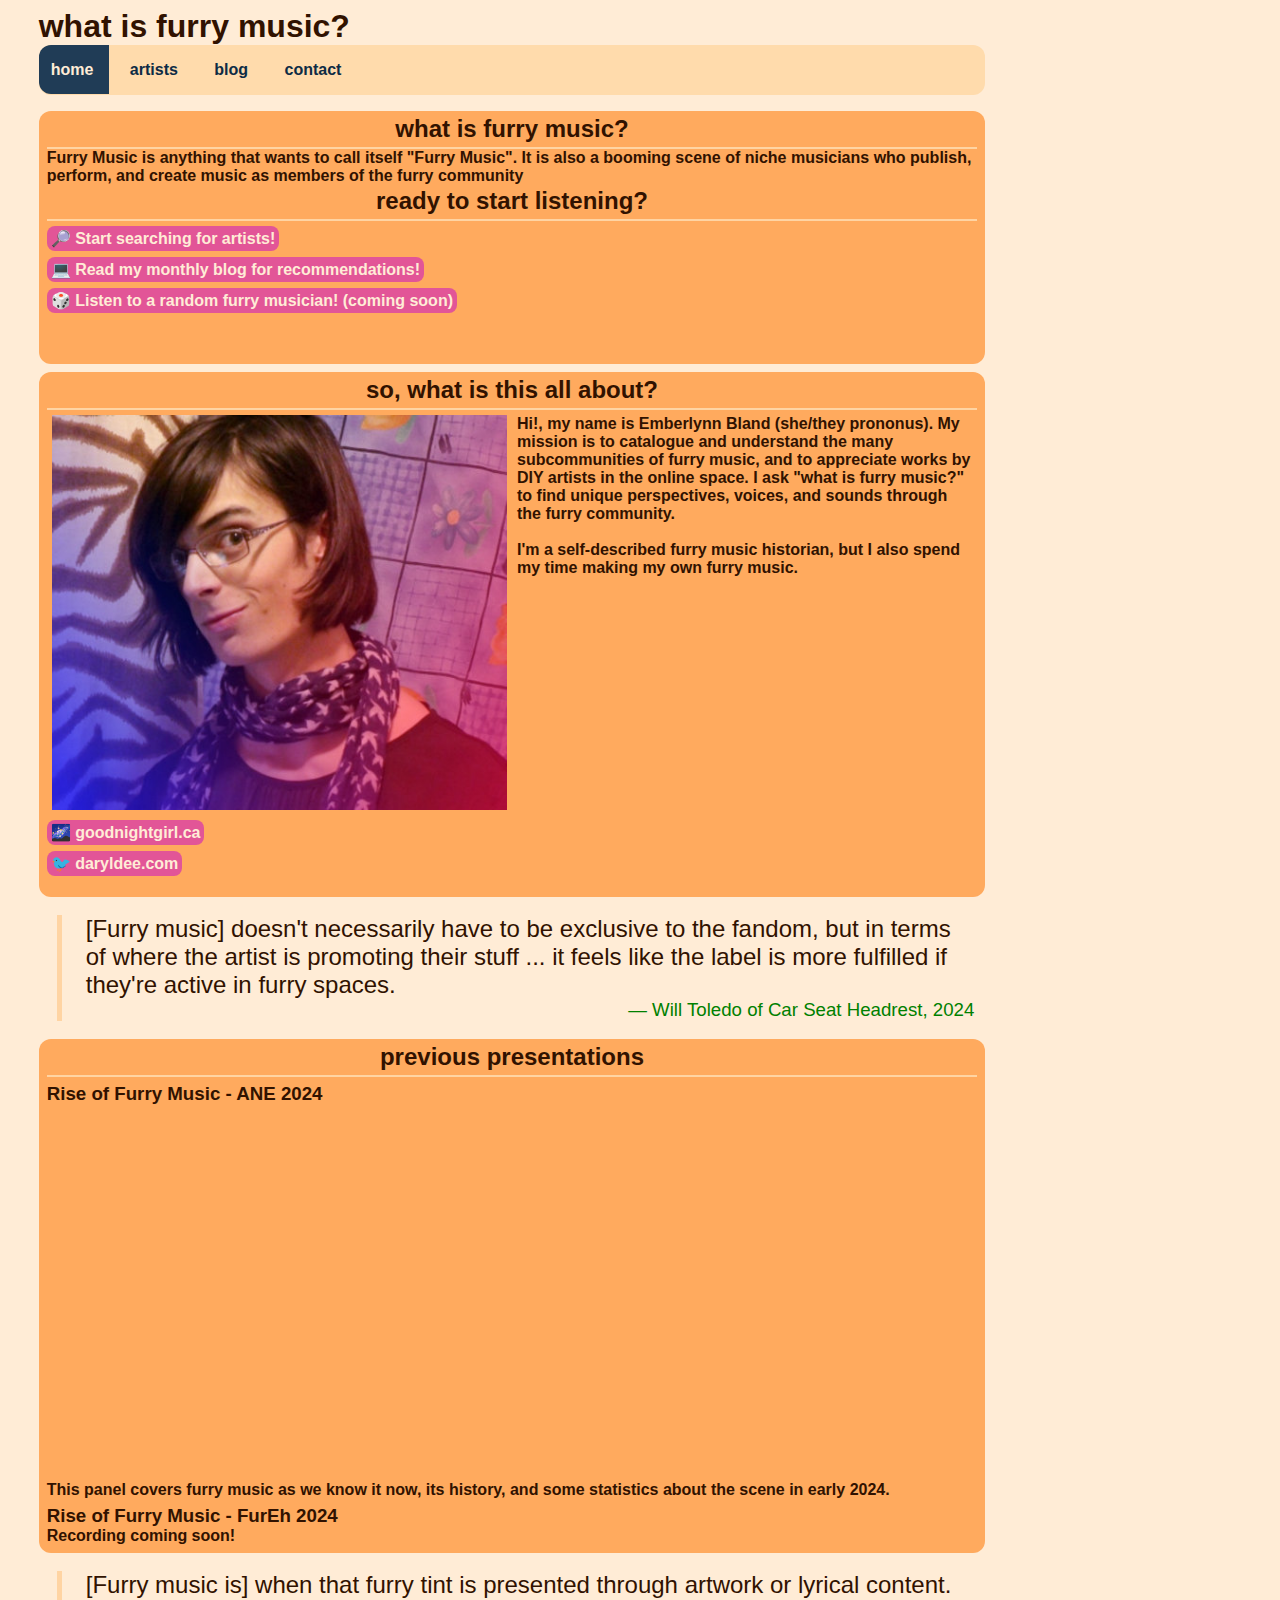
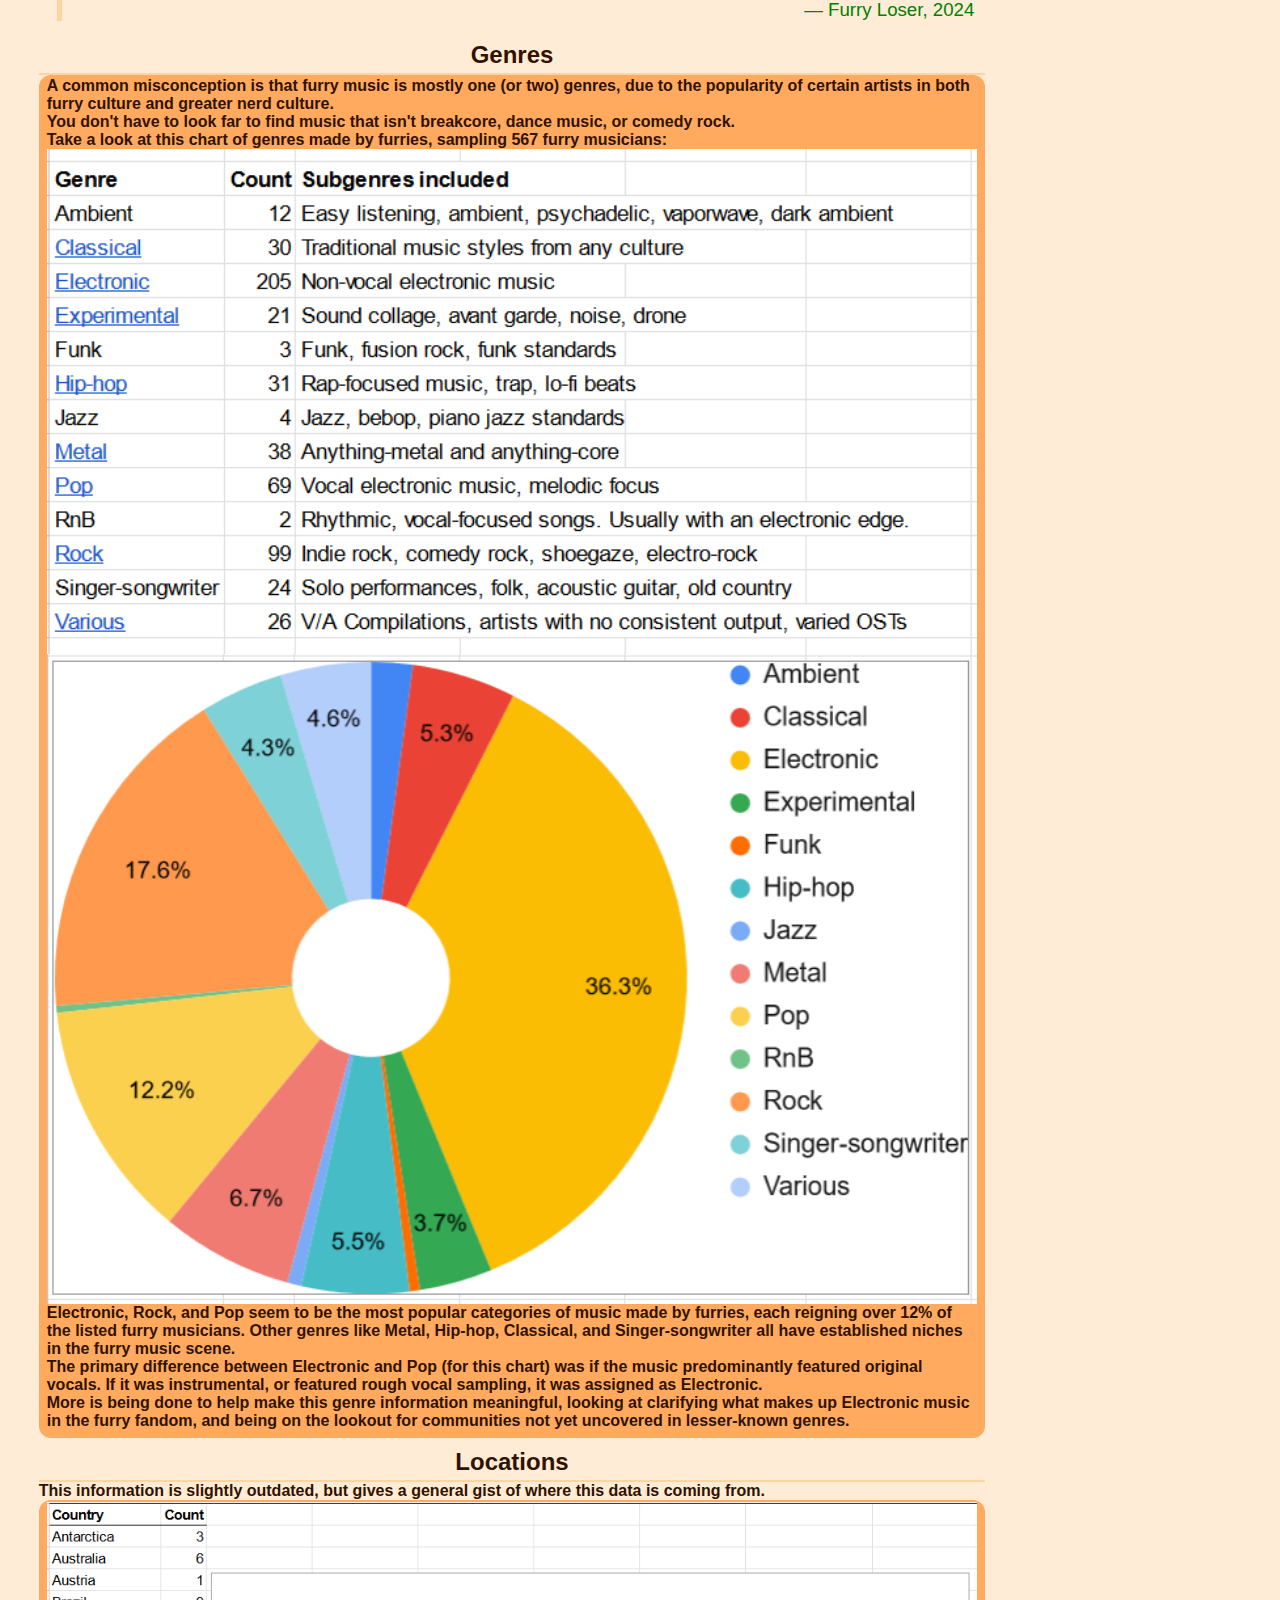
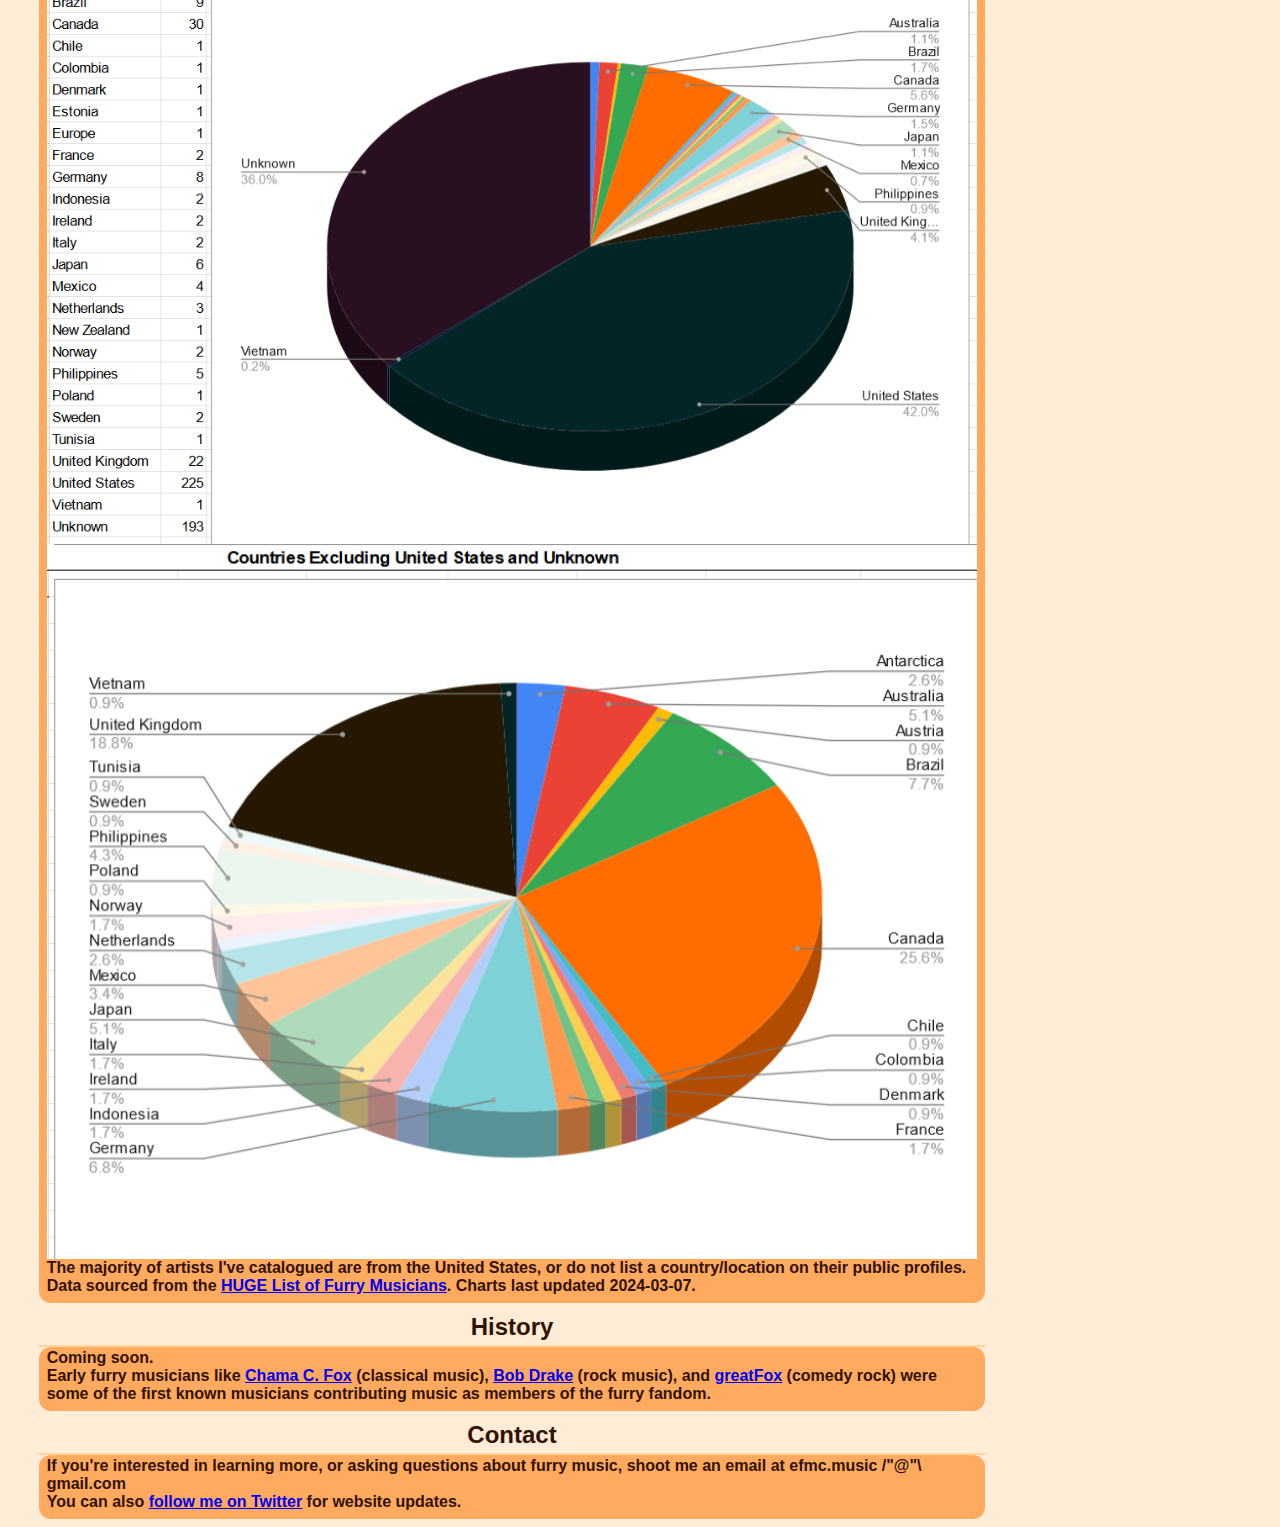
<file: index.html>
<html>
    <head>
        <link rel="stylesheet" href="/style.css">
    </head>
    <body>
        <div class="content">
            <h1>what is furry music?</h1>
            <div class="navbar">
            <ul class="navbar">
                <li class="active"><a href="/index.html">home</a></li>
                <li class=""><a href="/artists">artists</a></li>
                <li class=""><a href="/blog">blog</a></li>
                <li class=""><a href="/contact">contact</a></li>
            </ul>
            </div>
            <div class="section">
                <h2>what is furry music?</h2>
                <p>
                    Furry Music is anything that wants to call itself "Furry Music". It is also a booming scene of niche musicians who publish, perform, and create music as members of the furry community
                </p>
                <h2>ready to start listening?</h2>
                <ul>
                    <li><a href="/artists">🔎 Start searching for artists!</a></li>
                    <li><a href="/blog">💻 Read my monthly blog for recommendations!</a></li>
                    <li><a href="/random">🎲 Listen to a random furry musician! (coming soon)</a></li>
                <br/>
            </div>
            <div class="section">
                <h2>so, what is this all about?</h2>
                <p>
                    <div class="vsplit">
                        <div class="vsplit-content">
                            <img src="images/gng.jpg"/>
                        </div>
                    <div class="vsplit-content">
                    <p>
                        Hi!, my name is Emberlynn Bland (she/they prononus). My mission is to catalogue and understand the many subcommunities of furry music, and to appreciate works by DIY artists in the online space. I ask "what is furry music?" to find unique perspectives, voices, and sounds through the furry community.
                    </p>
                    <br/>
                    <p>I'm a self-described furry music historian, but I also spend my time making my own furry music.</p>
                    </div>
                    </div>
                        <ul>
                            <li><a href="https://goodnightgirl.ca/" target="_blank">🌌 goodnightgirl.ca</a>    </li>
                            <li><a href="https://daryldee.com/" target="_blank">🐦 daryldee.com</a></li>
                        </ul>
                    </ul>
                    </div>
                </p>
                
            </div>
            <blockquote>
                [Furry music] doesn't necessarily have to be exclusive to the fandom, but in terms of where the artist is promoting their stuff ... it feels like the label is more fulfilled if they're active in furry spaces.
                <span>— Will Toledo of Car Seat Headrest, 2024</span>
            </blockquote>
            <div class="section">
                <h2>previous presentations</h2>    
                <h3>Rise of Furry Music - ANE 2024</h3>
                <iframe width="100%" height="352" src="https://www.youtube.com/embed/Js_2O2Om76E"
                    title="YouTube video player" frameborder="0"
                    allow="accelerometer; autoplay; clipboard-write; encrypted-media; gyroscope; picture-in-picture; web-share"
                    allowfullscreen></iframe>
                <p>This panel covers furry music as we know it now, its history, and some statistics about the scene in
                    early 2024.</p>
                <h3>Rise of Furry Music - FurEh 2024</h3>
                <p>Recording coming soon!</p>
            </div>
            <blockquote>
                [Furry music is] when that furry tint is presented through artwork or lyrical content.
                <span>— Furry Loser, 2024</span>
            </blockquote>
            
            <h2 id="genres">Genres</h2>
            <div class="section">
                <p>A common misconception is that furry music is mostly one (or two) genres, due to the popularity of
                    certain artists in both furry culture and greater nerd culture.</p>
                <p>You don't have to look far to find music that isn't breakcore, dance music, or comedy rock.</p>
                <p>Take a look at this chart of genres made by furries, sampling <b>567</b> furry musicians:</p>
                <img src="images/genre-count.PNG"
                    alt="A list of genres and the count of musicians found making that genre. Each genre has a description of subgenres included. Here are the numbers for each genre: Ambient - 12. Classical - 30. Electronic - 205. Experimental - 21. Funk - 3. Hip-hop - 31. Jazz - 4. Metal - 38. Pop - 69. Rnb - 2. Rock - 99. Singer-songwriter 24. Various - 26." />
                <img src="images/genre-graph.PNG"
                    alt="A pie graph showing the above data as percentages. Electronic is at 36.3%, Rock at 17.6%, Pop at 12.2%, Metal at 6.7%, Hip-hop at 5.5%, Classical at 5.3%, Various at 4.6%, Singer-songwriter at 4.3%, Experimental at 3.7%, all others are too small to be given a label on the chart." />
                <p>Electronic, Rock, and Pop seem to be the most popular categories of music made by furries, each
                    reigning over 12% of the listed furry musicians. Other genres like Metal, Hip-hop, Classical, and
                    Singer-songwriter all have established niches in the furry music scene.</p>
                <p>The primary difference between Electronic and Pop (for this chart) was if the music predominantly
                    featured original vocals. If it was instrumental, or featured rough vocal sampling, it was assigned
                    as Electronic.</p>
                <p>More is being done to help make this genre information meaningful, looking at clarifying what makes
                    up Electronic music in the furry fandom, and being on the lookout for communities not yet uncovered
                    in lesser-known genres.</p>
            </div>

            <h2 id="locations">Locations</h2>
            <p>This information is slightly outdated, but gives a general gist of where this data is coming from.</p>
            <div class="section">
                <img src="images/location-count.PNG" />
                <img src="images/location-graph.PNG" />
                <p>The majority of artists I've catalogued are from the United States, or do not list a country/location
                    on their public profiles.</p>
                <p>Data sourced from the <a
                        href="https://docs.google.com/spreadsheets/d/1m2DREQemi4FSfaBmD-rO6TUnf-iBXLd7-pOHddBKuCg/edit#gid=0">HUGE
                        List of Furry Musicians</a>. Charts last updated 2024-03-07.</p>
            </div>
            <h2>History</h2>
            <div class="section">
                <p>Coming soon.</p>
                <p>Early furry musicians like <a href="https://www.chama.se/" target="_blank">Chama C. Fox</a>
                    (classical music), <a href="https://www.bdrak.com/" target="_blank">Bob Drake</a> (rock music), and
                    <a href="https://greatfox.bandcamp.com/music">greatFox</a> (comedy rock) were some of the first
                    known musicians contributing music as members of the furry fandom.</p>
            </div>
            <h2>Contact</h2>
            <div class="section">
                <p>If you're interested in learning more, or asking questions about furry music, shoot me an email at
                    efmc.music /"@"\ gmail.com</p>
                <p>You can also <a href="https://twitter.com/goodnightbirdy">follow me on Twitter</a> for website
                    updates.</p>
            </div>
        </div>
    </body>
    <!-- Google tag (gtag.js) -->
    <script async src="https://www.googletagmanager.com/gtag/js?id=G-EV08NSDT9M"></script>
    <script>
        window.dataLayer = window.dataLayer || [];
        function gtag() { dataLayer.push(arguments); }
        gtag('js', new Date());

        gtag('config', 'G-EV08NSDT9M');
    </script>
</html>
</file>
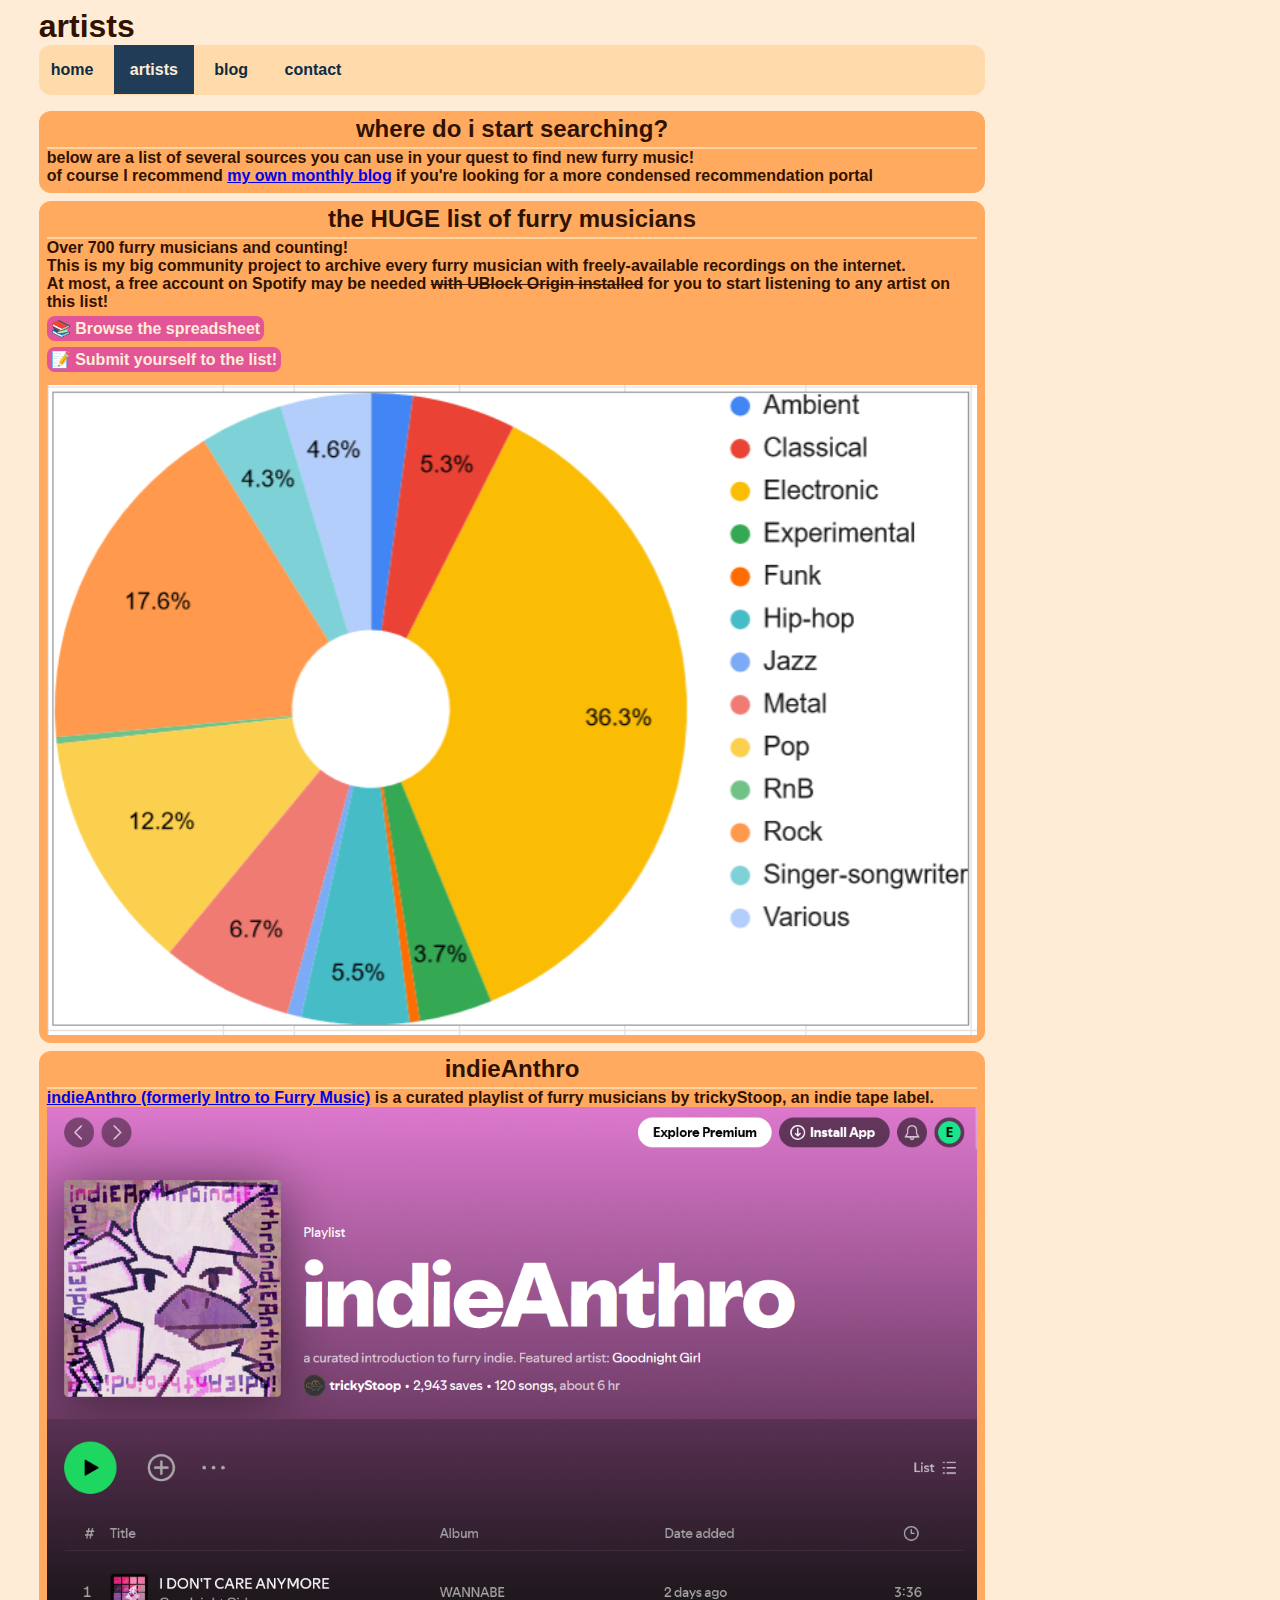
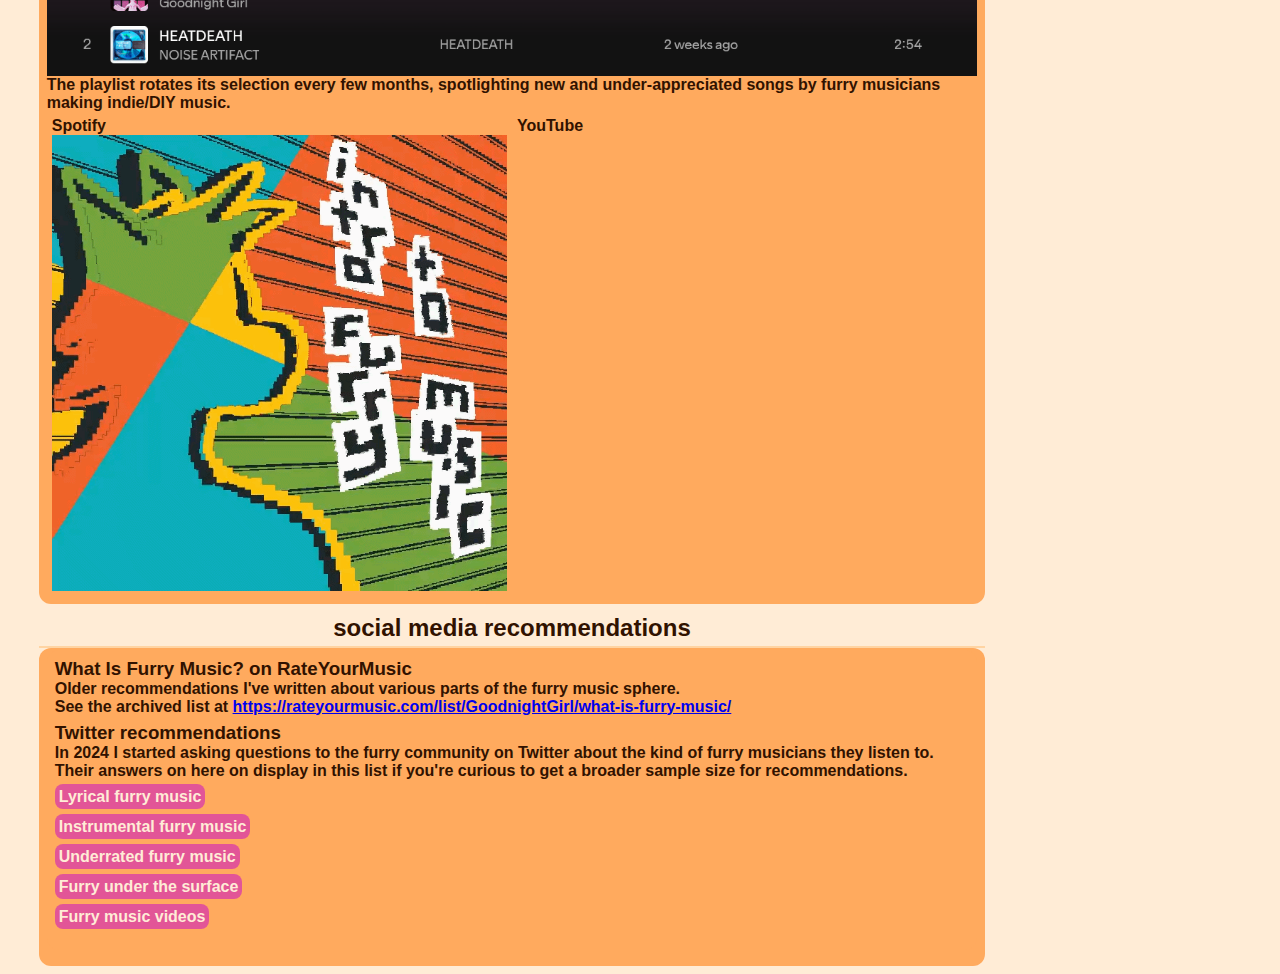
<file: artists/index.html>
<html>
    <head>
        <link rel="stylesheet" href="/style.css" />
    </head>
    <body>
        <div class="content">
            <h1>artists</h1>
            <div class="navbar">
            <ul class="navbar">
                <li class=""><a href="/index.html">home</a></li>
                <li class="active"><a href="/artists">artists</a></li>
                <li class=""><a href="/blog">blog</a></li>
                <li class=""><a href="/contact">contact</a></li>
            </ul>
            </div>
            <div class="section">
                <h2>where do i start searching?</h2>
                <p>below are a list of several sources you can use in your quest to find new furry music!</p>
                <p>
                    of course I recommend <a href="/blog">my own monthly blog</a> if you're looking for a more condensed recommendation portal
                </p>
            </div>
            <div class="section">
                <h2>the HUGE list of furry musicians</h2>
                <p>Over 700 furry musicians and counting!</p>
                <p>This is my big community project to archive every furry musician with freely-available recordings on the internet.</p>
                <p>At most, a free account on Spotify may be needed <s>with UBlock Origin installed</s> for you to start listening to any artist on this list!</p>
                <ul>
                    <li><a href="https://docs.google.com/spreadsheets/d/1m2DREQemi4FSfaBmD-rO6TUnf-iBXLd7-pOHddBKuCg/edit?usp=sharing" target="_blank">📚 Browse the spreadsheet</a></li>
                    <li><a href="https://docs.google.com/forms/d/e/1FAIpQLSdk3R_yT0z4j09PQ8587g0edzlvknc-EsLYPc_gzweoQQGx1g/viewform" target="_blank">📝 Submit yourself to the list!</a></li>
                </ul>
                <img src="/images/genre-graph.PNG"/>
            </div>
            
            <div class="section">
                <h2>indieAnthro</h2>
                <p>
                    <a href="https://open.spotify.com/playlist/2yMdqzOp3gbcNz17locUz4" target="_blank">indieAnthro (formerly Intro to Furry Music)</a>
                    is a curated playlist of furry musicians by trickyStoop, an indie tape label.
                </p>
                <img src="/images/indieAnthro.PNG"/>
                <p>
                    The playlist rotates its selection every few months, spotlighting new
                    and under-appreciated songs by furry musicians making indie/DIY music.
                </p>
                <div class="vsplit">
                    <div class="vsplit-content">
                        <h4>Spotify</h4>
                        <a href="https://open.spotify.com/playlist/2yMdqzOp3gbcNz17locUz4" target="_blank"><img
                                src="/images/itfm.gif" /></a>
                    </div>
                    <div class="vsplit-content">
                        <h4>YouTube</h4>
                        <iframe width="100%" height="352"
                            src="https://www.youtube.com/embed/videoseries?si=LjnSePHexeTPFYw4&amp;list=PLFwBCvIB6F3osilkblVt2LzwL6MNpDm3e"
                            title="YouTube video player" frameborder="0"
                            allow="accelerometer; autoplay; clipboard-write; encrypted-media; gyroscope; picture-in-picture; web-share"
                            allowfullscreen></iframe>
                    </div>
                </div>
            </div>
            <h2>social media recommendations</h2>
            <div class="section">
                <div class="section">
                    <h3>What Is Furry Music? on RateYourMusic</h3>
                    <p>Older recommendations I've written about various parts of the furry music sphere.</p>
                    <p>See the archived list at <a
                            href="https://rateyourmusic.com/list/GoodnightGirl/what-is-furry-music/">https://rateyourmusic.com/list/GoodnightGirl/what-is-furry-music/</a>
                    <h3>Twitter recommendations</h3>
                    <p>In 2024 I started asking questions to the furry community on Twitter about the kind of furry musicians they listen to. Their answers on here on display in this list if you're curious to get a broader sample size for recommendations.</p>
                    <ul>
                        <li><a href="https://twitter.com/goodnightbirdy/status/1765757017594196208" target="_blank">
                                Lyrical furry music
                            </a></li>
                        <li><a href="https://twitter.com/goodnightbirdy/status/1766158575263748497" target="_blank">
                                Instrumental furry music
                            </a></li>
                        <li><a href="https://twitter.com/goodnightbirdy/status/1766826340555313553" target="_blank">
                                Underrated furry music
                            </a></li>
                        <li><a href="https://twitter.com/goodnightbirdy/status/1765420666961199426" target="_blank">
                                Furry under the surface
                            </a></li>
                        <li><a href="https://twitter.com/goodnightbirdy/status/1768623181282025834" target="_blank">
                                Furry music videos
                            </a></li>
                </div>
            </div>
        </div>
    </body>
    <!-- Google tag (gtag.js) -->
    <script async src="https://www.googletagmanager.com/gtag/js?id=G-EV08NSDT9M"></script>
    <script>
        window.dataLayer = window.dataLayer || [];
        function gtag() { dataLayer.push(arguments); }
        gtag('js', new Date());

        gtag('config', 'G-EV08NSDT9M');
    </script>
</html>
</file>
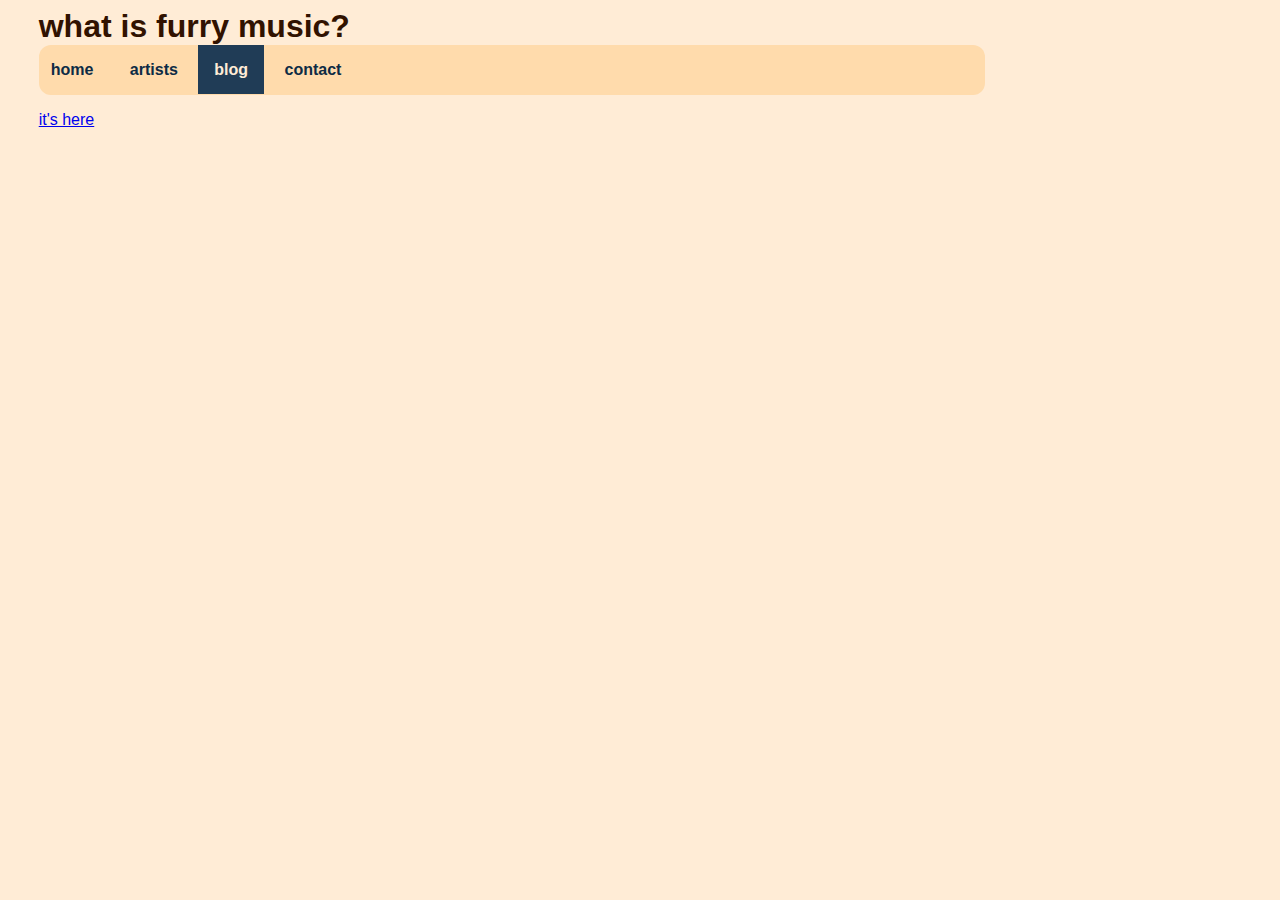
<file: blog/index.html>
<html>
  <head>
    <link rel="stylesheet" href="/style.css"/>
  </head>
  <body>
    <h1>what is furry music?</h1>
    <div class="navbar">
      <ul class="navbar">
        <li class=""><a href="/index.html">home</a></li>
        <li class=""><a href="https://open.spotify.com/playlist/2yMdqzOp3gbcNz17locUz4">artists</a></li>
        <li class="active"><a href="/blog">blog</a></li>
        <li class=""><a href="/contact">contact</a></li>
    </ul>
    <a href="https://t.me/whatisfurrymusic" target="_blank">it's here</a>
  </body>
</html>
</file>
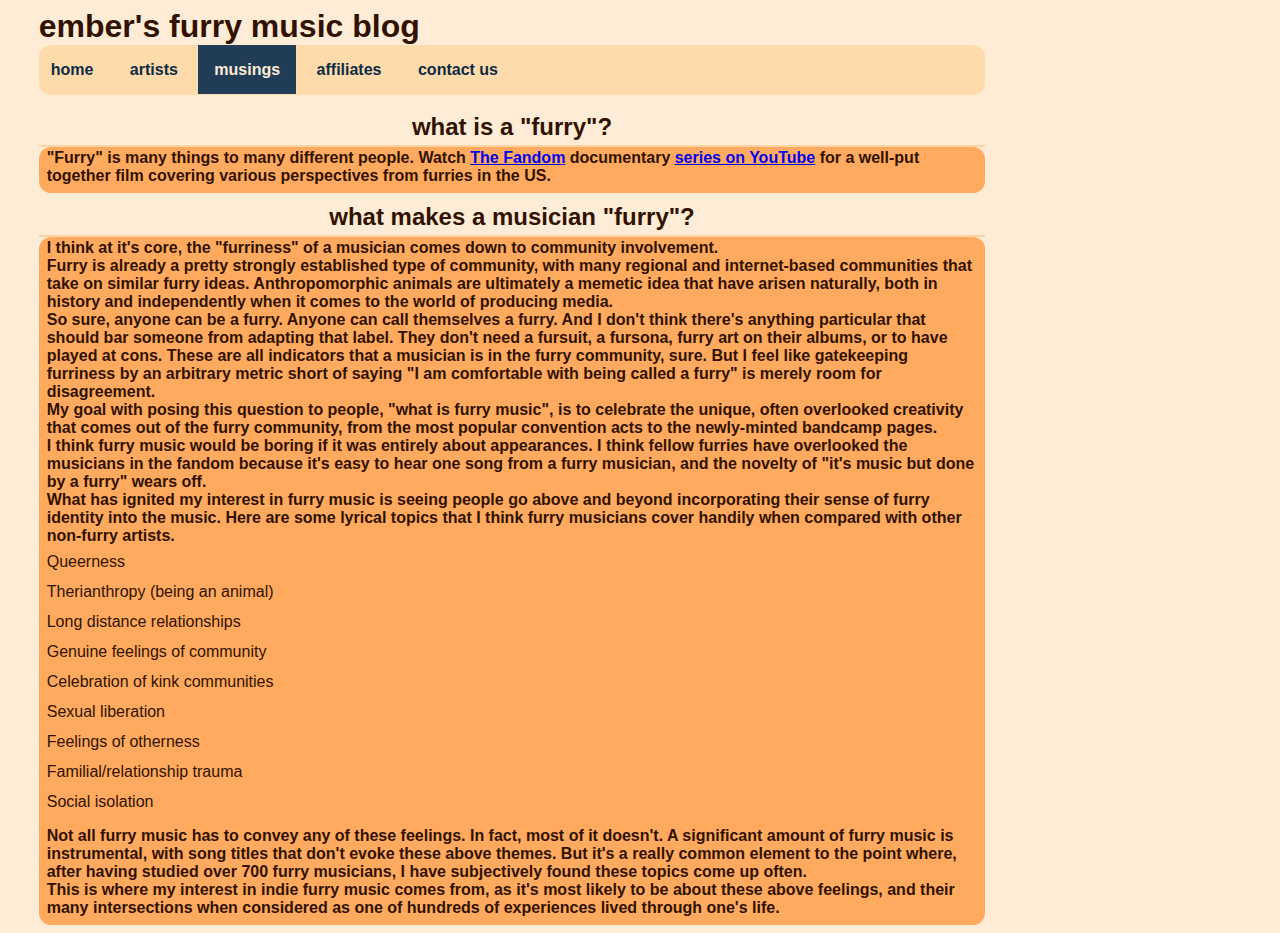
<file: musings/index.html>
<html>

    <head>
        <link rel="stylesheet" href="/style.css">
    </head>

    <body>
        <div class="content">
            <h1>ember's furry music blog</h1>
            <ul class="navbar">
                <li class=""><a href="/index.html">home</a></li>
                <li class=""><a href="/artists">artists</a></li>
                <li class="active"><a href="/musings">musings</a></li>
                <li class=""><a href="/affiliates">affiliates</a></li>
                <li class=""><a href="/contact">contact us</a></li>
            </ul>
            
            <h2>what is a "furry"?</h2>
            <div class="section">
                <p>"Furry" is many things to many different people. Watch <a href="https://www.youtube.com/watch?v=iv0QaTW3kEY" target="_blank">The Fandom</a>
                    documentary <a
                        href="https://www.youtube.com/watch?v=iv0QaTW3kEY&list=PLVmGh-EkFN5J2jGd0Wk7X5xuiOANKIxED"
                        target="_blank">series on YouTube</a> for a well-put together film covering various perspectives from furries in the US.</p>
            </div>
            <h2>what makes a musician "furry"?</h2>
            <div class="section">
            <p>I think at it's core, the "furriness" of a musician comes down to community involvement.</p>
            <p>Furry is already a pretty strongly established type of community, with many regional and internet-based communities that take on similar furry ideas. Anthropomorphic animals are ultimately a memetic idea that have arisen naturally, both in history and independently when it comes to the world of producing media.</p>
            <p>So sure, anyone can be a furry. Anyone can call themselves a furry. And I don't think there's anything particular that should bar someone from adapting that label. They don't need a fursuit, a fursona, furry art on their albums, or to have played at cons. These are all indicators that a musician is in the furry community, sure. But I feel like gatekeeping furriness by an arbitrary metric short of saying "I am comfortable with being called a furry" is merely room for disagreement.</p>
            <p>My goal with posing this question to people, "what is furry music", is to celebrate the unique, often overlooked creativity that comes out of the furry community, from the most popular convention acts to the newly-minted bandcamp pages.</p>
            <p>I think furry music would be boring if it was entirely about appearances. I think fellow furries have overlooked the musicians in the fandom because it's easy to hear one song from a furry musician, and the novelty of "it's music but done by a furry" wears off.</p>
            <p>What has ignited my interest in furry music is seeing people go above and beyond incorporating their sense of furry identity into the music. Here are some lyrical topics that I think furry musicians cover handily when compared with other non-furry artists.</p>
            <ul>
                <li>Queerness</li>
                <li>Therianthropy (being an animal)</li>
                <li>Long distance relationships</li>
                <li>Genuine feelings of community</li>
                <li>Celebration of kink communities</li>
                <li>Sexual liberation</li>
                <li>Feelings of otherness</li>
                <li>Familial/relationship trauma</li>
                <li>Social isolation</li>
            </ul>
            <p>Not all furry music has to convey any of these feelings. In fact, most of it doesn't. A significant amount of furry music is instrumental, with song titles that don't evoke these above themes. But it's a really common element to the point where, after having studied over 700 furry musicians, I have subjectively found these topics come up often.</p>
            <p>This is where my interest in indie furry music comes from, as it's most likely to be about these above feelings, and their many intersections when considered as one of hundreds of experiences lived through one's life.</p>
            
            </div>
            
            </div>
            
    </body>
</html>
</file>
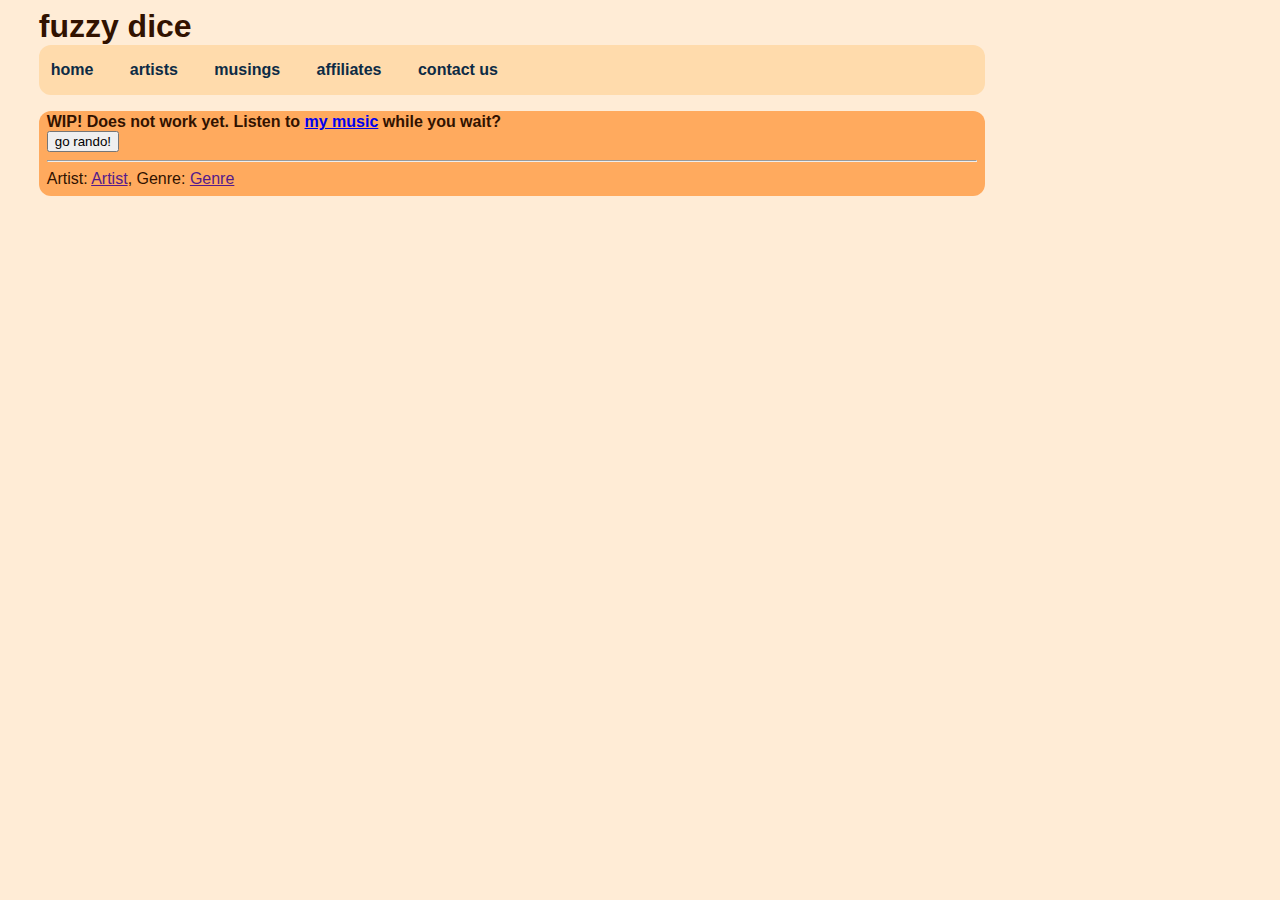
<file: random/index.html>
<!DOCTYPE html>
<html>
    <head>
        <link rel="stylesheet" href="/style.css">
        <title>Fuzzy Dice</title>
    </head>
    <body>
        <div class="content">
            <h1>fuzzy dice</h1>
            <ul class="navbar">
                <li class=""><a href="/index.html">home</a></li>
                <li class=""><a href="/artists">artists</a></li>
                <li class=""><a href="/musings">musings</a></li>
                <li class=""><a href="/affiliates">affiliates</a></li>
                <li class=""><a href="/contact">contact us</a></li>
            </ul>
            
            <div class="section">
            <p>WIP! Does not work yet. Listen to <a href="https://goodnightgirl.bandcamp.com/" target="_blank">my music</a> while you wait?</p>
            <button name="randomize" class="random_button">go rando!</button>
            <hr/>
            <div class="random">
                Artist: <a href="" class="artist">Artist</a>, Genre: <a href="" class="genre">Genre</a>
            </div>
            </div>
        </div>
    </body>
</html>
</file>
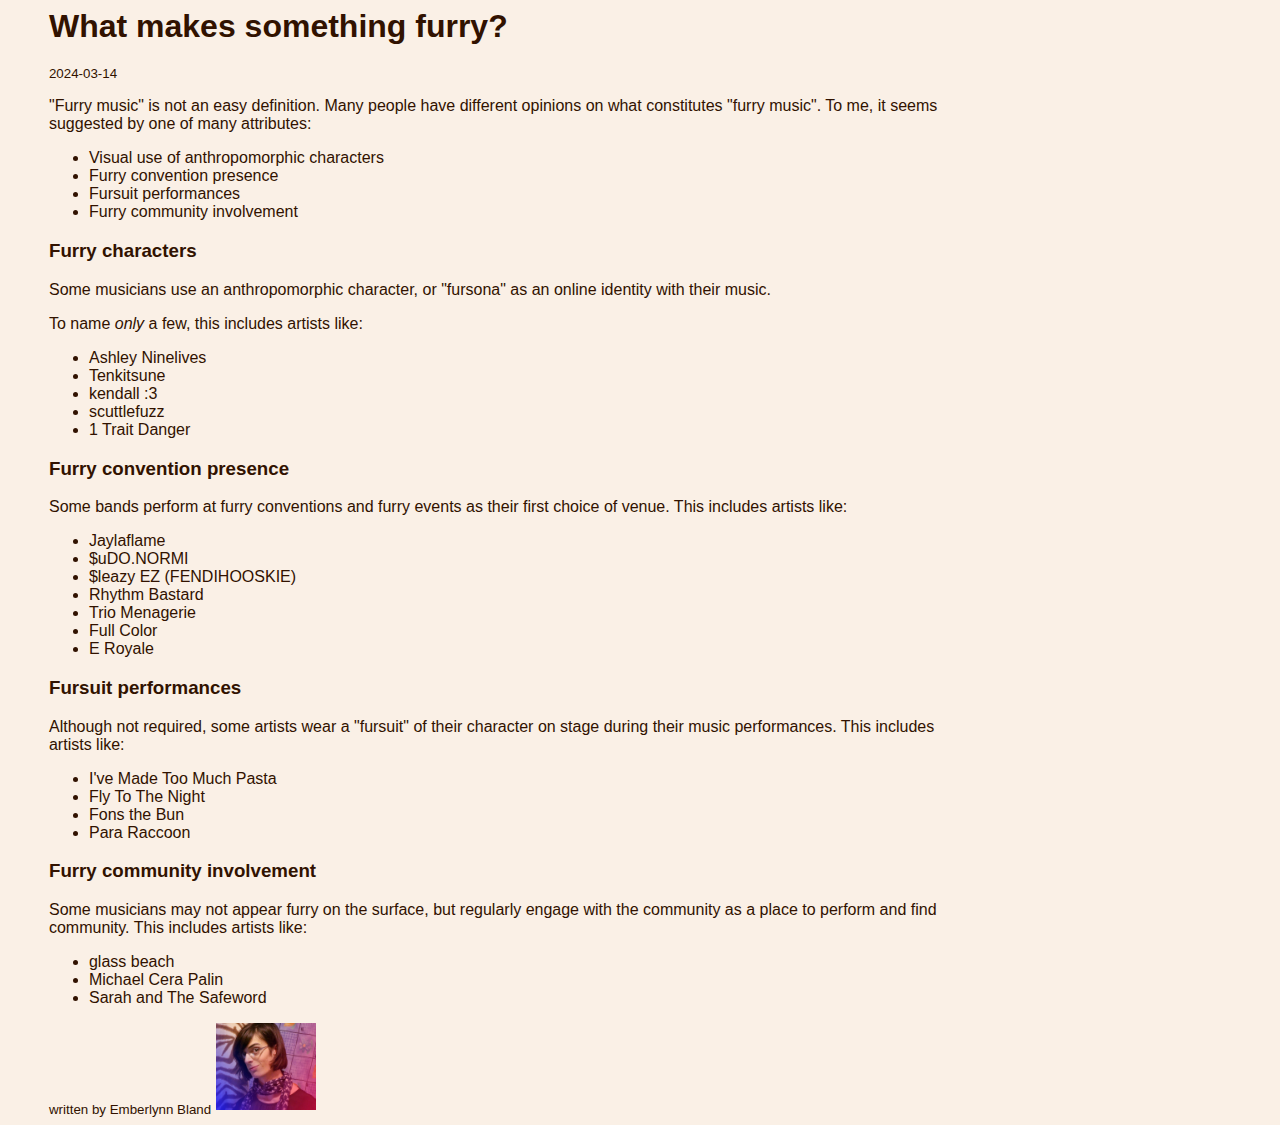
<file: posts/2024-03-14.html>
<html>
  <head>
    <link rel="stylesheet" href="/blogstyle.css"/>
  </head>
  <body>
<h1 class="title">What makes something furry?</h1>
<sub class="date">2024-03-14</sub>
<p>
  "Furry music" is not an easy definition. Many people have different opinions
  on what constitutes "furry music". To me, it seems suggested by one of many
  attributes:
</p>
<ul class="toc">
  <li>Visual use of anthropomorphic characters</li>
  <li>Furry convention presence</li>
  <li>Fursuit performances</li>
  <li>Furry community involvement</li>
</ul>
<h3>Furry characters</h3>
<p>
  Some musicians use an anthropomorphic character, or "fursona" as an online
  identity with their music.
</p>
<p>To name <em>only</em> a few, this includes artists like:</p>
<ul>
  <li>Ashley Ninelives</li>
  <li>Tenkitsune</li>
  <li>kendall :3</li>
  <li>scuttlefuzz</li>
  <li>1 Trait Danger</li>
</ul>
<h3>Furry convention presence</h3>
<p>
  Some bands perform at furry conventions and furry events as their first choice
  of venue. This includes artists like:
</p>
<ul>
  <li>Jaylaflame</li>
  <li>$uDO.NORMI</li>
  <li>$leazy EZ (FENDIHOOSKIE)</li>
  <li>Rhythm Bastard</li>
  <li>Trio Menagerie</li>
  <li>Full Color</li>
  <li>E Royale</li>
</ul>
<h3>Fursuit performances</h3>
<p>
  Although not required, some artists wear a "fursuit" of their character on
  stage during their music performances. This includes artists like:
</p>
<ul>
  <li>I've Made Too Much Pasta</li>
  <li>Fly To The Night</li>
  <li>Fons the Bun</li>
  <li>Para Raccoon</li>
</ul>
<h3>Furry community involvement</h3>
<p>
  Some musicians may not appear furry on the surface, but regularly engage with
  the community as a place to perform and find community. This includes artists
  like:
</p>
<ul>
  <li>glass beach</li>
  <li>Michael Cera Palin</li>
  <li>Sarah and The Safeword</li>
</ul>
<sub class="author">written by Emberlynn Bland</sub>
<img class="author-image" src="/images/gng.jpg"/>
</body>
</html>
</file>
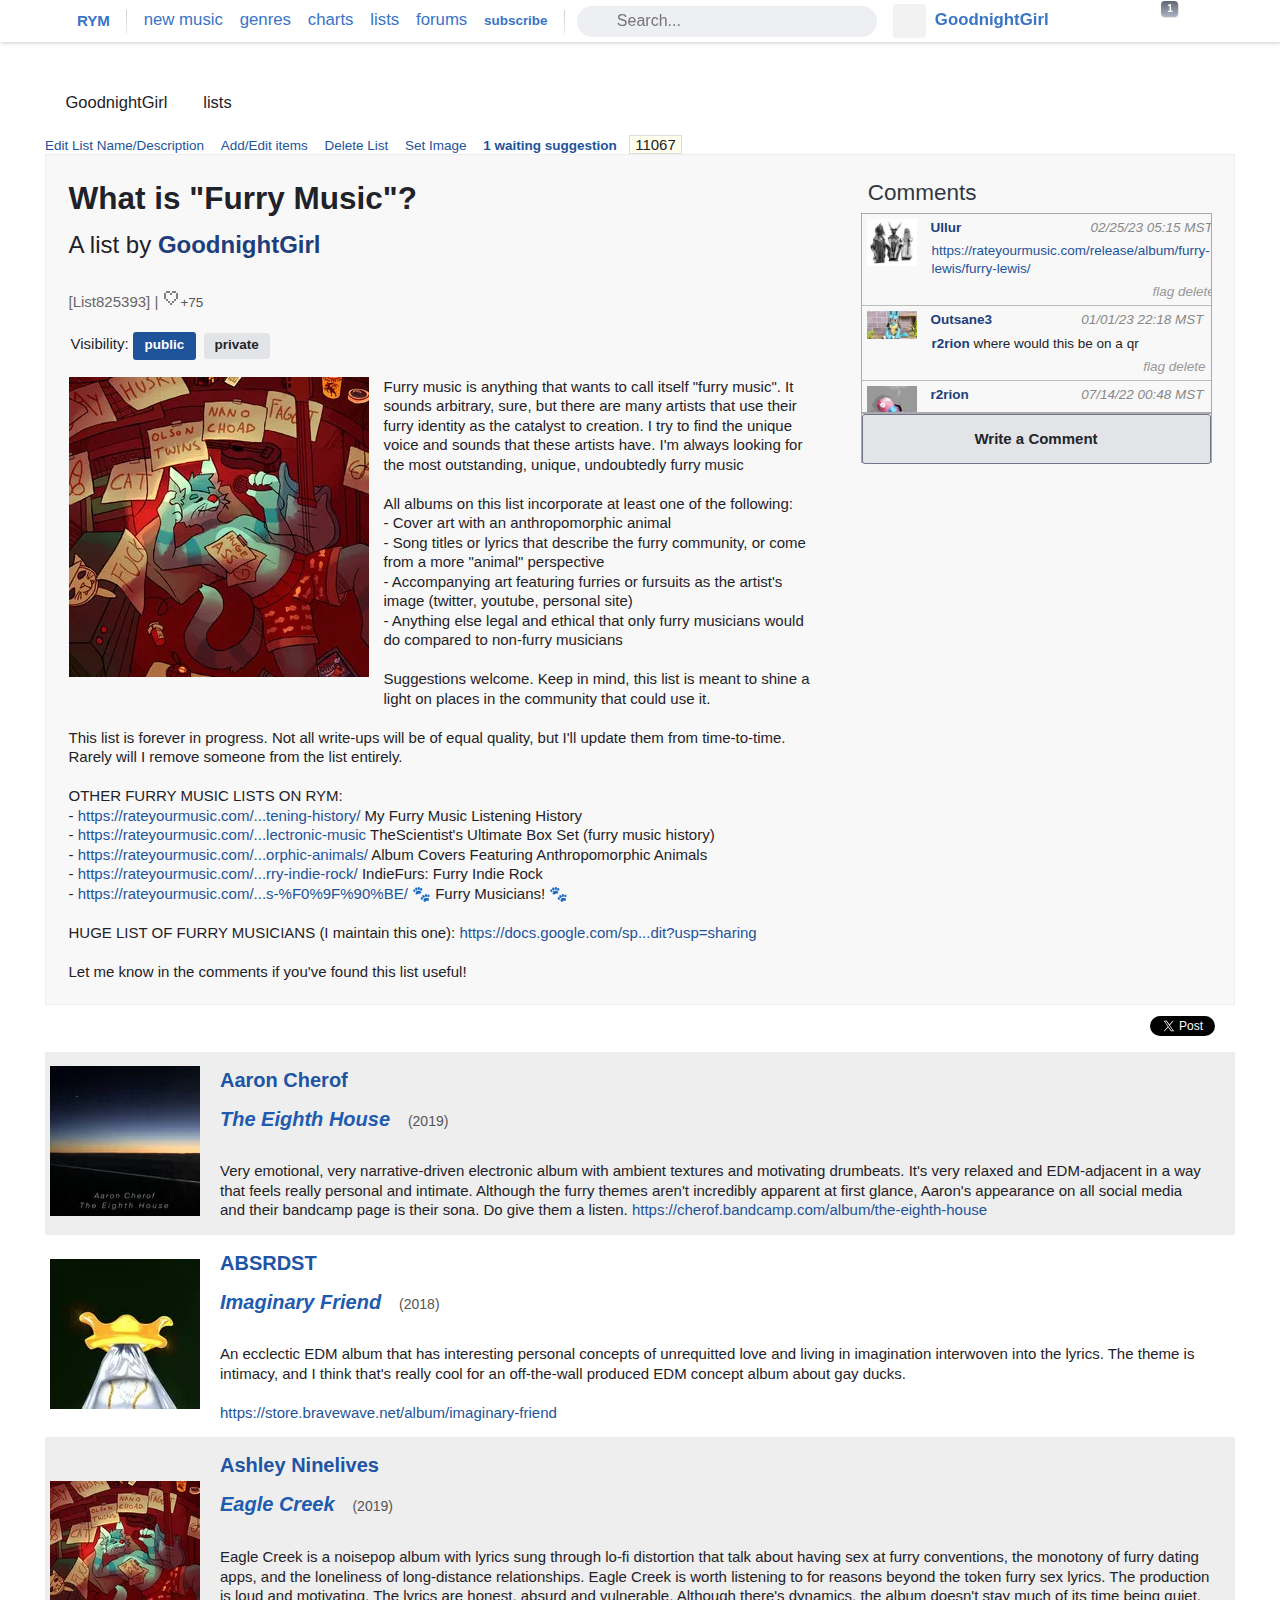
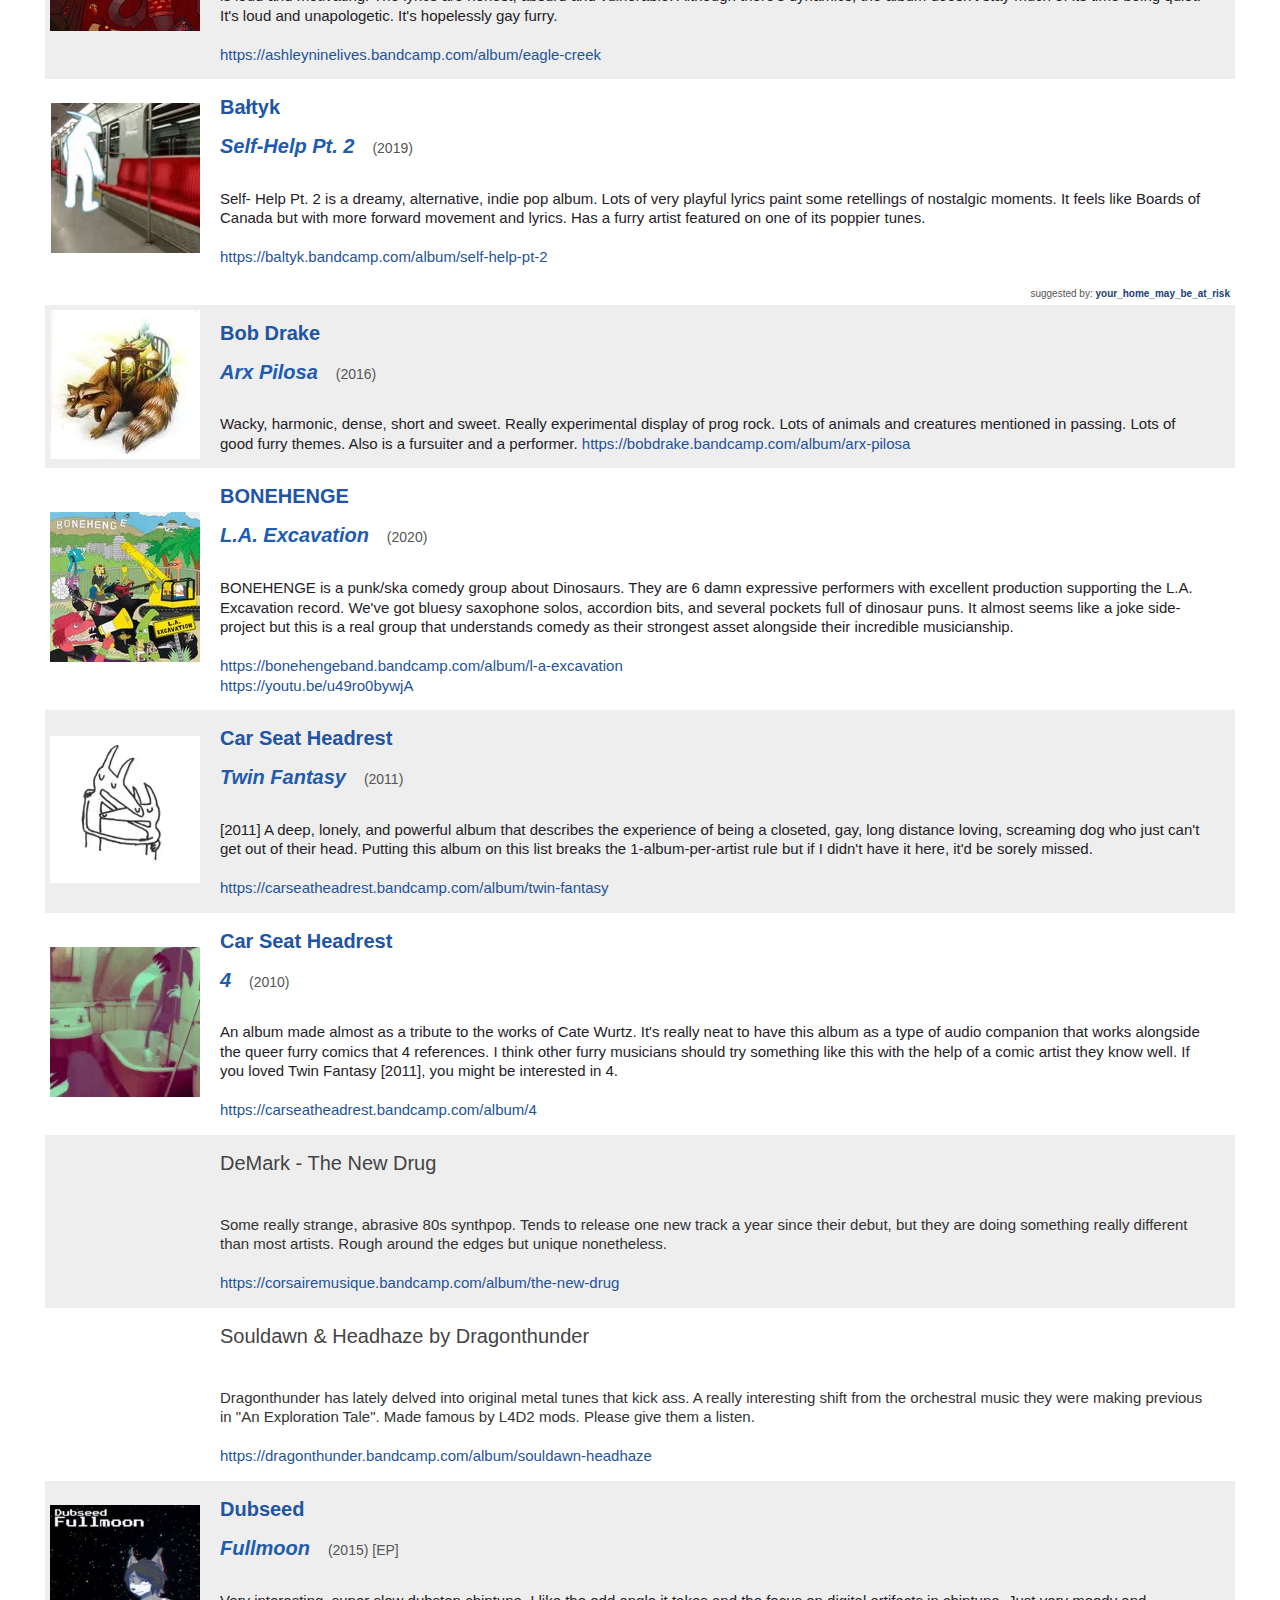
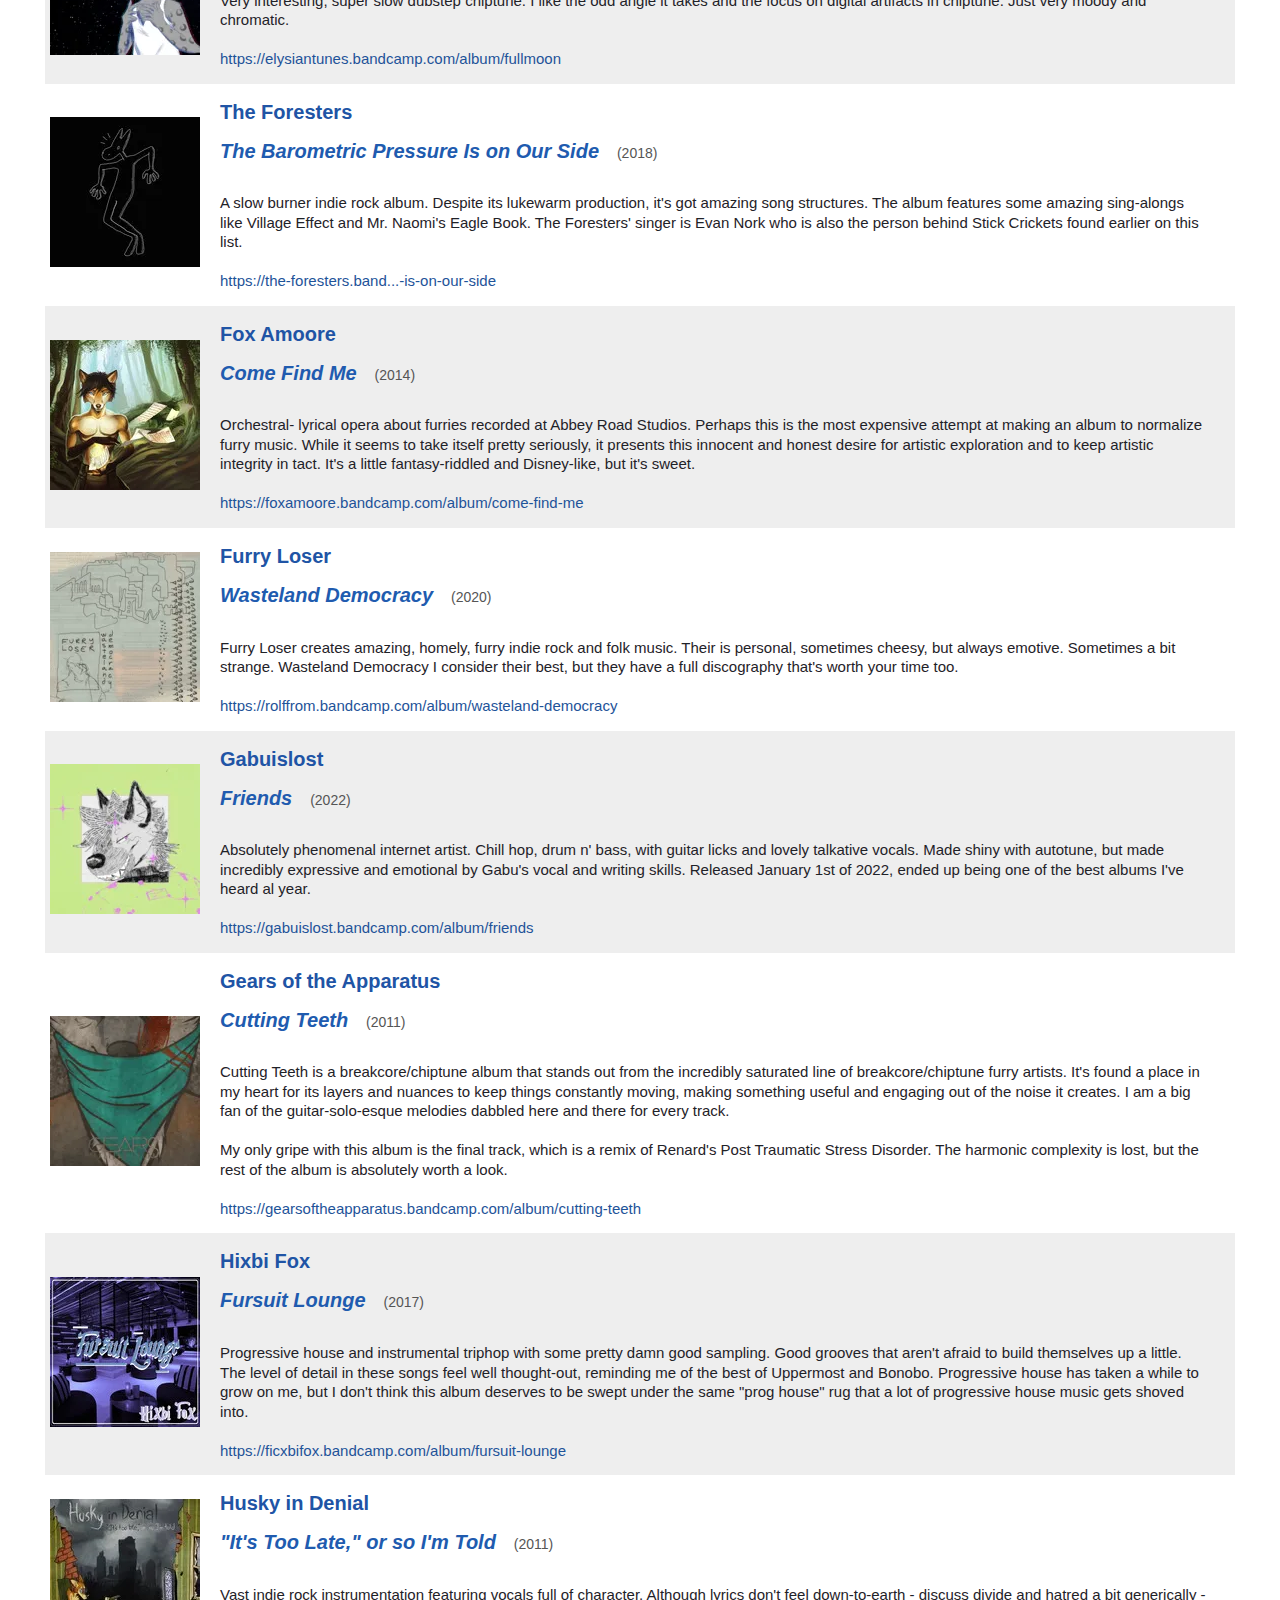
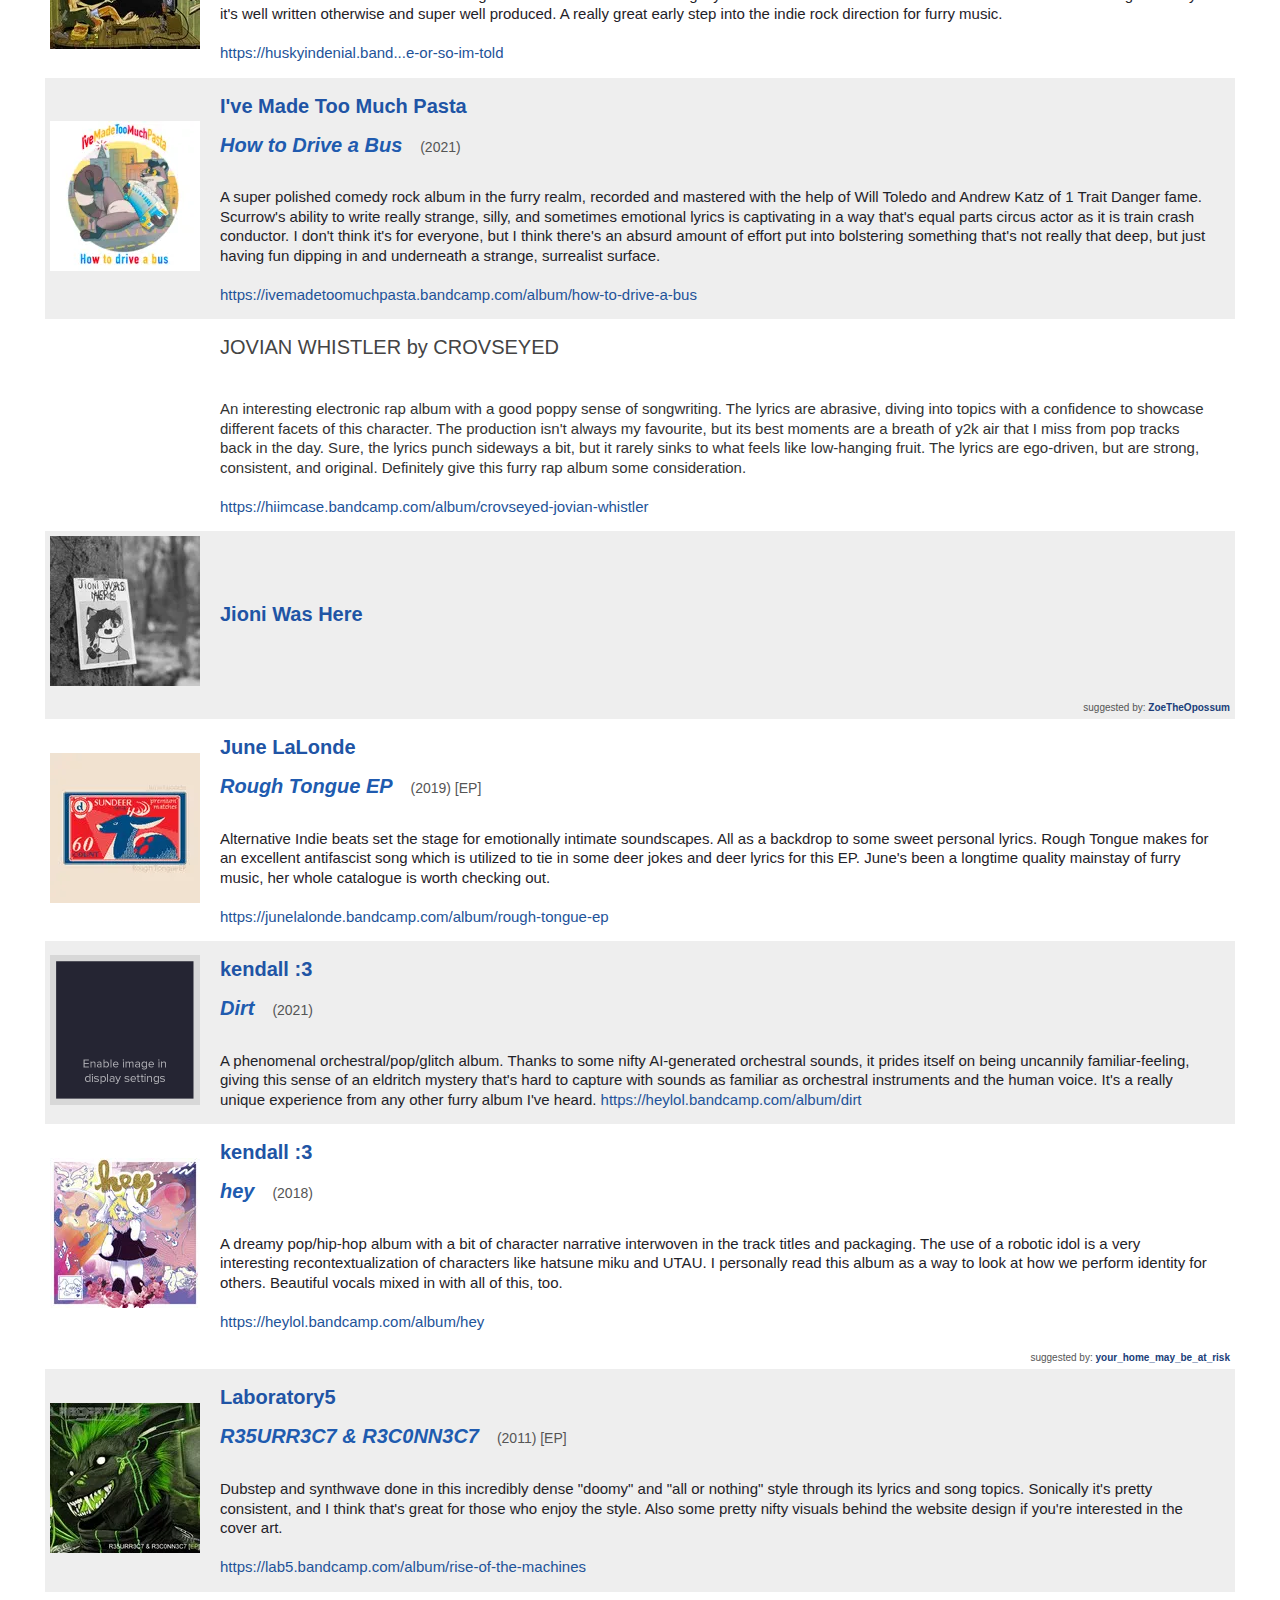
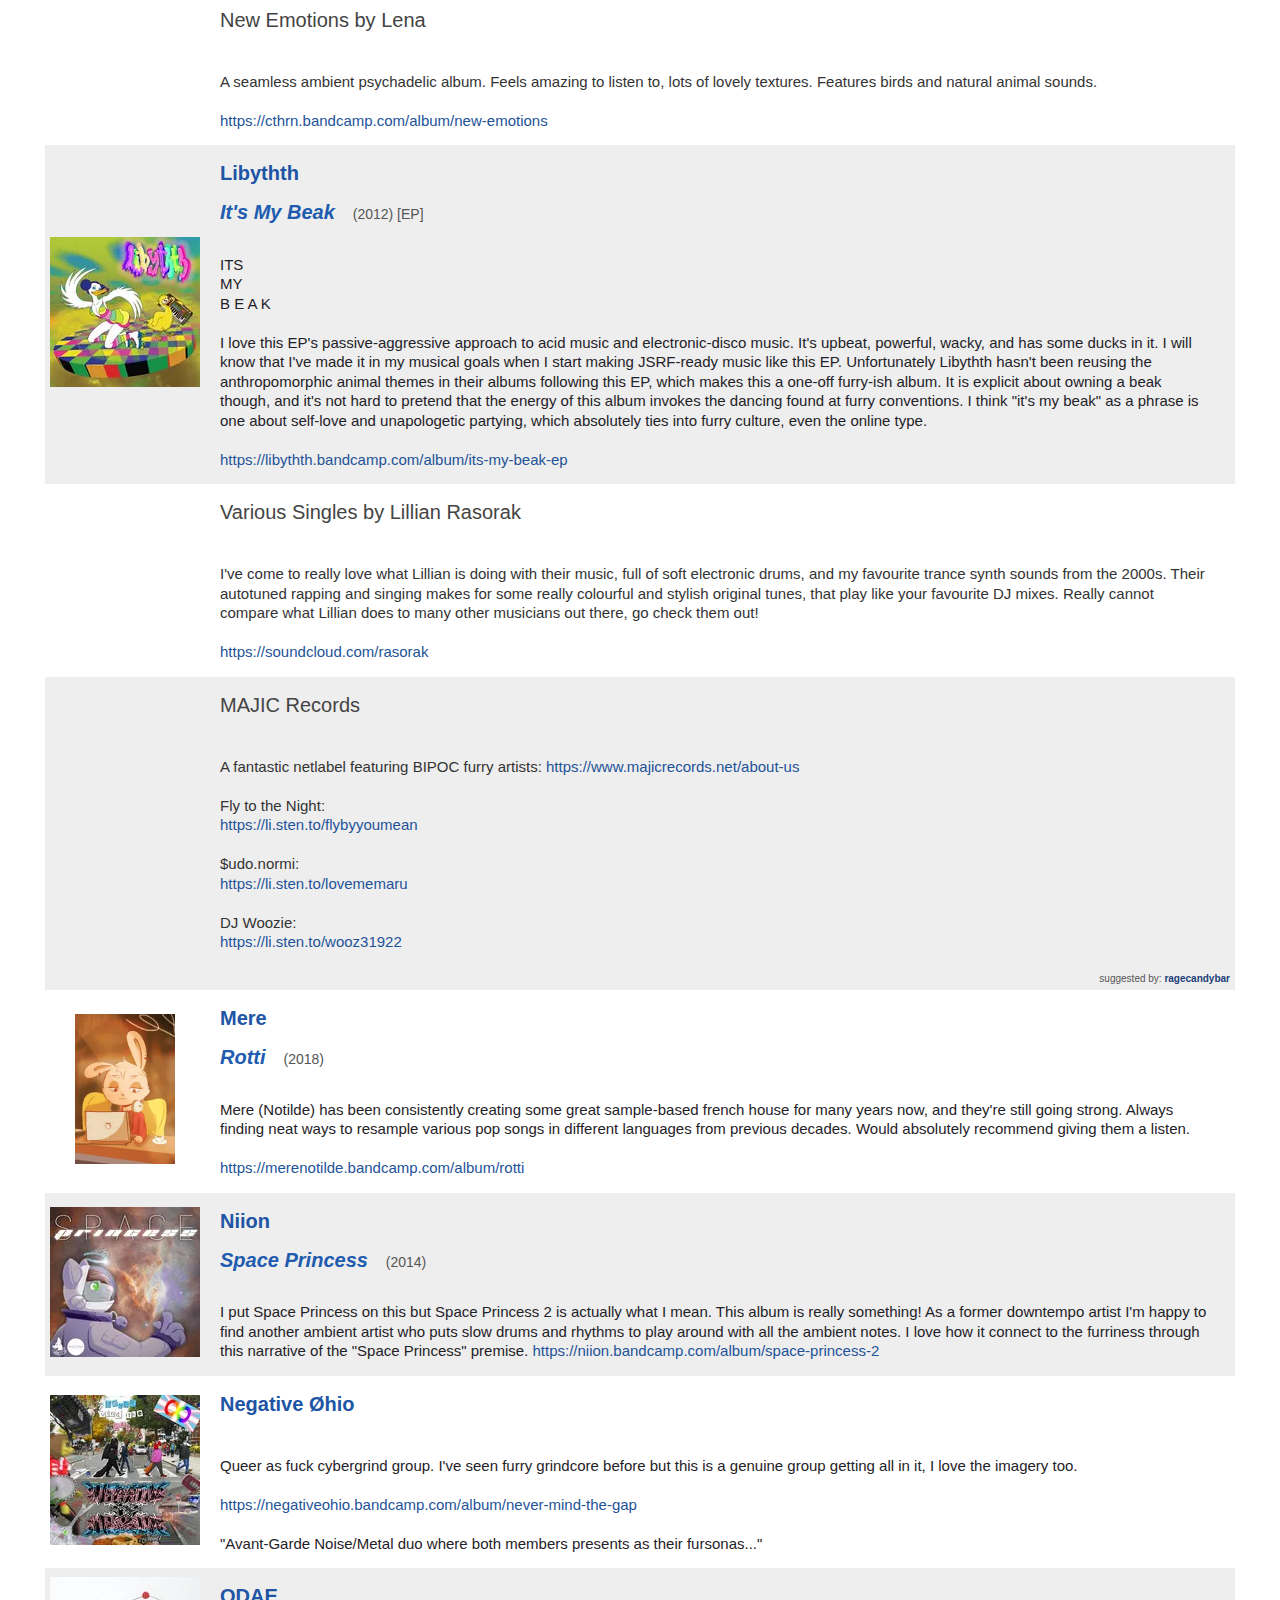
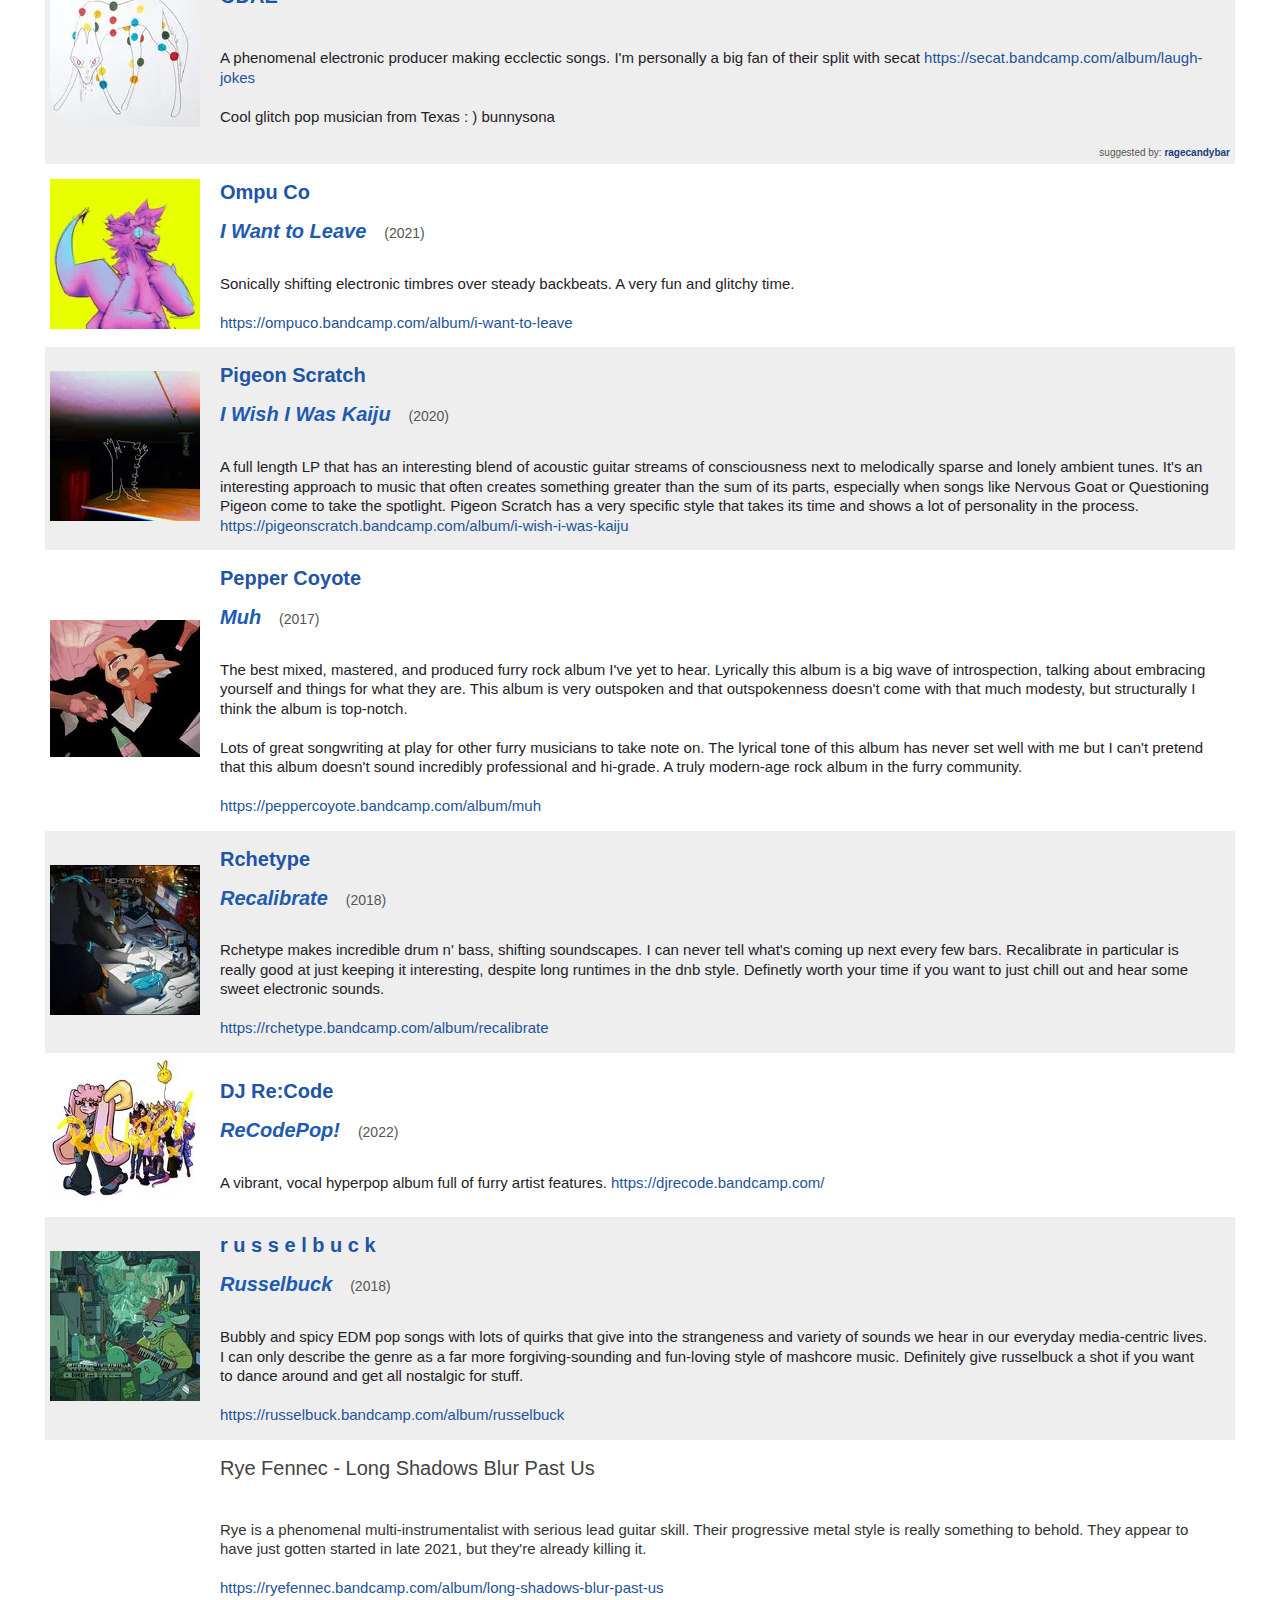
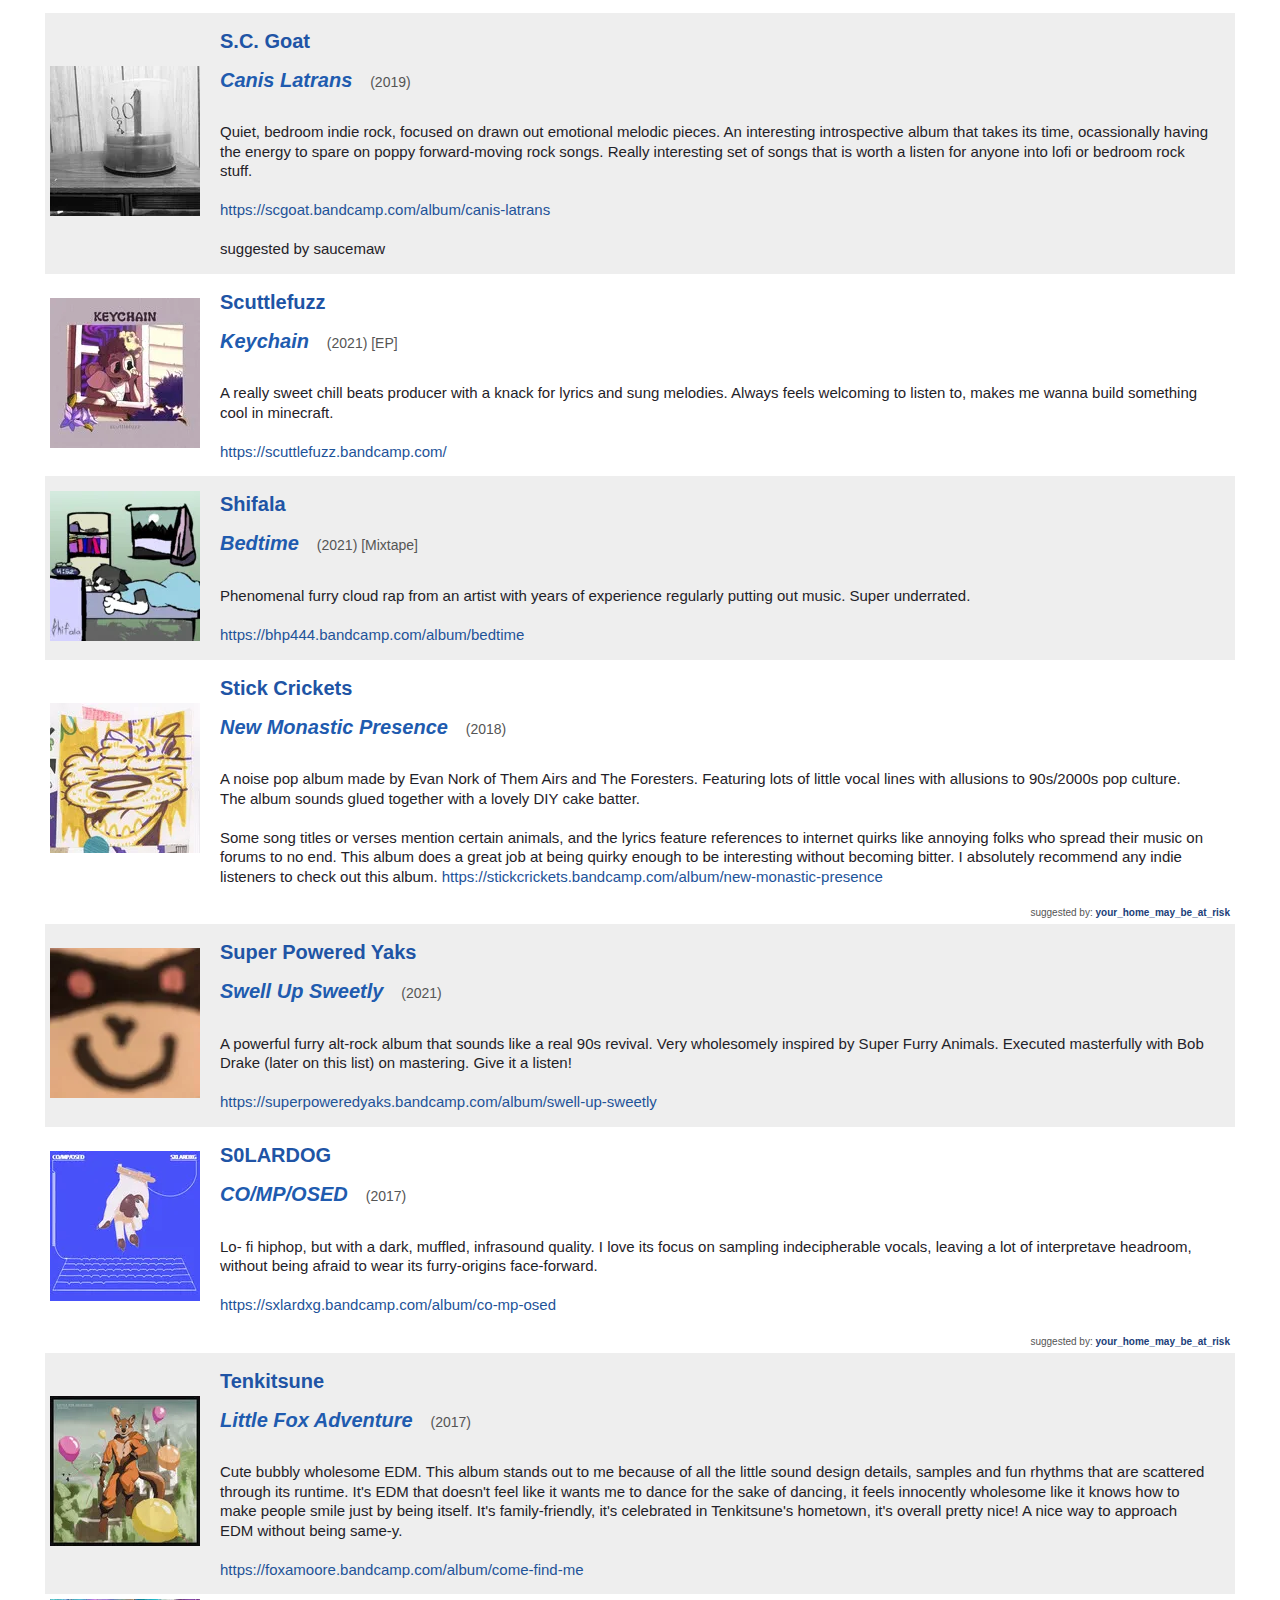
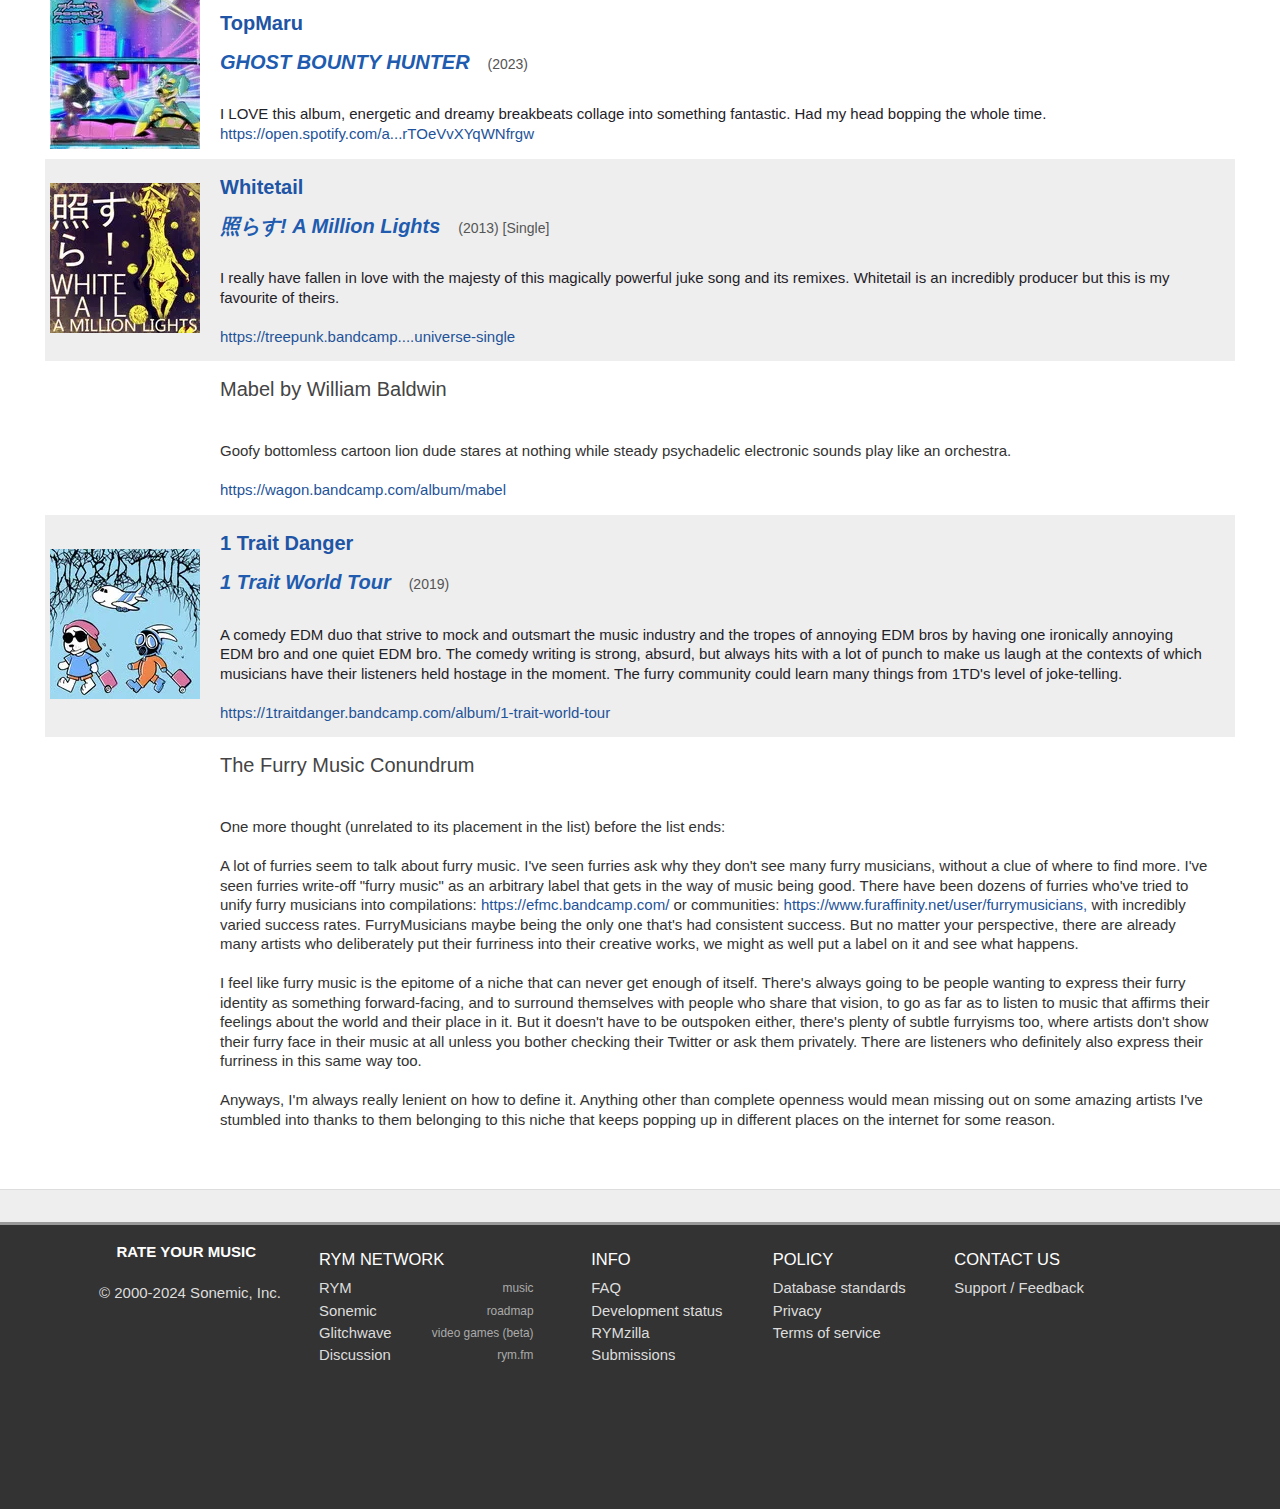
<file: rym/What is Furry Music - Rate Your Music.htm>
<!DOCTYPE html>
<html lang="en" id="page_list" class="rym page_list scope_music   noTouch theme_light"><head>

      
<link rel="preconnect" href="https://e.snmc.io/">
<link rel="preconnect" href="https://www.googletagmanager.com/">
<link rel="dns-prefetch" href="https://ib.adnxs.com/">
<link rel="dns-prefetch" href="https://securepubads.g.doubleclick.net/">
<link rel="dns-prefetch" href="https://tpc.googlesyndication.com/">
<link rel="dns-prefetch" href="https://pagead2.googlesyndication.com/">
<meta name="viewport" content="width=device-width, initial-scale=1.0, user-scalable=yes">
<meta http-equiv="Content-Type" content="text/html; charset=UTF-8">
<link rel="icon" href="https://e.snmc.io/2.5/img/sonemic.png" type="image/png">
<title>What is "Furry Music"? - Rate Your Music</title>
      <meta name="description" content="Furry music is anything that wants to call itself &quot;furry music&quot;. It sounds arbitrary, sure, but there are many artists that use their furry identity as the catalyst to creation. I try to find the unique voice and sounds that these artists have. I'm always looking for the most outstanding, unique, undoubtedly furry music

All albums on this list incorporate at least one of the following:
- Cover art with an anthropomorphic animal
- Song titles or lyrics that describe the furry community, or come from a more &quot;animal&quot; perspective
- Accompanying art featuring furries or fursuits as the artist's image (twitter, youtube, personal site)
- Anything else legal and ethical that only furry musicians would do compared to non-furry musicians

Suggestions welcome. Keep in mind, this list is meant to shine a light on places in the community that could use it.

This list is forever in progress. Not all write-ups will be of equal quality, but I'll update them from time-to-time. Rarely will I remove someone from the list entirely.

OTHER FURRY MUSIC LISTS ON RYM:
- https://rateyourmusic.com/list/GoodnightGirl/my-furry-music-listening-history/ My Furry Music Listening History
- https://rateyourmusic.com/list/TheScientist/rym-ultimate-box-set-furtronic-furry-electronic-music TheScientist's Ultimate Box Set (furry music history)
- https://rateyourmusic.com/list/Nebs/album-covers-featuring-anthropomorphic-animals/ Album Covers Featuring Anthropomorphic Animals
- https://rateyourmusic.com/list/OhNoStoltzman/indiefurs-furry-indie-rock/ IndieFurs: Furry Indie Rock
- https://rateyourmusic.com/list/ElizabethShadowLazuli/%F0%9F%90%BE-furry-musicians-%F0%9F%90%BE/ 🐾 Furry Musicians! 🐾

HUGE LIST OF FURRY MUSICIANS (I maintain this one): https://docs.google.com/spreadsheets/d/1m2DREQemi4FSfaBmD-rO6TUnf-iBXLd7-pOHddBKuCg/edit?usp=sharing

Let me know in the comments if you've found this list useful!">
         <meta name="robots" content="max-image-preview:large">
       <meta name="twitter:card" content="summary_large_image">
                <meta name="twitter:site" content="@Sonemic">
                <meta property="og:site_name" content="Rate Your Music">

                <meta property="og:url" content="https://rateyourmusic.com/list/GoodnightGirl/what-is-furry-music/">
                <meta property="og:type" content="article">
                <meta property="og:title" content="What is &quot;Furry Music&quot;? - RYM/Sonemic"><meta property="og:description" content="Furry music is anything that wants to call itself &quot;furry music&quot;. It sounds arbitrary, sure, but there are many artists that use their furry identity as the catalyst to creation. I try to find the unique voice and sounds that these artists have. I'm always looking for the most outstanding, unique, undoubtedly furry music

All albums on this list incorporate at least one of the following:
- Cover art with an anthropomorphic animal
- Song titles or lyrics that describe the furry community, or come from a more &quot;animal&quot; perspective
- Accompanying art featuring furries or fursuits as the artist's image (twitter, youtube, personal site)
- Anything else legal and ethical that only furry musicians would do compared to non-furry musicians

Suggestions welcome. Keep in mind, this list is meant to shine a light on places in the community that could use it.

This list is forever in progress. Not all write-ups will be of equal quality, but I'll update them from time-to-time. Rarely will I remove someone from the list entirely.

OTHER FURRY MUSIC LISTS ON RYM:
- https://rateyourmusic.com/list/GoodnightGirl/my-furry-music-listening-history/ My Furry Music Listening History
- https://rateyourmusic.com/list/TheScientist/rym-ultimate-box-set-furtronic-furry-electronic-music TheScientist's Ultimate Box Set (furry music history)
- https://rateyourmusic.com/list/Nebs/album-covers-featuring-anthropomorphic-animals/ Album Covers Featuring Anthropomorphic Animals
- https://rateyourmusic.com/list/OhNoStoltzman/indiefurs-furry-indie-rock/ IndieFurs: Furry Indie Rock
- https://rateyourmusic.com/list/ElizabethShadowLazuli/%F0%9F%90%BE-furry-musicians-%F0%9F%90%BE/ 🐾 Furry Musicians! 🐾

HUGE LIST OF FURRY MUSICIANS (I maintain this one): https://docs.google.com/spreadsheets/d/1m2DREQemi4FSfaBmD-rO6TUnf-iBXLd7-pOHddBKuCg/edit?usp=sharing

Let me know in the comments if you've found this list useful!">
<meta property="og:image" content="https://e.snmc.io/i/600/w/38e8b1c1b4a559265e759249e059e7f2/7383158">
<meta property="article:author" content="https://rateyourmusic.com/~GoodnightGirl">

         <!-- Global site tag (gtag.js) - Google Analytics -->
         <script id="twitter-wjs" src="What%20is%20Furry%20Music%20-%20Rate%20Your%20Music_files/widgets.js"></script><script async="" src="What%20is%20Furry%20Music%20-%20Rate%20Your%20Music_files/google-analytics_analytics.js"></script>
         <script>
           window.dataLayer = window.dataLayer || [];
           function gtag(){dataLayer.push(arguments);}

      
           console.log('rym.analytics: Google analytics pageview event sent.');
           gtag('js', new Date());
           gtag('config', 'UA-59057-1');
            
      </script><script> window.rym_dist_version = '7da85cbf-4a04-4174-8980-96a01b30c9ec';</script> 
      <script>
         ryminit = window.ryminit || [];

         function rymQ( a ) {
            if ( !ryminit ) {
               a();
            } else {
               ryminit.push(a);
            }
         }
        if ( 'ontouchstart' in window ) {
          document.documentElement.className += ' touch';
        } else {
          document.documentElement.className += ' noTouch';
        }

      </script>
      <style id="inline-resources">html.noTouch .show-for-touch{display:none}html.touch .hide-for-touch{display:none}.grid-row-33-66{display:grid;grid-template-columns:34% 66%}.grid-row-reverse .grid-column:first-child{order:2}@media only screen and (max-width:48.1em){.grid-row-33-66{grid-template-columns:100%}.grid-row-reverse .grid-column:first-child{order:1}.grid-row-reverse .grid-column:last-child{order:2}}.column_filler{width:100%;height:1px}@media only screen and (max-width:48.1em){.column_filler{display:none}}.row,.columns,.column{-moz-box-sizing:border-box;-webkit-box-sizing:border-box;box-sizing:border-box}.row{width:100%;margin-left:auto;margin-right:auto;margin-top:0;margin-bottom:0}.row:before,.row:after{content:" ";display:table}.row:after{clear:both}.row .column,.row .columns{position:relative;padding-left:.9375em;padding-right:.9375em;width:100%}.row .row{width:auto;margin-left:-.9375em;margin-right:-.9375em;margin-top:0;margin-bottom:0;max-width:none}.row .row:before,.row .row:after{content:" ";display:table}.row .row:after{clear:both}@media only screen{.row .column,.row .columns{position:relative;padding-left:0em;padding-right:0em;float:left}.row .small-4{position:relative;width:33.33333%}.row .small-6{position:relative;width:50%}.row .small-8{position:relative;width:66.66667%}.row .small-9{position:relative;width:75%}[class*=column]+[class*=column]:last-child{float:right}[class*=column]+[class*=column].end{float:left}.column.small-centered,.columns.small-centered{position:relative;margin-left:auto;margin-right:auto;float:none}}@media only screen and (min-width: 48.1em){.row .large-2{position:relative;width:16.66667%}.row .large-3{position:relative;width:25%}.row .large-4{position:relative;width:33.33333%}.row .large-5{position:relative;width:41.66667%}.row .large-6{position:relative;width:50%}.row .large-7{position:relative;width:58.33333%}.row .large-8{position:relative;width:66.66667%}.row .large-9{position:relative;width:75%}.row .large-10{position:relative;width:83.33333%}.row .large-12{position:relative;width:100%}.push-4{position:relative;left:33.33333%;right:auto}.pull-8{position:relative;right:66.66667%;left:auto}}
.icon_globe{font-size:1.2em;position:relative;display:inline-block;width:1.5em;height:.8em}.icon_globe .fa-circle{color:#157d15}.icon_globe .globe{color:#add8e6}.fa-align-justify:before{content:"\f039"}.fa-apple:before{content:"\f179"}.fa-ban:before{content:"\f05e"}.fa-bandcamp:before{content:"\f2d5"}.fa-bars:before{content:"\f0c9"}.fa-bell:before{content:"\f0f3"}.fa-bold:before{content:"\f032"}.fa-bookmark:before{content:"\f02e"}.fa-calendar:before{content:"\f133"}.fa-caret-down:before{content:"\f0d7"}.fa-caret-left:before{content:"\f0d9"}.fa-caret-right:before{content:"\f0da"}.fa-caret-square-down:before{content:"\f150"}.fa-caret-square-left:before{content:"\f191"}.fa-caret-square-right:before{content:"\f152"}.fa-caret-square-up:before{content:"\f151"}.fa-caret-up:before{content:"\f0d8"}.fa-check:before{content:"\f00c"}.fa-check-circle:before{content:"\f058"}.fa-check-double:before{content:"\f560"}.fa-check-square:before{content:"\f14a"}.fa-chevron-circle-down:before{content:"\f13a"}.fa-chevron-circle-left:before{content:"\f137"}.fa-chevron-circle-right:before{content:"\f138"}.fa-chevron-circle-up:before{content:"\f139"}.fa-chevron-down:before{content:"\f078"}.fa-chevron-left:before{content:"\f053"}.fa-chevron-right:before{content:"\f054"}.fa-chevron-up:before{content:"\f077"}.fa-circle:before{content:"\f111"}.fa-circle-notch:before{content:"\f1ce"}.fa-clock:before{content:"\f017"}.fa-cog:before{content:"\f013"}.fa-copy:before{content:"\f0c5"}.fa-download:before{content:"\f019"}.fa-edit:before{content:"\f044"}.fa-ellipsis-h:before{content:"\f141"}.fa-ellipsis-v:before{content:"\f142"}.fa-envelope:before{content:"\f0e0"}.fa-exclamation:before{content:"\f12a"}.fa-exclamation-circle:before{content:"\f06a"}.fa-exclamation-triangle:before{content:"\f071"}.fa-expand:before{content:"\f065"}.fa-expand-alt:before{content:"\f424"}.fa-expand-arrows-alt:before{content:"\f31e"}.fa-external-link:before{content:"\f08e"}.fa-external-link-alt:before{content:"\f35d"}.fa-eye:before{content:"\f06e"}.fa-facebook:before{content:"\f09a"}.fa-facebook-f:before{content:"\f39e"}.fa-facebook-messenger:before{content:"\f39f"}.fa-facebook-square:before{content:"\f082"}.fa-flag:before{content:"\f024"}.fa-globe:before{content:"\f0ac"}.fa-globe-africa:before{content:"\f57c"}.fa-globe-americas:before{content:"\f57d"}.fa-globe-asia:before{content:"\f57e"}.fa-globe-europe:before{content:"\f7a2"}.fa-home-alt:before{content:"\f80a"}.fa-image:before{content:"\f03e"}.fa-images:before{content:"\f302"}.fa-info:before{content:"\f129"}.fa-info-circle:before{content:"\f05a"}.fa-instagram:before{content:"\f16d"}.fa-instagram-square:before{content:"\e055"}.fa-italic:before{content:"\f033"}.fa-key:before{content:"\f084"}.fa-link:before{content:"\f0c1"}.fa-list:before{content:"\f03a"}.fa-list-music:before{content:"\f8c9"}.fa-list-ol:before{content:"\f0cb"}.fa-list-ul:before{content:"\f0ca"}.fa-lock:before{content:"\f023"}.fa-map-marker-alt:before{content:"\f3c5"}.fa-play:before{content:"\f04b"}.fa-plus:before{content:"\f067"}.fa-plus-circle:before{content:"\f055"}.fa-plus-square:before{content:"\f0fe"}.fa-poll:before{content:"\f681"}.fa-poll-h:before{content:"\f682"}.fa-question:before{content:"\f128"}.fa-question-circle:before{content:"\f059"}.fa-question-square:before{content:"\f2fd"}.fa-quote-left:before{content:"\f10d"}.fa-quote-right:before{content:"\f10e"}.fa-random:before{content:"\f074"}.fa-rectangle-landscape:before{content:"\f2fa"}.fa-rectangle-portrait:before{content:"\f2fb"}.fa-rectangle-wide:before{content:"\f2fc"}.fa-reddit:before{content:"\f1a1"}.fa-search:before{content:"\f002"}.fa-share:before{content:"\f064"}.fa-share-alt:before{content:"\f1e0"}.fa-share-alt-square:before{content:"\f1e1"}.fa-share-square:before{content:"\f14d"}.fa-soundcloud:before{content:"\f1be"}.fa-spinner:before{content:"\f110"}.fa-spinner-third:before{content:"\f3f4"}.fa-spotify:before{content:"\f1bc"}.fa-square:before{content:"\f0c8"}.fa-square-full:before{content:"\f45c"}.fa-star:before{content:"\f005"}.fa-star-half:before{content:"\f089"}.fa-star-half-alt:before{content:"\f5c0"}.fa-step-backward:before{content:"\f048"}.fa-step-forward:before{content:"\f051"}.fa-sticky-note:before{content:"\f249"}.fa-sync:before{content:"\f021"}.fa-sync-alt:before{content:"\f2f1"}.fa-th-large:before{content:"\f009"}.fa-th-list:before{content:"\f00b"}.fa-thumbtack:before{content:"\f08d"}.fa-times:before{content:"\f00d"}.fa-times-circle:before{content:"\f057"}.fa-twitter:before{content:"\f099"}.fa-twitter-square:before{content:"\f081"}.fa-user-friends:before{content:"\f500"}.fa-video:before{content:"\f03d"}.fa-whatsapp:before{content:"\f232"}.fa-whatsapp-square:before{content:"\f40c"}.fa-youtube:before{content:"\f167"}.fa-youtube-square:before{content:"\f431"}
html{line-height:1.15;-webkit-text-size-adjust:100%}body{margin:0}main{display:block}hr{box-sizing:content-box;height:0;overflow:visible}pre{font-family:monospace,monospace;font-size:1em}a{background-color:transparent}abbr[title]{border-bottom:none;text-decoration:underline;text-decoration:underline dotted}b,strong{font-weight:bolder}code,kbd,samp{font-family:monospace,monospace;font-size:1em}small{font-size:80%}sub,sup{font-size:75%;line-height:0;position:relative;vertical-align:baseline}sub{bottom:-.25em}sup{top:-.5em}img{border-style:none}button,input,optgroup,select,textarea{font-family:inherit;line-height:1.15;margin:0}button,input{overflow:visible}button,select{text-transform:none}button,[type=button],[type=reset],[type=submit]{-webkit-appearance:button}button::-moz-focus-inner,[type=button]::-moz-focus-inner,[type=reset]::-moz-focus-inner,[type=submit]::-moz-focus-inner{border-style:none;padding:0}button:-moz-focusring,[type=button]:-moz-focusring,[type=reset]:-moz-focusring,[type=submit]:-moz-focusring{outline:1px dotted ButtonText}fieldset{padding:.35em .75em .625em;border:none}legend{box-sizing:border-box;color:inherit;display:table;max-width:100%;padding:0;white-space:normal}progress{vertical-align:baseline}textarea{overflow:auto}[type=checkbox],[type=radio]{box-sizing:border-box;padding:0}[type=number]::-webkit-inner-spin-button,[type=number]::-webkit-outer-spin-button{height:auto}[type=search]{-webkit-appearance:textfield;outline-offset:-2px}[type=search]::-webkit-search-decoration{-webkit-appearance:none}::-webkit-file-upload-button{-webkit-appearance:button;font:inherit}details{display:block}summary{display:list-item}template{display:none}[hidden]{display:none}
*,*::before,*::after{margin:0;padding:0;box-sizing:border-box}html{font-size:62.5%}body{font-family:"ProximaNova",-apple-system,BlinkMacSystemFont,"Segoe UI",Roboto,Helvetica,Arial,sans-serif;font-feature-settings:"ss05" 1,"ss06" 1,"ss09" 1;font-size:12px}h1,h2,h3,h4,h5{font-weight:normal;margin:0;margin-bottom:.25em}h1{font-size:2.5em;font-weight:bold}h2{font-size:2.2em}h3{font-size:1.9em}h4{font-size:1.6em}h5{font-size:1.5em}@media only screen and (max-width:48.1em){h1{font-size:2em;font-weight:bold}h2{font-size:1.9em}h3{font-size:1.8em}h4{font-size:1.7em}h5{font-size:1.5em}}p{line-height:1.6em;margin-bottom:1em}blockquote{margin:0 1.5em}table{width:100%;border-collapse:collapse}td{border-collapse:collapse;padding:5px}tr{border-collapse:collapse}.anchor{scroll-margin-top:3em}a{text-decoration:none;color:var(--gen-blue-darker)}a.artist,.artist,a.game,a.work.major,a.user,a.film,a.film_artist{font-weight:bold}a.action{padding:.4em 0em;display:inline-block;text-transform:uppercase;font-size:.9em;font-weight:bold}img.lazyload:not([src]),picture.lazyload img:not([src]){visibility:hidden}img{object-fit:cover}img.cover{width:2.8em;height:2.8em;float:left;object-fit:cover;border-radius:4px;margin-right:.75em}img.size_2{width:2em;height:2em}img.image_release{width:2.8em;height:2.8em;float:left;object-fit:cover;border-radius:4px;margin-right:.75em;overflow:hidden}.image_aspect_padded_frame{position:relative;flex:1}.image_aspect_padded_frame img{position:absolute;width:100%;height:100%;top:0;left:0;right:0;bottom:0}.image_aspect_padded_frame a{display:flex}input,select,textarea,.input_auto_resize_frame,.input_auto_resize_frame::after{font-size:16px;font-weight:normal;padding:.15em;border-radius:3px;background:var(--surface-primary);color:var(--text-primary);border:1px solid var(--ui-detail-neutral);font-family:"ProximaNova",-apple-system,BlinkMacSystemFont,"Segoe UI",Roboto,Helvetica,Arial;font-feature-settings:"ss05" 1,"ss06" 1,"ss09" 1}textarea{width:100%}input:disabled,select:disabled,textarea:disabled{color:var(--mono-8);background:var(--mono-e)}select{min-width:8em}label{font-weight:bold}.ui_section_overlay{background:var(--background);opacity:.7;z-index:30;position:absolute;top:0;left:0;right:0;bottom:0;margin:-.5em -1.5em;border-radius:10px;display:none}.show_overlay .ui_section_overlay{display:block}.show_overlay .component_discography_item{filter:saturate(70%)}.overlay_invisible{background:rgba(0,0,0,.1);z-index:105;position:fixed;top:0;left:0;right:0;bottom:0;display:none}.content_wrapper_outer{xbackground:var(--mono-f2);background-repeat:no-repeat;background-size:cover!important;background-position:center center!important}.precontent{-webkit-transform:scale3d(1,1,1);position:absolute;top:-100vh;left:0;height:100vh;background-size:cover!important;width:100%;z-index:-1}#content_cover{position:absolute;z-index:7000;background:rgba(0,0,15,.6);display:none}#content_total_cover{position:fixed: top:0;left:0;right:0;bottom:0;z-index:50;background:rgba(0,0,0,.1)}body.has_background_image #content_wrapper{background:rgba(49,49,49,.2);margin:0 auto;max-width:132.5em;padding-left:2px;padding-right:2px}#content_cover{z-index:900}#content{padding:3em;font-size:1.25em;line-height:1.3;min-height:calc(100vh);max-width:106em;margin:0 auto;margin-top:4rem}html.size_mode_smaller #content{font-size:1.15em;line-height:1.25;max-width:115em}@media only screen and (max-width:48.1em){#content{margin-top:0;padding:.5em;padding-top:1em}}@media only screen and (min-width:48.125em){group{display:flex;flex-direction:column}.group_filler{flex:1;order:32767}}.smallgray,a.smallgray{font-size:.9em}.error{padding:.5em 1.5em;margin-bottom:1em}.code{font-family:"Courier new",monospace;border-left:5px solid;padding:1em}.note{border:1px solid;padding:1em 2em}.warning{padding:1em 2em;margin-bottom:1em}.warning p{margin:0}.notice{padding:1em 1.25em;font-size:.9em;margin-bottom:1em}.notice p{margin:0}.quote_user{margin-bottom:.2em}.quote{font-size:1.33rem;margin-bottom:1em;border-left:12px solid rgba(128,128,128,.4);padding:1.7em;padding-top:1.2em;padding-bottom:1.2em}.quote_link,.quote a.quote_link{float:right;font-weight:normal;font-size:1.2em}.quote .quote .quote .quote .quote{display:none}.quote .quote{border:none;border-radius:0;border-left:12px solid rgba(128,128,128,.3);margin-left:0em;margin-right:0em;margin-top:.6em}.quote_author{font-weight:bold;margin-left:-.7em;margin-bottom:.4em}.rendered_text{position:relative}.rendered_text_url_hidden{clip-path:inset(100%);clip:rect(1px,1px,1px,1px);height:1px;overflow:hidden;position:absolute;white-space:nowrap;width:1px}.rendered_text_url_pre_hidden:after{content:"..."}.clear,.clearfix{clear:both}.comma_separated:after{content:", "}.comma_separated:last-child:after{content:""}.pipe_separated:after{content:" | "}.pipe_separated:last-child:after{content:""}.slash_separated:after{content:"/ "}.slash_separated:last-child:after{content:""}.show-for-small-table-row{display:none}.show-for-small-inline{display:none}.hide-for-small-block{display:none}.hide-for-small-inline{display:none}.show-for-small{display:none}.hide-for-small{display:none}.rym_shortcut{font-size:.9em;border:none}.fa,.fas,.far,.fal,.fad,.fab{-moz-osx-font-smoothing:grayscale;-webkit-font-smoothing:antialiased;display:inline-block;font-style:normal;font-variant:normal;text-rendering:auto;line-height:1}.fa-spin{-webkit-animation:fa-spin 2s infinite linear;animation:fa-spin 2s infinite linear}@keyframes fa-spin{0%{-webkit-transform:rotate(0deg);transform:rotate(0deg)}to{-webkit-transform:rotate(360deg);transform:rotate(360deg)}}.fa-stack{display:inline-block;height:1em;line-height:1.25em;position:relative;width:1em}.fa-stack-1x,.fa-stack-2x{left:0;position:absolute;text-align:center;width:100%}.fa-stack-1x{line-height:inherit}.fa-stack-2x{font-size:2em}.fa-inverse{color:#fff}.fab{font-family:"Font Awesome 5 Brands";font-weight:400}.far{font-family:"Font Awesome 5 Free";font-weight:400}.fa,.fas{font-family:"Font Awesome 5 Free";font-weight:900}.fad{position:relative;font-family:"Font Awesome 5 Duotone";font-weight:900}.fad{position:relative;font-family:"Font Awesome 5 Duotone";font-weight:900}.fal{font-family:"Font Awesome 5 Pro";font-weight:300}.fad:before{position:absolute;color:var(--fa-primary-color, inherit);opacity:1;opacity:var(--fa-primary-opacity, 1)}.fad:after{color:var(--fa-secondary-color, inherit);opacity:.4;opacity:var(--fa-secondary-opacity, .4)}.fa-swap-opacity .fad:before,.fad.fa-swap-opacity:before{opacity:.4;opacity:var(--fa-secondary-opacity, .4)}.fa-swap-opacity .fad:after,.fad.fa-swap-opacity:after{opacity:1;opacity:var(--fa-primary-opacity, 1)}.fad.fa-inverse{color:#fff}.fad.fa-stack-1x,.fad.fa-stack-2x{position:absolute}.fad.fa-stack-1x:before,.fad.fa-stack-2x:before,.fad.fa-fw:before{left:50%;-webkit-transform:translateX(-50%);transform:translateX(-50%)}.ui_flag{xfont-size:1.33em;line-height:.5}.ui_flag img{width:1.2em;height:.9em;border-bottom:.5px solid rgba(128,128,128,.4);border-right:.5px solid rgba(128,128,128,.4)}@media only screen and (min-width: 48.063em){.hide-for-small-block{display:block}.hide-for-small{display:inherit}.hide-for-small-inline{display:inline}tr.hide-for-small{display:table-row}}@media only screen and (max-width: 48.1em){.show-for-small{display:inherit!important}.show-for-small-inline{display:inline!important}.show-for-small-table-row{display:table-row}}.adhesion_bottom{height:110px}@media only screen and (max-width:48em){.adhesion_bottom{height:78px}}
@font-face{font-family:"ProximaNova";src:url(https://e.snmc.io/3.0/font/Proxima-Nova/Regular.woff2?d) format("woff2"),url(https://e.snmc.io/3.0/font/Proxima-Nova/Regular.woff?d) format("woff");font-weight:normal;font-style:normal;font-display:swap;font-feature-settings:"ss06" 1,"ss09" 1}@font-face{font-family:"ProximaNova";src:url(https://e.snmc.io/3.0/font/Proxima-Nova/Bold.woff2?d) format("woff2"),url(https://e.snmc.io/3.0/font/Proxima-Nova/Bold.woff?d) format("woff");font-weight:700;font-display:swap;font-style:normal;font-feature-settings:"ss06" 1,"ss09" 1}@font-face{font-family:"ProximaNova";src:url(https://e.snmc.io/3.0/font/Proxima-Nova/RegularIt.woff2?d) format("woff2"),url(https://e.snmc.io/3.0/font/Proxima-Nova/RegularIt.woff?d) format("woff");font-weight:normal;font-display:swap;font-style:italic;font-feature-settings:"ss06" 1,"ss05" 1,"ss09" 1}@font-face{font-family:"ProximaNova";src:url(https://e.snmc.io/3.0/font/Proxima-Nova/BoldIt.woff2?d) format("woff2"),url(https://e.snmc.io/3.0/font/Proxima-Nova/BoldIt.woff?d) format("woff");font-weight:700;font-display:swap;font-style:italic;font-feature-settings:"ss06" 1,"ss05" 1,"ss09" 1}@font-face{font-family:"Font Awesome 5 Pro";font-style:normal;font-weight:300;font-display:block;src:url(https://e.snmc.io/3.0/font/fa-2022-04-10/fa-light-300.woff2) format("woff2"),url(https://e.snmc.io/3.0/font/fa-2022-04-10/fa-light-300.woff) format("woff")}@font-face{font-family:"Font Awesome 5 Free";font-style:normal;font-weight:400;font-display:swap;src:url(https://e.snmc.io/3.0/font/fa-2022-04-10/fa-regular-400.woff2?b) format("woff2"),url(https://e.snmc.io/3.0/font/fa-2022-04-10/fa-regular-400.woff?b) format("woff")}@font-face{font-family:"Font Awesome 5 Brands";font-style:normal;font-weight:400;font-display:swap;src:url(https://e.snmc.io/3.0/font/fa-2022-04-10/fa-brands-400.woff2?b) format("woff2"),url(https://e.snmc.io/3.0/font/fa-2022-04-10/fa-brands-400.woff?b) format("woff")}@font-face{font-family:"Font Awesome 5 Free";font-style:normal;font-weight:900;font-display:swap;src:url(https://e.snmc.io/3.0/font/fa-2022-04-10/fa-solid-900.woff2?b) format("woff2"),url(https://e.snmc.io/3.0/font/fa-2022-04-10/fa-solid-900.woff?b) format("woff")}@font-face{font-family:"Font Awesome 5 Duotone";font-style:normal;font-weight:900;font-display:block;src:url(https://e.snmc.io/3.0/font/fa-2022-04-10/fa-duotone-900.woff2?b) format("woff2"),url(https://e.snmc.io/3.0/font/fa-2022-04-10/fa-duotone-900.woff?b) format("woff")}
.media_link_container{min-height:2.9em;margin:.5em 0;display:flex;justify-content:center}.media_link_container.link_linkfire{min-height:3.2em}.media_link_container.link_linkfire.support_open{min-height:8em}.media_link_container.link_linkfire.support_open.allow_ads{min-height:12em}.page_features_secondary_metadata_field .linkfire_container{margin-left:-2em}.lnk-player,.lnk-dropdown-area{justify-content:center!important}.lnk-dropdown-title{white-space:nowrap;overflow:hidden;text-overflow:ellipsis!important;padding-right:.5em!important}.logo_header{width:2.22222em;height:2.22222em}html.scope_film .logo_header{width:2.22222em;height:2.22222em}.logo_sonemic_32,.logo_cinemos_32,.logo_glitchwave_32{width:2.22222em;height:2.22222em}.logo_name{float:left}.logo_header{float:left;margin-top:.35rem;margin-right:.7em;border-radius:50%}header{font-size:1.4em;line-height:2.41em;height:2.5em;text-align:left;padding-left:1.25em;padding-right:1.25em;position:fixed;background:linear-gradient(to bottom,#555,#666);background:var(--header-background);top:0;left:0;right:0;z-index:1000}div.badge_count_bubble{font-size:1rem;line-height:1.6em;padding-left:.3em;padding-right:.3em;border-radius:50%;font-weight:bold;top:.1em;position:absolute;right:.2em;text-align:center;z-index:5;min-width:1.7em;border-radius:3.7px}div.badge_count_pending{position:absolute;left:0;bottom:.2em;right:0;font-size:.6em;padding:0;line-height:1.3}.header_extended_section div.badge_count_pending{left:auto;right:1em;padding:.2em .8em;font-size:.7em;top:.9em;bottom:.8em}a.header_item .badge_count_bubble{left:auto;right:1em;top:1em;font-size:1.1rem}.header_item i.fa-circle{font-size:.7em}a.header_icon_link,.header_icon_link{line-height:2.3;position:relative;float:right;padding-left:.7em;font-size:1.1em;padding-right:.75em;display:none}.header_inner.logged_in .header_icon_link{display:block}a.header_icon_link_artist_profiles{font-size:1em;line-height:2.4}.header_items_spillover{display:none}@media only screen and (max-width:48.1em){.header_icon_link.hide-for-small,.header_inner.logged_in .header_icon_link.hide-for-small{display:none}}@media only screen and (max-width:1000px){header{padding-left:.25em;padding-right:.25em}.header_icon_link.header_icon_link_artist_profiles,.header_icon_link.header_icon_link_notepad,.header_icon_link_friends,.header_icon_link_requests{display:none!important}.header_items_spillover{display:block}a.header_item .badge_count_bubble{top:.7em}}.header_user_img{float:left;margin-top:.25em;display:inline-block;border-radius:3px;width:2em;height:2em}.header_inner{max-width:95em}.header_inner,.footer_inner{margin:0 auto;padding-left:.25em;padding-right:0em;margin:0 auto;text-align:center}.header_inner.logged_in{padding-right:0em}.header_menu{float:right}header img.logo{width:2.5em;height:2em;margin-right:.2em}.header_search{overflow:hidden}.header_search .ui_search_frame_inner{padding:.5em .25em}.header_extended_section{position:absolute;top:2.3em;border-top:3px;width:13.5em;left:0;z-index:1500;display:none}@media only screen and (max-width:48.1em){.header_extended_section{top:4em}}.header_extended_more_menu{left:auto;right:0em}.header_extended_section a{display:block;text-align:left;font-size:.9em;width:100%;border-bottom:1px}.header_profile_main{float:left;margin-left:.75em}.header_profile .header_extended_section{width:9.2em}a.header_profile_link{padding-left:1em;padding-right:.5em}.header_profile_logged_out a{margin-left:1em}.header_links{float:left}.header_links_inner{display:flex}.header_links i,.header_profile i{line-height:1.2;padding-left:.5em;padding-right:.5em}.header_exp{display:block;float:right}.header_item_icon{position:relative}a.header_item,.header_item,.header_mod_roles,.header_theme_buttons{display:block;float:left;text-decoration:none;padding-left:.5em;padding-right:.5em;position:relative}.subscribe_label_small{display:none}@media only screen and (max-width:70em){span.subscribe_label_large{display:none}span.subscribe_label_small{display:inline}a.header_item,.header_item,.header_mod_roles,.header_theme_buttons{font-size:.75em;line-height:2.84em}}#header_profile_username{font-weight:bold}.header_extended_section a.header_item,.header_extended_section .header_item{padding-left:1em;padding-right:1em;line-height:2.33;width:100%}div.header_mod_roles{width:100%;padding:0}a.header_mod_role{width:33.333%;font-size:.9em;float:left;text-align:center}div.header_theme_buttons{width:100%;padding:0}.header_theme_button{width:50%;min-height:1em;float:left;text-align:center;font-size:.9em;padding-top:.3em;padding-bottom:.3em}.header_theme_button_label{line-height:1.2;padding-top:.3em}.header_theme_button_mode{line-height:1.2;padding-bottom:.2em;font-size:1em;font-weight:bold}a.header_mod_role:last-child{border-right:none}.header_logo{font-weight:bold;font-size:.9em;text-transform:uppercase;position:relative;float:left}header .divider{display:block;float:left;width:1px;margin-top:.6em;height:1.45em;margin-right:.5em;margin-left:.5em}header .mobile_divider{display:none}header a.main{line-height:2.78em;text-transform:uppercase;font-weight:bold;font-size:1em;letter-spacing:0}header .menu_btn{margin-top:.45em;width:1.5em;height:1.5em;float:right;margin-left:1em}.header_search{overflow:hidden}.header_search input{width:100%;line-height:1.9}.header_profile{float:right;position:relative}.header_profile_mobile{float:right;position:relative;margin-left:.4em}@media only screen and (max-width: 48em){header{padding-left:0;padding-right:0}header .mobile_divider{display:block;float:left}.header_profile_main{margin-left:.25em}.header_links{display:none}.header_menu{display:block}.header_search{margin-left:5.75em}.header_profile_link{display:none!important}.header_exp{display:none}}.header_error,.header_message{display:none;position:fixed;z-index:60000;top:3.3333em;left:0;right:0;line-height:2.5em;border:1px solid #ecc;text-align:center}.header_error_close,.header_message_close{float:right;margin-right:.8em;font-size:1.2em;opacity:.7}@media only screen and (max-width:48.1em){.header_error,.header_message{left:0;right:0}}.mobile_header_menu{display:none;margin-top:3.3em}.mobile_header_menu.fixed{position:fixed;z-index:1001;width:100%}@media only screen and (max-width:48.1em){.mobile_header_menu{display:block}}a.mobile_header_menu_item{display:inline-block;line-height:2.7em;text-align:center;margin:0;font-size:1em;font-weight:bold}.mobile_header_menu_item_new_music{width:25%}.mobile_header_menu_item_charts{width:25%}.mobile_header_menu_item_genres{width:25%}.mobile_header_menu_item_lists{width:25%}.mobile_header_menu.has_forum_link .mobile_header_menu_item_new_music{width:23%}.mobile_header_menu.has_forum_link .mobile_header_menu_item_charts{width:18%}.mobile_header_menu.has_forum_link .mobile_header_menu_item_genres{width:18%}.mobile_header_menu.has_forum_link .mobile_header_menu_item_lists{width:18%}.mobile_header_menu.has_forum_link .mobile_header_menu_item_community{width:23%}.mobile_header_menu_item_more{width:10%}.footer_inner{padding:0em;padding-top:.8em;padding-bottom:.8em;margin:0 auto;max-width:75em}.footer_main_section{width:15em;float:left;text-align:center;display:block}.minilogo{margin-top:.4em;margin-right:1em;text-transform:uppercase;font-weight:bold;font-size:1em;display:inline-block}.minilogo div{float:left}.minilogo_text{line-height:1.7rem;margin-left:.5em}.minilogo_frame{height:3em}.copyright{display:block;margin-bottom:.3em;line-height:1.42}.trademark{margin-top:.3em;margin-bottom:.9em}.othersites{margin-top:.3em;margin-bottom:.5em}.minilogo img{width:2.5em}.footer_sections{padding:.8em;padding-left:8em;padding-right:2em;margin:0 auto;font-size:1.1em;text-align:left}.footer_header{text-transform:uppercase;font-size:1em;margin-bottom:.5em}.footer_sub_links a{display:block;font-size:.9em;line-height:1.5em}.footer_sub_links .updated{font-size:.7em;margin-top:-.2em;margin-bottom:.2em}.footer_sub_links .sub{font-size:.8em;float:right}.footer_section{width:9em;float:left;margin-left:1em;margin-right:1em}#section_network{margin-right:2.5em;width:13em}.social_icons{font-size:1.3em}.social_icons i{width:2em;height:2em;line-height:2em;text-align:center;transition:color .1s}footer{color:var(--mono-abs-d);border-top:3px solid var(--mono-abs-9);background:var(--mono-abs-3);font-size:1.25em;width:100%;position:relative;padding-bottom:2em;padding-bottom:130px}footer .mobile_expandable_full{margin:0}.mobile_expand_footer .mobile_expandable_full_header{background:transparent;color:var(--mono-abs-d)!important}@media only screen and (min-width:48.063em){#expand_full_header_footer{display:none}}#expand_full_content_footer{overflow:inherit;padding:0}.server_info{position:absolute;font-size:.8em;color:var(--mono-8);right:1em;bottom:1em}@media only screen and (max-width:48.1em){.footer_main_section{margin:0 auto;float:none;margin-bottom:1em}.footer_sections{margin:0 auto;margin-top:1em;padding:.8em;float:none;clear:both}.footer_section{width:21em;padding:0;margin:0 auto;margin-top:1em;float:none;clear:both}.footer_sub_links a{font-size:1.1em;line-height:1.8em}#section_network{width:21em;margin:0 auto}}
.ui_button{line-height:1.5em;font-size:1em;padding:.5em 1em;min-width:1.5em;font-weight:bold;font-family:"ProximaNova",-apple-system,BlinkMacSystemFont,"Segoe UI",Roboto,Helvetica,Arial;font-feature-settings:"ss06" 1,"ss09" 1;text-align:center;text-decoration:none;display:inline-block;margin-right:.25em;cursor:pointer;background:var(--btn-primary-background-default);color:var(--btn-primary-text);border-radius:3px;border:none}.ui_button_text_plain{background:none;border:none;padding:0;margin:0;font-weight:normal;color:var(--surface-primary);display:inline;font-size:1em;touch-action:manipulation}.ui_button_text{background:none;border:none;padding:0;margin:0;font-weight:normal;color:var(--link-text-default);display:inline;cursor:pointer;font-size:1em;user-select:none;touch-action:manipulation}.ui_button_text:hover{color:var(--link-text-hover)}.ui_button_text:disabled{color:var(--link-text-disabled);cursor:default}.ui_button_text.primary{font-weight:bold}.ui_button:hover{background:var(--btn-primary-background-hover);color:var(--btn-primary-text)}.ui_button:active{background:var(--btn-primary-background-active)}.ui_button:disabled{cursor:default;color:var(--btn-primary-text-disabled);background:var(--btn-primary-background-disabled)}.ui_button.secondary{background:var(--btn-secondary-background-default);color:var(--btn-secondary-text)}.ui_button.secondary:hover{background:var(--btn-secondary-background-hover)}.ui_button.secondary:active{background:var(--btn-secondary-background-active)}.ui_button.secondary:disabled{cursor:default;background:var(--btn-secondary-background-disabled)}.ui_button.button_expand{width:100%;margin-right:0;font-size:1em;background:var(--btn-expand-background-default);color:var(--btn-expand-text);border-radius:3px;line-height:1.75;border:none;cursor:pointer;user-select:none;text-align:center}.ui_button.button_expand .ui_button_expand_text_expanded{display:none}.section_expanded .ui_button.button_expand .ui_button_expand_text_expanded{display:block}.section_expanded .ui_button.button_expand .ui_button_expand_text_default{display:none}.ui_button.button_expand:hover{background:var(--btn-expand-background-hover)}.ui_button.button_expand:active{background:var(--btn-expand-background-active)}.ui_button.button_expand:disabled{background:var(--btn-expand-background-disabled);color:var(--btn-expand-text-disabled)}.ui_button.button_create_playlist{background:var(--btn-secondary-background-selected);border:3px solid var(--btn-secondary-background-hover);color:var(--btn-secondary-text);border-radius:25px;padding:.5em 2em}.ui_button.button_create_playlist:hover{background:var(--btn-secondary-background-hover)}.btn,input[type=button],input[type=submit]{line-height:1.4em;font-size:1em;padding:.25em .8em;min-width:1.5em;font-weight:bold;font-family:"ProximaNova",-apple-system,BlinkMacSystemFont,"Segoe UI",Roboto,Helvetica,Arial;font-feature-settings:"ss06" 1,"ss09" 1;text-align:center;text-decoration:none;display:inline-block;margin-right:.25em}.btn_small{font-size:.9em}@media only screen and (max-width:48.1em){.btn_small{font-size:1em}}.btn_xsmall{padding:.25em .5em;font-size:.9em}.btn.blue_btn,.darkgray_btn,.red_btn,.darkred_btn{width:auto;max-width:25em;text-align:center;border:1px solid transparent}.flat_btn{border:1px solid var(--ui-detail-neutral)}.flat_btn.disabled,.flat_btn.disabled:hover{border:1px solid var(--ui-detail-neutral)}.flat_btn:hover{border:1px solid var(--ui-detail-neutral)}.blue_btn:hover{text-decoration:none}.blue_btn.disabled,.blue_btn.disabled:hover{text-decoration:none}.expand_button,a.expand_button,li.expand_button{display:block;line-height:2.5em;font-weight:bold;text-align:center;border-radius:3px;margin-top:.5em;margin-bottom:.5em;text-decoration:none}
.ui_search{background:var(--surface-secondary);border-radius:25px;position:relative;display:inline-block}header .ui_search{display:block}.ui_search_icon,.ui_clear_icon{position:absolute;top:.5em;font-size:1.2em;color:var(--text-secondary);z-index:2}.ui_search_icon{margin-left:.7em}i.ui_clear_icon{top:0;right:0;cursor:pointer;width:2.3em;text-align:center;line-height:2!important;display:none}.ui_search_frame.active i.ui_clear_icon{display:inline}.ui_search_frame.has_content i.ui_clear_icon{display:inline}.ui_search_debug{float:right;margin-left:.5em;line-height:2.5;font-size:.9em}.ui_search_debug a{color:var(--text-secondary)}.ui_clear_icon:hover{color:var(--text-secondary)}.ui_search_input{width:100%;color:var(--text-primary);outline:none;border:none;background:transparent;padding:0;padding-left:2.5em;padding-right:2.5em}.ui_search_object_category_label{text-align:right;font-size:1.3em;line-height:2;color:var(--text-secondary);padding-right:.5em}.ui_search_close{max-width:40em;margin:0 auto;display:none}.ui_search_close_bar{cursor:pointer;float:right;line-height:2em;font-size:2em;text-align:right;padding-right:.5em;color:var(--secondary-text)}.ui_search_rest{margin-top:.5em;width:40em;background:var(--background);box-shadow:1px 1px 3px rgba(0,0,0,.3);border-radius:3px;display:none}.ui_search_frame.active .ui_search_rest{display:block;position:absolute}.ui_search_type,.ui_search_results_frame{background:var(--surface-primary)}.ui_search_results_frame{height:28em;overflow-y:auto}header .ui_search_results_frame{height:calc(90vh - 5em)}.ui_search_frame_inner{max-width:80em;margin:0 auto;font-size:.75em;padding:.5em;line-height:1.3;text-align:left;z-index:50}.ui_search_results_help{padding:1em;text-align:center;font-size:1.2em;line-height:1.3;color:var(--text-secondary)}.ui_search_results_help p{color:var(--text-secondary)}.ui_search_results_help i.fa{margin-left:.5em;margin-right:.5em}.ui_search_type{color:var(--text-secondary);padding:.5em;padding-left:1em;padding-right:1em;font-size:1.2em;border-bottom:1px solid var(--ui-detail-neutral);display:none}.ui_search_results{display:none}.ui_search_frame.active .ui_search_type,.ui_search_frame.active .ui_search_results{display:block}.ui_search_object_label{color:var(--text-secondary);font-size:.9em;margin-right:.25em;margin-left:.25em}.ui_search_scope_selector_item.selected{border-bottom:3px solid var(--background);font-weight:bold}.ui_search_scope_selector_item{min-width:2em;padding-left:.25em;padding-right:.25em;color:var(--text-secondary);line-height:2em;text-align:center;display:inline-block;cursor:pointer;user-select:none}.ui_search_object_category_only_btn{float:right;margin-left:.5em;font-size:.7em;background:var(--background);margin-top:.6em;font-weight:bold;line-height:1.6em;padding-left:1em;border-radius:3px;padding-right:1em;cursor:pointer}.ui_search_scope_selector_item.selected{cursor:default}.ui_search_scope_selector_item_music:hover{color:#207bbf!important}.ui_search_scope_selector_item_film:hover{color:#b96f00!important}.ui_search_scope_selector_item_games:hover{color:#c21c1c!important}.ui_search_scope_selector_item_music.selected{color:#207bbf;border-color:#207bbf!important}.ui_search_scope_selector_item_film.selected{color:#b96f00;border-color:#b96f00!important}.ui_search_scope_selector_item_games.selected{color:#c21c1c;border-color:#c21c1c!important}.ui_search_object_select_frame{position:relative;display:inline-block}.ui_search_object_select{background:var(--surface-primary);border:none;font-weight:bold;color:var(--text-primary);font-size:1em}.ui_search_configure{float:right;margin-left:1em;min-width:2em;padding-left:.25em;padding-right:.25em;color:var(--mono-8);line-height:2em;cursor:pointer;position:relative}.ui_search_configure:hover{background:var(--mono-f8)}.ui_search_result{display:flex;align-items:center;justify-content:center;border-radius:1px;background:var(--mono-f8);cursor:pointer;margin-bottom:.33em;padding-left:.5em;padding-right:.5em}.ui_search_result:hover{background:var(--mono-f0)}.ui_search_result_info{margin-top:.2em;margin-bottom:.2em;margin-left:1em;flex-grow:1}.ui_search_result_info_subtext,.ui_search_result_date_loc_info,.ui_search_result_hint,.ui_search_result_genres{margin-bottom:.15em}.ui_search_result_info_name{padding-top:.25em;font-size:1.2em;color:#207bbf}.ui_search_result_info_subtext{font-size:.9em;font-weight:bold;color:var(--mono-6)}.ui_search_result_date_loc_info .flag{float:left;margin-right:.4em}.ui_search_result_music_performers,.ui_search_result_music_composers{margin-top:.1em;font-weight:bold;color:var(--mono-5)}.ui_search_result_open_external,.ui_search_result_shortcut_frame{text-align:right;color:var(--mono-9);font-size:1.1em;min-height:2em;cursor:pointer;padding:.4em;padding-right:.6em;padding-left:.6em}.ui_search_result_open_external:hover,.ui_search_result_shortcut_frame:hover{background:var(--mono-d);color:var(--mono-6)}.ui_search_result_relevant_aka,.ui_search_result_name_display_original{font-size:.8em;color:var(--mono-8);margin-left:.3em}.ui_search_result_date_loc_info{font-size:.9em;color:var(--mono-6)}.ui_search_result_hint,.ui_search_result_debug{color:var(--mono-8);font-size:.9em;display:none}.ui_search_result_debug{display:none}.ui_search_result_image_bkg{width:5em;height:5em;background-color:var(--mono-f0)!important;box-shadow:1px 1px 0px var(--mono-c);background-position:center center!important;background-size:cover!important}.ui_search_result.result_film .ui_search_result_image_bkg{width:5em;height:7em}.ui_search_result.result_descriptor .ui_search_result_image_bkg{visibility:hidden;height:1px}.ui_search_result_action{align-self:flex-start;text-align:right}.ui_search_result_genres,.ui_search_result_genre_details{font-size:.9em;color:var(--mono-8)}.ui_search_result_film_directors,.ui_search_result_film_starring{margin-right:.25em;font-size:.9em;color:var(--mono-8)}.ui_search_context_indicator{margin-right:10em;color:var(--mono-9);line-height:4;padding-left:2em;padding-right:1em;overflow:hidden;text-align:right;white-space:nowrap;font-style:italic}.ui_search_context_indicator_inner{pointer-events:none;float:right}.ui_search_result_shortcut{font-size:.7em;width:98%;padding:1%;display:none}.ui_search_result_shortcut_frame.clicked .ui_search_result_shortcut{display:inline}.ui_search_result_shortcut_frame.clicked i{display:none}.ui_search_frame_outer{position:relative;height:2.5em;display:inline-block}header .ui_search_frame.active{position:initial;width:100%}header .ui_search_frame_outer{position:initial;display:block}.ui_search_frame.active{position:absolute;width:40em;z-index:3000}@media only screen and (max-width:48.1em){.ui_search_frame.active,header .ui_search_frame.active{background:var(--mono-f);position:fixed;top:0;left:0;right:0;bottom:0;overflow-y:auto;-webkit-overflow-scrolling:touch;padding:0em;z-index:3000}.ui_search_clear{clear:both}.ui_search_rest{border:none;box-shadow:none;padding:0;width:100%}.ui_search_frame.active .ui_search_rest{position:relative}.ui_search_frame.active .ui_search_close{display:block}.ui_search_results_frame{position:relative;overflow-y:visible}.ui_search_frame.active .ui_search_frame_inner{padding:0}}
.ui_page_nav_frame{white-space:nowrap;z-index:3;display:none}.ui_page_nav{text-align:left;margin:0 auto;font-size:1.2em;list-style-type:none;padding-left:.5em;text-align:left;padding:.25em;overflow-x:auto}.ui_page_nav li{display:inline-block;padding:.55em .55em;margin:.25em;border-radius:.25em;background:var(--mono-f8);min-width:8em;text-align:center;color:var(--gen-blue-med)}@media only screen and (max-width:48.1em){.ui_page_nav li{min-width:27%}}
#user_list{padding:5px;xmargin:5px}.number{font-size:2.75em;text-align:center;width:100px;color:var(--mono-2)}@media only screen and (max-width:48.1em){.number{display:none}.page_list a{word-wrap:break-word;max-width:300px;display:inline-block}}.trodd{background:var(--mono-e);padding:5px;margin:5px}.treven{background:var(--mono-f);padding:5px;margin:5px}#user_list td{margin:0px}#user_list tr{margin:10px}.rel_date{color:var(--mono-5);font-size:14px;padding-left:10px}.list_art{padding:5px;width:160px;text-align:center}.list_art img{max-width:160px}@media only screen and (max-width:48.1em){.list_art{padding-left:1em!important}}.main_entry{padding:1em!important;word-break:break-word}.main_entry h2{font-size:20px}.main_entry .credited_name{color:var(--gen-blue-med)}.main_entry h4{margin-top:0}.generic_title{color:var(--mono-4);font-size:20px}.generic_item{padding:15px}.generic_desc{color:var(--mono-3)}.list_mobile_description{padding:1.5em!important;padding-top:.5em!important}.list_mobile_number{margin-right:.4em;color:var(--text-primary);float:left}.main_entry .credited_name{font-size:20px;color:var(--gen-blue-dark)}a.list_artist:link,a.list_artist:visited,list_artist{color:var(--gen-blue-dark);font-size:20px;text-decoration:none;font-weight:bold}a.list_user:link,a.list_user:visited,list_user{color:var(--gen-blue-med);font-size:20px;text-decoration:none;font-weight:bold}a.list_album:link,a.list_album:visited,list_album{color:var(--gen-blue-med);font-size:20px;text-decoration:none;font-style:italic;font-weight:bold}a.list_film:link,a.list_film:visited,list_film{color:var(--gen-yellow-med);font-size:20px;text-decoration:none;font-style:italic;font-weight:bold}a.list_label:link,a.list_label:visited,list_film{color:var(--gen-blue-med);font-size:20px;text-decoration:none;font-style:italic;font-weight:bold}.mbflag{background:#bdb;border:#880 solid 2px;position:absolute;visibility:hidden;padding:6px;width:12em}.mbflag_form{text-align:center}.mbflag_form input{width:12em;font-size:10px;text-align:center;background:#d84;color:var(--mono-f)}.page_list_note_num_views{background-color:var(--gen-bg-yellow);color:var(--mono-2);border:1px solid var(--mono-d);padding:0rem .5rem}h4 a.usero,h4 a.user{font-weight:bold;color:var(--gen-blue-dark)!important}h4 a.usero,h4 a.user:hover{font-weight:bold;color:var(--gen-blue-darkest)!important}
</style><script id="base_script">window.rym_dist = '//e.snmc.io';
var r=(a,o,i)=>new Promise((e,t)=>{var s=l=>{try{d(i.next(l))}catch(n){t(n)}},c=l=>{try{d(i.throw(l))}catch(n){t(n)}},d=l=>l.done?e(l.value):Promise.resolve(l.value).then(s,c);d((i=i.apply(a,o)).next())});window.RYMtemplate=window.RYMtemplate||{};function ensureTemplateLoaded(a){return r(this,null,function*(){if(RYMtemplate[a])return;let o=[];return yield import((window.rym_dist||"//e.snmc.io")+"/dist/template/"+a+".js?v="+window.rym_dist_version).then(e=>{o=e.compiledTemplate.dependencies.map(t=>ensureTemplateLoaded(t)),window.RYMtemplate[a]=e.compiledTemplate.template}),Promise.all(o)})}function getTemplate(a){return function(){return r(this,null,function*(){return window.RYMtemplate=window.RYMtemplate||{},RYMtemplate[a]||(yield ensureTemplateLoaded(a)),RYMtemplate[a]})}()}function renderTemplate(a,o){return function(){return r(this,null,function*(){return window.RYMtemplate=window.RYMtemplate||{},RYMtemplate[a]||(yield ensureTemplateLoaded(a)),RYMtemplate[a].render(o,RYMtemplate)})}()}function applyLazyLoadBehavior(a,o,i){a.classList.remove("lazyload-initialized"),a.classList.add("lazyload-complete");let e=[a,...a.children];for(var t of e)t.dataset.srcset&&(t.srcset=t.dataset.srcset,delete t.dataset.srcset),window.devicePixelRatio>1&&t.dataset.bkg2x?(t.style.backgroundImage=`url('${t.dataset.bkg2x}')`,delete t.dataset.bkg2x,delete t.dataset.bkg):t.dataset.bkg&&(t.style.backgroundImage=`url('${t.dataset.bkg}')`,delete t.dataset.bkg),t.dataset.src&&(t.src=t.dataset.src,delete t.dataset.src),t.dataset.connatixScriptId&&(a.classList.remove("lazyload-creative-initialized"),i&&!window.bscFound&&window.connatixScripts[t.dataset.connatixScriptId]&&(window.connatixScripts[t.dataset.connatixScriptId](),window.connatixScripts[t.dataset.connatixScriptId]=null,console.log("loaded connatix video"))),t.dataset.suggestions&&(console.log("loading suggestions"),RYMsuggestions.load($(t))),t.dataset.medialink&&(console.log("loading media link"),ui.media_links.loadUnit(t));!o&&a.dataset.adcode&&adVisibilityChanged(a.dataset.adcode,i)}window.refreshLazyLoadList=function(){const a=document.querySelectorAll(".lazyload");for(let e=0;e<a.length;e++)a[e].classList.remove("lazyload"),a[e].classList.add("lazyload-initialized"),typeof window.lazyloadObserver!="undefined"?window.lazyloadObserver.observe(a[e]):applyLazyLoadBehavior(a[e],!0);const o=document.querySelectorAll(".lazyload-creative");for(let e=0;e<o.length;e++)o[e].classList.remove("lazyload-creative"),o[e].classList.add("lazyload-creative-initialized"),typeof window.lazyloadObserverAds!="undefined"?window.lazyloadObserverAds.observe(o[e]):applyLazyLoadBehavior(o[e],!0);const i=document.querySelectorAll(".ui_section_nav_marker");for(let e=0;e<i.length;e++)i[e].classList.remove("lazyload-creative"),i[e].classList.add("lazyload-creative-initialized"),typeof window.sectionNavMarkerObserver!="undefined"&&window.sectionNavMarkerObserver.observe(i[e])},rymQ(function(){if(typeof IntersectionObserver=="undefined")return;window.lazyloadObserver=new IntersectionObserver(i=>{for(let e=0;e<i.length;e++)if(i[e].isIntersecting){const t=i[e].target;lazyloadObserver.unobserve(t),applyLazyLoadBehavior(t,!1)}},{rootMargin:"300px 50px 300px 50px"}),window.lazyloadObserverAds=new IntersectionObserver(i=>{console.log(i,i);for(let e=0;e<i.length;e++){const t=i[e].target;applyLazyLoadBehavior(t,!1,i[e].isIntersecting)}},{rootMargin:"100px 0px 100px 0px"});function a(i,e,t){var s=i.scrollLeft,c=e-s,d=0,l=5,n=function(){d+=l;var f;i.scrollLeft=f,d<t&&setTimeout(n,l)};n()}if(document.getElementById("ui_section_nav")){let i=parseInt(window.getComputedStyle(document.getElementById("ui_section_nav")).height)||0;i+=parseInt(window.getComputedStyle(document.getElementById("page_header")).height)||0,window.sectionNavMarkerObserver=new IntersectionObserver(e=>{let t=null;for(let s=0;s<e.length;s++){let c=null;console.log(e[s].target.id,e[s].isIntersecting);let d=document.getElementById(`ui_section_nav_${e[s].target.id}`);e[s].isIntersecting?(t=d,d.classList.add("active")):d.classList.remove("active")}t&&(console.log(`scrolling to ${t.offsetLeft}`),document.getElementById("ui_section_nav").scroll({left:t.offsetLeft,behavior:"smooth"}))},{rootMargin:`-${i}px 0px 0px 0px`})}}),rymQ(function(){refreshLazyLoadList()});
</script><link id="css-bundle" rel="stylesheet" href="What%20is%20Furry%20Music%20-%20Rate%20Your%20Music_files/bundle.css" type="text/css">

               <style>

                  .ui_fundraiser_letter_date {
                     text-align:right;
                     margin-bottom:1em;
                  }

                  .ui_fundraiser_letter {
                     background:linear-gradient(to bottom, var(--mono-f), var(--mono-f8));
                     box-shadow:1px 1px 5px rgba(0,0,0,0.2);
                     padding:2em 4em;
                     font-size:1.1em;
                  }

                  .ui_fundraiser_letter_button_subtext {
                     font-size:0.8em;
                     font-weight:normal;
                  }

                  .ui_fundraiser_letter_button {
                     height:3.5em;
                     width:45%;
                     line-height:1.2;
                     margin-right:2%;
                     margin-bottom:1em;
                     float:left;
                     display:flex;
                     flex-direction:column;
                     align-items:center;
                     justify-content:center;
                  }

                  .ui_fundraiser_letter_button_subscribe, .ui_fundraiser_letter_button_subscribe:hover {
                     background: var(--gen-blue-dark);
                     color: var(--mono-abs-f);
                  }


                  .ui_fundraiser_letter_button_donate {

                  }

                  .ui_fundraiser_bar_outline {
                     height:1em;
                     width:100%;
                     border-radius:1em;
                     overflow:hidden;
                     background:var(--background);
                     position:relative;
                  }

                  header .ui_fundraiser_bar_outline {
                     height:2px;
                  }

                  .ui_fundraiser_bar_frame {
                     padding-right:6%;
                     margin-bottom:2em;
                  }

                  .ui_fundraiser_bar_inner {
                     position:absolute;
                     top:0;
                     left:0;
                     height:1em;
                     background:crimson;

                     width:50%
                  }

                  header .ui_fundraiser_bar_inner {
                     background:#ff8888
                  }


                  .ui_fundraiser_bar_legend {
                     width:100%;
                     height:3em;
                     margin-top:0.2em;
                     font-size:0.8em;
                     color:var(--mono-5);
                     position:relative;
                  }

                  .ui_fundraiser_bar_legend_item {
                     position:absolute;
                     top:0;
                     z-index:1;
                  }

                  .ui_fundraiser_bar_legend_start {
                     left:0;
                  }

                  .ui_fundraiser_bar_legend_fundraiser_goal {
                      right:0;
                      text-align:right;
                  }

                  .ui_fundraiser_bar_legend_longterm_goal {
                     right:0;
                     text-align:right;
                  }

                  .ui_fundraiser_bar_goal_divider {
                     position:absolute;
                     display:none;
                     top:0;
                      right:37.32%;
                      height:1em;
                      width:1px;
                      background:var(--ui-detail-neutral)         
                  }

                  .ui_fundraiser_letter_contents {
                     padding-right:3em;
                  }

                  .ui_fundraiser_letter_contents p {
                     line-height:1.5;
                  }

                  .ui_fundraiser_current {
                     xfloat:right;
                     font-size:0.8em;
                     line-height:1.2;
                     color:var(--mono-6);
                  }

                  @media only screen and (max-width:48.1em) {


                     .ui_fundraiser_letter {
                        padding:2em 1.5em;
                     }

                     .ui_fundraiser_letter_contents {
                        padding-right:0;
                     }

                  }

               
             .ui_fundraiser_bar_inner  { width: 100.0%; background: #595; } </style>         <script>
            window.consent_gathered = 1;
            window.is_in_ca = false;
            window.is_in_eu = 0;
            </script><script>
          var ts = new Date().valueOf();

          var cx='71b8b024dab50badd1c763974fe3b1b2';
         rymQ(function() { $("body").on("mousemove touchend",function(n){$("body").off("mousemove touchend");var o,t=!!window.opr&&!!opr.addons||!!window.opera||navigator.userAgent.indexOf(" OPR/")>=0,e="undefined"!=typeof InstallTrigger,i=Object.prototype.toString.call(window.HTMLElement).indexOf("Constructor")>0,r=!!document.documentMode,d=!r&&!!window.StyleMedia,a=!!window.chrome&&!!window.chrome.webstore,c=(a||t)&&!!window.CSS,s=!1;navigator.webdriver;a&&window.chrome;try{navigator.permissions.query({name:"notifications"}).then(function(n){"denied"===Notification.permission&&"prompt"===n.state&&!0})}catch(n){o=n}try{null[0]()}catch(n){o=n}o.stack.indexOf("phantomjs")>-1&&(s=!0);var u=window.outerHeight,w=window.innerHeight,m=window.outerWidth,h=window.innerWidth,p=document.documentElement.hasAttribute("webdriver"),v=document.documentElement.hasAttribute("hola_ext_inject"),l=!!("ontouchstart"in window)||"ontouchstart"in document.documentElement,f=navigator.hardwareConcurrency,g=navigator.appCodeName,y=navigator.plugins,b=new Array;for(var x in y){var j=y[x];if(j)for(var C in j){var O=j[C];O&&O.description&&b.push(O.description.substr(0,12))}}var S={a:t,b:e,c:i,d:r,e:d,f:a,g:c,h:s,i:u,j:p,l:l,m:f,n:g,o:b.join(":"),p:w,q:m,r:h,s:v,t:s,cx:cx,ts:ts};rym.request.post("SecChk",S,null,"script")}); });
      </script>
<script type="text/javascript">rymQ(function() { rym.session.init(522395, 'GoodnightGirl', '28bwUgHrg1sLxTqYXjhE6YoE0JwCTOukEFZfWyKwSWD6xtPmCxo8VP.pYitAv56O1571362107921420', {"main":[{"text":"GoodnightGirl, Profile photo","paths":["png","6667648","bb3fa2e649e13be137f5a4bb1f487aec","276388a741b6a2c0d8cf13223237b226"],"flags":[],"dimensions":[750,750],"colors":[]}]});});</script><script> rymQ(function() {  window.rym.preserveSearchType = false;

                var scope = $('html, body').hasClass('scope_film') ? 'film' : 'music';

                if (  window.rym.preserveSearchType && window.localStorage['last_searchtype_' + scope] ) {
                    rym.nextSearchType = window.localStorage['last_searchtype_' + scope];
                }

         }); </script><script> window.streamingPreferences = {"preferred_link":"sonemic","service_regions":{"bandcamp":"CA","youtube":"CA","applemusic":"CA","soundcloud":"CA","spotify":"CA"},"prefer_open":false}</script><script charset="utf-8" src="What%20is%20Furry%20Music%20-%20Rate%20Your%20Music_files/button.856debeac157d9669cf51e73a08fbc93.js"></script></head><body id="page_body" class="">

            <script>
               window.themes = ['light', 'eve', 'night'];
               window.themes_label = ['Light', 'Evening', 'Night'];
            </script>
          
      <script>
         if ( window.localStorage['size_mode'] ) {
            document.body.parentElement.className += ' size_mode_' + window.localStorage['size_mode'];
         }

         if ( !window.localStorage['theme'] && window.matchMedia && window.matchMedia('(prefers-color-scheme: dark)').matches ) {
            document.body.parentElement.className += ' theme_eve';
         } else if ( !window.localStorage['theme'] || window.localStorage['theme'] === 'day') {
            document.body.parentElement.className += ' theme_light';
         } else {
            if ( -1 != window.themes.indexOf(window.localStorage['theme']) ) {
               document.body.parentElement.className += ' theme_' + window.localStorage['theme'];
            } else {
               document.body.parentElement.className += ' theme_light';
            }
         }

         if ( window.matchMedia ) {

             var listener = window.matchMedia('(prefers-color-scheme: dark)').addEventListener;

             if ( listener ) {
                listener('change', e => {
                  updateTheme();
                });               
             }
         }
      </script>
      <div id="top" class="breadcrumb_section_marker anchor"></div><script>
            window.addEventListener('load', (event) => {
                window.dom_loaded = true;
      
             console.log('DOM loaded');
             if ( typeof (_adjustFillerColumns) !== 'undefined' ) {
                _adjustFillerColumns() 
             }

             setTimeout(function () { 
               if ( typeof (_closeAllStickyAds) !== 'undefined' ) {
                  _closeAllStickyAds() 
               }

             }, 5000);
         
  
         });

         

         rymQ(function() { updateStyleThemeLabels() });

         </script>
      
<header id="page_header">
<div class="header_inner logged_in">



   <div onclick="RYMheader.onClickBars()" class="header_icon_link">
      <i class="fa fa-bars"></i>
      <span class="show-for-small">
      </span>
   <div id="header_extended_section" class="header_extended_section header_extended_more_menu">
            <a href="https://rateyourmusic.com/~GoodnightGirl" class="header_item">
               Profile
            </a>

            <a href="https://rateyourmusic.com/collection/GoodnightGirl/" class="header_item">
              Music Collection
            </a>

            <a href="https://rateyourmusic.com/recommendations/GoodnightGirl/music/" class="header_item">
             Recommendations
                   <div class="badge_count_bubble messages">
                      <span class="profile_num_messages" style="">New</span>
                   </div>
            </a>

            <a href="https://rateyourmusic.com/film_collection/GoodnightGirl/" class="header_item">
              Film Collection
            </a>
            <a href="https://rateyourmusic.com/list/GoodnightGirl/" class="header_item">
              Lists
            </a>
            <br>
            <a href="https://rateyourmusic.com/messages/inbox" class="header_item">
              Messaging
            </a>
            <a href="https://rateyourmusic.com/account/mentions" class="header_item">
              Mentions
            </a>

            <a href="https://rateyourmusic.com/account/preferences" class="header_item">
               Settings
            </a>

            <a href="https://rateyourmusic.com/submissions/" class="header_item">
               Submissions
            </a>

            <div class="header_items_spillover">

                  <a href="https://rateyourmusic.com/account/friends/" class="header_item">
                    Friend activity
                  </a>


                 <a href="https://rateyourmusic.com/account/requests" class="header_item">
                   List requests
                     <div class="badge_count_pending">
                        1
                     </div>
                 </a>


            </div>


           <div class="header_theme_buttons">
    
                 <div onclick="switchSizeMode(event);return false;" class="header_theme_button">
                    <div class="header_theme_button_label">Text</div>
                    <div class="header_theme_button_mode" id="page_frame_size_mode_switch">Normal</div>
                 </div>

                 <div onclick="switchTheme(event);return false;" class="header_theme_button">
                    <div class="header_theme_button_label">Theme</div>
                    <div class="header_theme_button_mode" id="page_frame_theme_switch">Auto</div>
                 </div>

                 <div class="clearfix"></div>

           </div>


            
           <span onclick="if ( confirm('Are you sure you want to log out?') ) { window.location = '/account/logout'; }" class="header_item">
              Log out
           </span>

        </div>
     </div>




   <a href="https://rateyourmusic.com/submissions/" class="header_icon_link header_icon_link_artist_profiles hide-for-small">
      <i class="fa has_tip fa-check-double"></i>
   </a>


    <a href="https://rateyourmusic.com/account/requests" class="hide-for-small header_icon_link header_icon_link_requests">
          <div class="badge_count_bubble requests">
          <span class="profile_num_requests" style="">1</span>
          </div>
   <i class="far has_tip fa-bell"></i></a>


    <a href="https://rateyourmusic.com/messages/inbox" class="hide-for-small header_icon_link">
   <i class="far has_tip fa-envelope"></i></a>


      <a href="https://rateyourmusic.com/account/friends/" class="header_icon_link header_icon_link_friends hide-for-small"><i class="fa has_tip fa-user-friends"></i></a>





<div class="header_profile">
       <div class="header_profile_logged_in">
           <a href="https://rateyourmusic.com/~GoodnightGirl" title="Your profile page" class="header_profile_main">
              <span id="header_user_img" class="header_user_img" style="background-image:url('//e.snmc.io/i/75/w/d9f7b5fb20b08180c1a374739c892faf/6667648')"></span>
              <span id="header_profile_username" class="header_profile_link user header_item">GoodnightGirl</span>
           </a>
       </div>

</div>


<div class="header_logo">
  <a class="main header_item sonemic" href="https://rateyourmusic.com/">
     <div class="logo_header"></div>
     <span class="logo_name">RYM</span>
  </a>

</div>



<div class="header_links">
  <div class="header_links_inner">
      <div class="divider"></div>
      <a class="header_item" href="https://rateyourmusic.com/new-music/">new music</a>
      <a class="header_item" href="https://rateyourmusic.com/genres/">genres</a>
      <div class="header_charts">
      <a class="header_charts header_item" href="https://rateyourmusic.com/charts/">charts</a>
      </div>
      <a class="header_item" href="https://rateyourmusic.com/lists/">lists</a>
         <a class="header_item" href="https://rym.fm/">forums</a>






         <a class="header_item" title="Support RYM by becoming a subscriber" href="https://rateyourmusic.com/subscribe/">
            <span data-nosnippet="" class="subscribe_label_fundraiser" style="font-size:0.8em;font-weight:bold;">subscribe</span>
            <div class="ui_fundraiser_bar_frame" style="font-size: 0.4em;
                                                      display:none;
                                                       position: absolute;
                                                       bottom: 0.9em;
                                                       left: 0;
                                                       right: 0;
                                                       padding: 0 1.2em;
                                                       margin:0">
               <div class="ui_fundraiser_bar">
                  <div class="ui_fundraiser_bar_outline">

                     <div class="ui_fundraiser_bar_goal_divider">

                     </div>

                     <div class="ui_fundraiser_bar_inner">

                     </div>
                  </div>
               </div>
            </div>
         </a>

         

      

      <div class="divider"></div>
    </div>
  </div>
  <div class="header_search">
  <div id="ui_search_frame_outer_main_search" class="ui_search_frame_outer"> <div id="ui_search_frame_main_search" class="ui_search_frame"> <div onclick="rymQ(function() {RYMsearch.onClickClose(event, 'main_search');})" class="ui_search_close"> <div class="ui_search_close_bar"> <i class="fa fa-times"></i> Close</div> <div id="ui_search_context_indicator_main_search" class="ui_search_context_indicator"> <div id="ui_search_context_indicator_inner_main_search" class="ui_search_context_indicator_inner"></div> </div> </div> <div class="ui_search_clear"></div> <div class="ui_search_frame_inner"> <div id="ui_search_main_search" class="ui_search" data-default-scope="music" data-callback="" data-callback-id=""> <i style="cursor:pointer" onclick="RYMsearch.redirSearch(event, 'main_search');" id="ui_search_icon_main_search" class="fa fa-search ui_search_icon"></i> <i id="ui_clear_icon_main_search" onclick="rymQ(function() {RYMsearch.onClickClearSearch(event, 'main_search');})" class="fa fa-times-circle ui_clear_icon"></i>


   <form onsubmit="event.preventDefault(); RYMsearch.redirSearch(event, 'main_search');">
   <input autocomplete="off" aria-label="Search" id="ui_search_input_main_search" placeholder="Search..." class="ui_search_input" onfocus="rymQ(function() {RYMsearch.onFocus(event, 'main_search')})" onblur="rymQ(function() {RYMsearch.onBlur(event, 'main_search')})" onkeydown="rymQ(function() {RYMsearch.onKeyDown(event, 'main_search')})" oninput="rymQ(function() {RYMsearch.onInput(event, 'main_search')})">
   </form> </div> <div class="ui_search_rest"> <div class="ui_search_type"> <div id="ui_search_debug_main_search" class="ui_search_debug"></div> <span class="ui_search_object_label">Search:</span> <span id="ui_search_scope_selector_main_search" class="ui_search_object_selector"> <input type="hidden" name="ui_search_scope_main_search" id="ui_search_scope_main_search" value="music"> <span id="ui_search_scope_selector_music_main_search" onclick="rymQ(function() {RYMsearch.onClickSearchScope(event, 'main_search', 'music');})" class="ui_search_scope_selector_item ui_search_scope_selector_item_music selected"> Music
  </span> <span id="ui_search_scope_selector_film_main_search" onclick="rymQ(function() {RYMsearch.onClickSearchScope(event, 'main_search', 'film');})" class="ui_search_scope_selector_item ui_search_scope_selector_item_film"> Film
  </span> <span id="ui_search_scope_selector_games_main_search" style="display:none" onclick="rymQ(function() {RYMsearch.onClickSearchScope(event, 'main_search', 'games');})" class="ui_search_scope_selector_item ui_search_scope_selector_item_games"> Games
  </span> </span> <span class="ui_search_object_label">for:</span> <span id="ui_search_object_select_frame_main_search" class="ui_search_object_select_frame selected"> <select onchange="rymQ(function() {RYMsearch.onChangeObject(event, 'main_search')})" id="ui_search_object_select_main_search" class="ui_search_object_select"> </select> </span>  </div> <div id="ui_search_info_frame_main_search" class="ui_search_info_frame"> </div> <div id="ui_search_results_frame_main_search" class="ui_search_results_frame"> <div id="ui_search_results_main_search" class="ui_search_results"> </div> </div> </div> </div> </div>
  </div>

</div>   




</div>

</header>


<div class="header_error" onclick="$(this).fadeOut();" id="header_error">
   <div class="header_error_close"><i class="fa fa-times-circle"></i></div>
   <div id="header_error_text"></div>
</div>

<div class="header_message" onclick="$(this).fadeOut();" id="header_message">
   <div class="header_message_close"><i class="fa fa-times-circle"></i></div>
   <div id="header_message_text"></div>
</div>

<div id="mobile_header_menu" class="mobile_header_menu has_forum_link"><a href="https://rateyourmusic.com/new-music/" class="mobile_header_menu_item mobile_header_menu_item_new_music">
      <span>New Music</span>
</a><a href="https://rateyourmusic.com/genres/" class="mobile_header_menu_item mobile_header_menu_item_genres">
      <span>Genres</span>
</a><a href="https://rateyourmusic.com/charts/" class="mobile_header_menu_item mobile_header_menu_item_charts">
      <span>Charts</span>
</a><a href="https://rateyourmusic.com/lists/" class="mobile_header_menu_item mobile_header_menu_item_lists">
   <span>Lists</span> 
</a><a href="https://rym.fm/" class="mobile_header_menu_item mobile_header_menu_item_community">
   <span>Forums</span>
</a></div>
        

            <div id="content_wrapper_outer" class="content_wrapper_outer">
            <div id="content_wrapper" class="content_wrapper">
            <div id="content_cover"></div>
            <div id="content">
            <div id="precontent" class="precontent"></div>

         
         <div id="total_cover"></div>
         <div id="content_total_cover"></div>          
      

         <script>
              try {
                new Function('import("")');
              } catch (err) {
                document.write('<div class=note style="margin-bottom:1em;"><b>Note:</b> Not all scripts could be loaded. You may need to upgrade to a newer browser version in order to use this site.</div>');
              }
         </script>
      <!-- items on this page: 52 --><style> @media only screen and (max-width:48.1em) { body { background:var(--mono-f); } #content { padding:0; padding-top:1em; background:var(--mono-f);} }</style><link rel="canonical" href="https://rateyourmusic.com/list/GoodnightGirl/what-is-furry-music/">

   <style>
      .navspan {
         font-size:0.9em;
         font-weight:normal;
         color:var(--mono-9);
      }
      a.navlinknext, a.navlinknext:active, a.navlinknext:hover, a.navlinknext:visited, a.navlinknum, a.navlinknum:active, a.navlinknum:hover, a.navlinknum:visited, a.navlinkprev, a.navlinkprev:active, a.navlinkprev:hover, a.navlinkprev:visited {
         color:var(--gen-blue-med);;
         text-decoration:none;
      }
   </style>

    <div id="searchsuggestions" style="visibility:hidden;position:absolute;"></div> 

 
<script type="text/javascript">

 var token = '28bwUgHrg1sLxTqYXjhE6YoE0JwCTOukEFZfWyKwSWD6xtPmCxo8VP.pYitAv56O1571362107921420'; var currentId = 825393;
  
   function doFlag ( assoc_id, type, flag, polarity ) {

      hideflag();
      did('flagimg_' + assoc_id + '_' + type).src = '//e.snmc.io/2.5/img/images/loading.gif';
      sendRequest('FlagItem|' + token + '|' + assoc_id + '|' + type + '|' + flag + '|' + polarity);
   }


   var flagAssocId = 0;
   var flagType = 's';
   var currentFlag = '';

   function flagItem(assoc_id, type, event) { 
      if ( did('flag_' + assoc_id + '_' + type).className != 'flag0' )
      {
          doFlag ( assoc_id, flagType, '', 0 );
          return;
      }

     var fl = document.getElementById('flag');
   
     var pageX, pageY;
   
     if (event.pageX) {
         pageX = event.pageX;
     } else { 
         pageX = event.clientX + document.documentElement.scrollLeft;
     }
     if (event.pageY )
     {
         pageY = event.pageY;
     } else {  
         pageY = event.clientY +  document.documentElement.scrollTop;
     }
   
     fl.style.top = pageY + 'px';
     fl.style.left = pageX+ 'px';
     fl.style.visibility='visible';
     flagAssocId = assoc_id;
   
   }

   function hideflag() {
    document.getElementById('flag').style.visibility='hidden';
   }


 </script>


<link id="css-ui-breadcrumb-frame" rel="stylesheet" href="What%20is%20Furry%20Music%20-%20Rate%20Your%20Music_files/breadcrumb-frame.css" type="text/css"><link id="css-ui-breadcrumb-style" rel="stylesheet" href="What%20is%20Furry%20Music%20-%20Rate%20Your%20Music_files/breadcrumb-style.css" type="text/css">
   <div style="margin-bottom:1em;">
      
<div class="ui_breadcrumb_frame">
   <ol id="page_breadcrumb" class="ui_breadcrumb">

         <li id="ui_breadcrumb_item_page_breadcrumb" class="ui_breadcrumb_item ui_breadcrumb_item_main relationship_ has_url ">

            <a class="ui_breadcrumb_link" href="https://rateyourmusic.com/~GoodnightGirl">



            
            
            GoodnightGirl



            </a>


         </li>
         <li id="ui_breadcrumb_item_page_breadcrumb" class="ui_breadcrumb_item ui_breadcrumb_item_main relationship_ has_url ">

            <a class="ui_breadcrumb_link" href="https://rateyourmusic.com/list/GoodnightGirl">



            
            
            lists



            </a>


         </li>
   </ol>
   <div class="clearfix"></div>
</div>
   </div>
   <div class="clear"></div>

<a class="small" href="https://rateyourmusic.com/lists/ac?list_id=825393">Edit List Name/Description</a>
&nbsp;&nbsp;&nbsp;<a class="small" href="https://rateyourmusic.com/lists/edit?list_id=825393">Add/Edit items</a>
&nbsp;&nbsp;&nbsp;<a class="small" href="https://rateyourmusic.com/lists/list_delete?list_id=825393">Delete List</a>
&nbsp;&nbsp;&nbsp;<a class="small" href="https://rateyourmusic.com/images/all?type=s&amp;assoc_id=825393&amp;b=b3f6b5980ab28abf0b509f817b04461c">Set Image</a>

&nbsp;&nbsp; <b><a class="small" href="https://rateyourmusic.com/account/requests">1 waiting suggestion</a></b>&nbsp;&nbsp; <span class="page_list_note_num_views" title="Number of views">11067 </span> <div class="clear"> </div>
<div class="row" style="border:1px solid var(--mono-e); background:var(--mono-f8);"> 
<div class="large-8 columns" style="padding:1.5em;">
<h1 style="font-size:2.1em">What is "Furry Music"?</h1>

<p style="font-size:1.6em">A list by <a class="user" href="https://rateyourmusic.com/~GoodnightGirl">GoodnightGirl</a></p>
<p style="color:var(--mono-6)">[List825393] |  <a class="fav0" title="add/remove favorite" id="link_825393_s_f" href="javascript:void(0);" onclick="javascript:toggleFav('825393', 's', 'f');"><img id="fav_825393_s_f" alt="heart" src="What%20is%20Furry%20Music%20-%20Rate%20Your%20Music_files/hearte.gif" width="18" height="18"></a><a class="fav1 subtext" href="https://rateyourmusic.com/favorited/825393_s_f"><span id="favtext_825393_s_f" class="smallgray">+75</span></a></p><div class="controlbar">Visibility:
             <a id="listPublic" onclick="sendRequest('ListPublic|' + token + '|' + 825393 + '|' + 't');" class="btn  btn_small blue_btn">public</a>
             <a id="listPrivate" onclick="sendRequest('ListPublic|' + token + '|' + 825393 + '|' + 'f');" class="btn  btn_small ">private</a></div><div class="clear"> </div> <p></p>
  <div style="float:left;padding-right:15px;padding-bottom:15px;"><a href="https://rateyourmusic.com/release/album/ashley-ninelives/eagle-creek/"><img width="300" id="img_l_10011398" alt="Eagle Creek" title="Eagle Creek" src="What%20is%20Furry%20Music%20-%20Rate%20Your%20Music_files/7383158_002.webp"></a></div>
  <span class="rendered_text">Furry music is anything that wants to call
 itself "furry music". It sounds arbitrary, sure, but there are many 
artists that use their furry identity as the catalyst to creation. I try
 to find the unique voice and sounds that these artists have. I'm always
 looking for the most outstanding, unique, undoubtedly furry music<br><br>All albums on this list incorporate at least one of the following:<br>- Cover art with an anthropomorphic animal<br>- Song titles or lyrics that describe the furry community, or come from a more "animal" perspective<br>- Accompanying art featuring furries or fursuits as the artist's image (twitter, youtube, personal site)<br>- Anything else legal and ethical that only furry musicians would do compared to non-furry musicians<br><br>Suggestions welcome. Keep in mind, this list is meant to shine a light on places in the community that could use it.<br><br>This
 list is forever in progress. Not all write-ups will be of equal 
quality, but I'll update them from time-to-time. Rarely will I remove 
someone from the list entirely.<br><br>OTHER FURRY MUSIC LISTS ON RYM:<br>- <a rel="nofollow noopener" target="_blank" href="https://rateyourmusic.com/list/GoodnightGirl/my-furry-music-listening-history/"><span class="rendered_text_url_pre_hidden">https://rateyourmusic.com/</span><span class="rendered_text_url_hidden">list/GoodnightGirl/my-furry-music-lis</span>tening-history/</a> My Furry Music Listening History<br>- <a rel="nofollow noopener" target="_blank" href="https://rateyourmusic.com/list/TheScientist/rym-ultimate-box-set-furtronic-furry-electronic-music"><span class="rendered_text_url_pre_hidden">https://rateyourmusic.com/</span><span class="rendered_text_url_hidden">list/TheScientist/rym-ultimate-box-set-furtronic-furry-e</span>lectronic-music</a> TheScientist's Ultimate Box Set (furry music history)<br>- <a rel="nofollow noopener" target="_blank" href="https://rateyourmusic.com/list/Nebs/album-covers-featuring-anthropomorphic-animals/"><span class="rendered_text_url_pre_hidden">https://rateyourmusic.com/</span><span class="rendered_text_url_hidden">list/Nebs/album-covers-featuring-anthropom</span>orphic-animals/</a> Album Covers Featuring Anthropomorphic Animals<br>- <a rel="nofollow noopener" target="_blank" href="https://rateyourmusic.com/list/OhNoStoltzman/indiefurs-furry-indie-rock/"><span class="rendered_text_url_pre_hidden">https://rateyourmusic.com/</span><span class="rendered_text_url_hidden">list/OhNoStoltzman/indiefurs-fu</span>rry-indie-rock/</a> IndieFurs: Furry Indie Rock<br>- <a rel="nofollow noopener" target="_blank" href="https://rateyourmusic.com/list/ElizabethShadowLazuli/%F0%9F%90%BE-furry-musicians-%F0%9F%90%BE/"><span class="rendered_text_url_pre_hidden">https://rateyourmusic.com/</span><span class="rendered_text_url_hidden">list/ElizabethShadowLazuli/%F0%9F%90%BE-furry-musician</span>s-%F0%9F%90%BE/</a> 🐾 Furry Musicians! 🐾<br><br>HUGE LIST OF FURRY MUSICIANS (I maintain this one): <a rel="nofollow noopener" target="_blank" href="https://docs.google.com/spreadsheets/d/1m2DREQemi4FSfaBmD-rO6TUnf-iBXLd7-pOHddBKuCg/edit?usp=sharing"><span class="rendered_text_url_pre_hidden">https://docs.google.com/sp</span><span class="rendered_text_url_hidden">readsheets/d/1m2DREQemi4FSfaBmD-rO6TUnf-iBXLd7-pOHddBKuCg/e</span>dit?usp=sharing</a><br><br>Let me know in the comments if you've found this list useful!</span>



</div> <div class="large-4 columns" style="padding:1.5em;"><h5><img id="loading" src="What%20is%20Furry%20Music%20-%20Rate%20Your%20Music_files/blank.png"> Comments</h5> 

   <script src="What%20is%20Furry%20Music%20-%20Rate%20Your%20Music_files/basereq.js"></script>
<script src="What%20is%20Furry%20Music%20-%20Rate%20Your%20Music_files/anyqueue.js"></script>

   <script type="text/javascript">
     var login_token = '28bwUgHrg1sLxTqYXjhE6YoE0JwCTOukEFZfWyKwSWD6xtPmCxo8VP.pYitAv56O1571362107921420';
     function toggleChange(id) {
        if (did('changelog_'+id).style.display != 'none' )
        {
            did('changeicon_'+id).src = '//e.snmc.io/2.5/img/images/miniplus.gif';
            did('changelog_'+id).style.display = 'none';
        }
        else
        {
            did('changeicon_'+id).src = '//e.snmc.io/2.5/img/images/miniminus.gif';
            did('changelog_'+id).style.display = '';
        }
     }
     function loadMoreComments ( user, offset ) {
//         alert(user + ', ' + offset)
         $('#more_comments_' + offset).text('Loading...') 
         rym.request.post('CommentsLoadShoutbox', {user:user, offset:offset}, null, 'script');
     }
   </script>
   <style>

      
        .commentheadera { color:var(--mono-0); padding:0px; padding-left:4px; height:1.4em;}
         div.comment {  border-bottom: 1px solid var(--mono-b); color:var(--text-primary); padding:0px; font-size:0.9em; margin:0px;} 
        .commentpicture { float:left; clear:none; margin-right:10px; } 
        .comment_vote_date { color:var(--mono-8);  font-style: italic; }
        table.commenttbl { width:100%; }
        table.commenttbl tr td { vertical-align:top; }
        table.commenttbl tr td.commenttblpic { width:50px; }

       
       .community_comments_header {
         
       }
      .comments_header {
        padding-left:padding:5px;
        padding-top:5px;
        font-weight:normal !important;
        font-size:1.2em;
        border-bottom: 1px solid var(--mono-d);
      }
      .votestats { border: 1px var(--mono-c) solid;  color:var(--text-primary); padding:10px;  margin:10px;} 
      .commentheadery { background:var(--gen-bg-lightgreen) !important; border-bottom: 1px var(--mono-b) solid; color:var(--mono-0); font-weight:bold; padding:5px; padding-left:8px;}
      .commentheadern { background:var(--gen-bg-lightred) !important; border-bottom: 1px var(--mono-b) solid; color:var(--mono-0); font-weight:bold; padding:5px; padding-left:8px;}
      .commentheaderh { background:var(--gen-blue-lighter) !important; border-bottom: 1px var(--mono-b) solid; color:var(--mono-0); font-weight:bold; padding:5px; padding-left:8px;}
      .commentfooter {  padding:5px; background:var(--mono-f8); color:var(--mono-0); font-weight:bold; }
      .commentheader { font-weight:bold; padding:5px; background:var(--mono-f8); }
      .commentbody { padding:5px;}
      .commenttextarea { padding:5px; padding-top:0; padding-bottom:0; } 
      .commentvoting { padding:5px; background:var(--gen-blue-lighter)} 
      .commentvoting select { font-size:small; } 
      .comment_name { float:left; width:49%;  }
      .comment_name, .commentheadera { padding-bottom:0px; }
      .comment_vote_date { float:right; width:49%; text-align:right; padding-right:2px; }
      .approvable { background: var(--gen-bg-lightgreen);padding: 5px;} 
      .deniable  { background: var(--gen-bg-lightred);  padding: 5px; } 
   </style>
  
    <div id="list_comments_commentarea"><div class="smallcomment_area" style="background:var(--mono-f8); height:200px; border:var(--mono-a) 1px solid; overflow:auto;">
        <div id="list_comments_commentpage">
  
               <div class="comment" id="comment12132077">
                   <table class="commenttbl"><tbody><tr><td class="commenttblpic"><a href="https://rateyourmusic.com/~Ullur"><img id="img_u_609758" src="What%20is%20Furry%20Music%20-%20Rate%20Your%20Music_files/11008640.webp" width="50" height="47" alt="" title="" style="border:0px;"></a></td><td>
                 <div class="commentheadera">  
                    <div class="comment_name">
                           <a class="user" href="https://rateyourmusic.com/~Ullur">Ullur</a>
                     </div><div class="comment_vote_date"> 02/25/23 05:15 MST</div>
                 </div>
                 <div class="commentbody">
                      <span class="rendered_text"><a rel="nofollow noopener" target="_blank" href="https://rateyourmusic.com/release/album/furry-lewis/furry-lewis/">https://rateyourmusic.com/release/album/furry-lewis/furry-lewis/</a></span></div>
            <div style="text-align:right;"><a id="reportComment12132077" style="font-style:italic;color:var(--mono-9);" onclick="reportComment(12132077);" href="javascript:void(0);">flag</a> 
                <a style="font-style:italic;color:var(--mono-9);" onclick="if(confirm('Are you sure?'))deleteComment(12132077);" href="javascript:void(0);">delete</a></div>
              </td></tr></tbody></table></div>
               <div class="comment" id="comment11821720">
                   <table class="commenttbl"><tbody><tr><td class="commenttblpic"><a href="https://rateyourmusic.com/~Outsane3"><img id="img_u_631738" src="What%20is%20Furry%20Music%20-%20Rate%20Your%20Music_files/11130955.webp" width="50" height="28" alt="" title="" style="border:0px;"></a></td><td>
                 <div class="commentheadera">  
                    <div class="comment_name">
                           <a class="user" href="https://rateyourmusic.com/~Outsane3">Outsane3</a>
                     </div><div class="comment_vote_date"> 01/01/23 22:18 MST</div>
                 </div>
                 <div class="commentbody">
                      <span class="rendered_text"><a class="user" href="https://rateyourmusic.com/~r2rion">r2rion</a> where would this be on a qr</span></div>
            <div style="text-align:right;"><a id="reportComment11821720" style="font-style:italic;color:var(--mono-9);" onclick="reportComment(11821720);" href="javascript:void(0);">flag</a> 
                <a style="font-style:italic;color:var(--mono-9);" onclick="if(confirm('Are you sure?'))deleteComment(11821720);" href="javascript:void(0);">delete</a></div>
              </td></tr></tbody></table></div>
               <div class="comment" id="comment10930068">
                   <table class="commenttbl"><tbody><tr><td class="commenttblpic"><a href="https://rateyourmusic.com/~r2rion"><img id="img_u_941382" src="What%20is%20Furry%20Music%20-%20Rate%20Your%20Music_files/8757277.webp" width="50" height="50" alt="5 pory gon images with ukranantext following them (missing)" title="5 pory gon images with ukranantext following them (missing)" style="border:0px;"></a></td><td>
                 <div class="commentheadera">  
                    <div class="comment_name">
                           <a class="user" href="https://rateyourmusic.com/~r2rion">r2rion</a>
                     </div><div class="comment_vote_date"> 07/14/22 00:48 MST</div>
                 </div>
                 <div class="commentbody">
                      <span class="rendered_text">I saw this list in a QR code somewhere, reminded me of prose novella etc. Extremely/very list</span></div>
            <div style="text-align:right;"><a id="reportComment10930068" style="font-style:italic;color:var(--mono-9);" onclick="reportComment(10930068);" href="javascript:void(0);">flag</a> 
                <a style="font-style:italic;color:var(--mono-9);" onclick="if(confirm('Are you sure?'))deleteComment(10930068);" href="javascript:void(0);">delete</a></div>
              </td></tr></tbody></table></div>
               <div class="comment" id="comment10585361">
                   <table class="commenttbl"><tbody><tr><td class="commenttblpic"><a href="https://rateyourmusic.com/~jimmybeans2009"><img id="img_u_832755" src="What%20is%20Furry%20Music%20-%20Rate%20Your%20Music_files/9750187.webp" width="50" height="50" alt="" title="" style="border:0px;"></a></td><td>
                 <div class="commentheadera">  
                    <div class="comment_name">
                           <a class="user" href="https://rateyourmusic.com/~jimmybeans2009">jimmybeans2009</a>
                     </div><div class="comment_vote_date"> 05/11/22 10:00 MST</div>
                 </div>
                 <div class="commentbody">
                      <span class="rendered_text">swag</span></div>
            <div style="text-align:right;"><a id="reportComment10585361" style="font-style:italic;color:var(--mono-9);" onclick="reportComment(10585361);" href="javascript:void(0);">flag</a> 
                <a style="font-style:italic;color:var(--mono-9);" onclick="if(confirm('Are you sure?'))deleteComment(10585361);" href="javascript:void(0);">delete</a></div>
              </td></tr></tbody></table></div>
               <div class="comment" id="comment9730071">
                   <table class="commenttbl"><tbody><tr><td class="commenttblpic"><a href="https://rateyourmusic.com/~avis"><img id="img_u_707073" src="What%20is%20Furry%20Music%20-%20Rate%20Your%20Music_files/8425746.webp" width="49" height="50" alt="madotsuki doll.jpg" title="madotsuki doll.jpg" style="border:0px;"></a></td><td>
                 <div class="commentheadera">  
                    <div class="comment_name">
                           <a class="user" href="https://rateyourmusic.com/~avis">avis</a>
                     </div><div class="comment_vote_date"> 11/30/21 14:11 MST</div>
                 </div>
                 <div class="commentbody">
                      <span class="rendered_text">should definitely check out <a title="[Album13837483]" href="https://rateyourmusic.com/release/album/patricia-taxxon/the-flowers-of-robert-mapplethorpe/" class="album">The Flowers of Robert Mapplethorpe</a></span></div>
            <div style="text-align:right;"><a id="reportComment9730071" style="font-style:italic;color:var(--mono-9);" onclick="reportComment(9730071);" href="javascript:void(0);">flag</a> 
                <a style="font-style:italic;color:var(--mono-9);" onclick="if(confirm('Are you sure?'))deleteComment(9730071);" href="javascript:void(0);">delete</a></div>
              </td></tr></tbody></table></div>
               <div class="comment" id="comment8158910">
                   <table class="commenttbl"><tbody><tr><td class="commenttblpic"><a href="https://rateyourmusic.com/~TheScientist"><img id="img_u_60110" src="What%20is%20Furry%20Music%20-%20Rate%20Your%20Music_files/11844332.webp" width="50" height="50" alt="" title="" style="border:0px;"></a></td><td>
                 <div class="commentheadera">  
                    <div class="comment_name">
                           <a class="user" href="https://rateyourmusic.com/~TheScientist">TheScientist</a>
                     </div><div class="comment_vote_date"> 02/02/21 09:39 MST</div>
                 </div>
                 <div class="commentbody">
                      <span class="rendered_text">So glad <a rel="nofollow noopener" target="_blank" href="https://rateyourmusic.com/list/TheScientist/rym-ultimate-box-set-furtronic-furry-electronic-music/">to</a> see this! Wonderful job.</span></div>
            <div style="text-align:right;"><a id="reportComment8158910" style="font-style:italic;color:var(--mono-9);" onclick="reportComment(8158910);" href="javascript:void(0);">flag</a> 
                <a style="font-style:italic;color:var(--mono-9);" onclick="if(confirm('Are you sure?'))deleteComment(8158910);" href="javascript:void(0);">delete</a></div>
              </td></tr></tbody></table></div>
               <div class="comment" id="comment8048679">
                   <table class="commenttbl"><tbody><tr><td class="commenttblpic"><a href="https://rateyourmusic.com/~str00p"><img id="img_u_599836" src="What%20is%20Furry%20Music%20-%20Rate%20Your%20Music_files/7595719.webp" width="50" height="37" alt="Music Make You Lose, Cunt (art by ShinyEevee)" title="Music Make You Lose, Cunt (art by ShinyEevee)" style="border:0px;"></a></td><td>
                 <div class="commentheadera">  
                    <div class="comment_name">
                           <a class="user" href="https://rateyourmusic.com/~str00p">str00p</a>
                     </div><div class="comment_vote_date"> 01/11/21 02:41 MST</div>
                 </div>
                 <div class="commentbody">
                      <span class="rendered_text"><a title="[Artist1464425]" href="https://rateyourmusic.com/artist/dog-park-dissidents" class="artist">Dog Park Dissidents</a> Queercore/pop punk duo, the music isn't very furry but the singer is one so idk.</span></div>
            <div style="text-align:right;"><a id="reportComment8048679" style="font-style:italic;color:var(--mono-9);" onclick="reportComment(8048679);" href="javascript:void(0);">flag</a> 
                <a style="font-style:italic;color:var(--mono-9);" onclick="if(confirm('Are you sure?'))deleteComment(8048679);" href="javascript:void(0);">delete</a></div>
              </td></tr></tbody></table></div>
               <div class="comment" id="comment7905110">
                   <table class="commenttbl"><tbody><tr><td class="commenttblpic"><a href="https://rateyourmusic.com/~wtferrothorn"><img id="img_u_476474" src="What%20is%20Furry%20Music%20-%20Rate%20Your%20Music_files/8621054.webp" width="50" height="45" alt="Art by: @gutsdog on twitter &lt;3" title="Art by: @gutsdog on twitter &lt;3" style="border:0px;"></a></td><td>
                 <div class="commentheadera">  
                    <div class="comment_name">
                           <a class="user" href="https://rateyourmusic.com/~wtferrothorn">wtferrothorn</a>
                     </div><div class="comment_vote_date"> 12/10/20 20:07 MST</div>
                 </div>
                 <div class="commentbody">
                      <span class="rendered_text">Some really great 
artists to add would be Hundhuset Sound (their Mailpup record is some 
real solid mashup/gabber work), Mere Notilde (super slick French house 
and Nu-disco), GOJII (future bass/bubblegum bass with some of the most 
intricate production I've heard from a furry artist), and russelbuck!</span></div>
            <div style="text-align:right;"><a id="reportComment7905110" style="font-style:italic;color:var(--mono-9);" onclick="reportComment(7905110);" href="javascript:void(0);">flag</a> 
                <a style="font-style:italic;color:var(--mono-9);" onclick="if(confirm('Are you sure?'))deleteComment(7905110);" href="javascript:void(0);">delete</a></div>
              </td></tr></tbody></table></div>
               <div class="comment" id="comment7705146">
                   <table class="commenttbl"><tbody><tr><td class="commenttblpic"><a href="https://rateyourmusic.com/~R136a1"><img id="img_u_352681" src="What%20is%20Furry%20Music%20-%20Rate%20Your%20Music_files/3505730.webp" width="49" height="50" alt="" title="" style="border:0px;"></a></td><td>
                 <div class="commentheadera">  
                    <div class="comment_name">
                           <a class="user" href="https://rateyourmusic.com/~R136a1">R136a1</a>
                     </div><div class="comment_vote_date"> 10/28/20 05:37 MST</div>
                 </div>
                 <div class="commentbody">
                      <span class="rendered_text">Just sucks that so much "furry music" is silly sugary breakcore stuff.</span></div>
            <div style="text-align:right;"><a id="reportComment7705146" style="font-style:italic;color:var(--mono-9);" onclick="reportComment(7705146);" href="javascript:void(0);">flag</a> 
                <a style="font-style:italic;color:var(--mono-9);" onclick="if(confirm('Are you sure?'))deleteComment(7705146);" href="javascript:void(0);">delete</a></div>
              </td></tr></tbody></table></div>
               <div class="comment" id="comment6971939">
                   <table class="commenttbl"><tbody><tr><td class="commenttblpic"><a href="https://rateyourmusic.com/~TwiceStyle"><img id="img_u_486867" src="What%20is%20Furry%20Music%20-%20Rate%20Your%20Music_files/11774458.webp" width="50" height="50" alt="" title="" style="border:0px;"></a></td><td>
                 <div class="commentheadera">  
                    <div class="comment_name">
                           <a class="user" href="https://rateyourmusic.com/~TwiceStyle">TwiceStyle</a>
                     </div><div class="comment_vote_date"> 04/25/20 18:40 MST</div>
                 </div>
                 <div class="commentbody">
                      <span class="rendered_text">i'm not sure if he's 
on rym but i'd also recommend bill baldwin/wagon, one of my fav furry 
musicians with a real diverse catalog <a rel="nofollow noopener" target="_blank" href="https://wagon.bandcamp.com/">https://wagon.bandcamp.com/</a></span></div>
            <div style="text-align:right;"><a id="reportComment6971939" style="font-style:italic;color:var(--mono-9);" onclick="reportComment(6971939);" href="javascript:void(0);">flag</a> 
                <a style="font-style:italic;color:var(--mono-9);" onclick="if(confirm('Are you sure?'))deleteComment(6971939);" href="javascript:void(0);">delete</a></div>
              </td></tr></tbody></table></div>
               <div class="comment" id="comment6971933">
                   <table class="commenttbl"><tbody><tr><td class="commenttblpic"><a href="https://rateyourmusic.com/~TwiceStyle"><img id="img_u_486867" src="What%20is%20Furry%20Music%20-%20Rate%20Your%20Music_files/11774458.webp" width="50" height="50" alt="" title="" style="border:0px;"></a></td><td>
                 <div class="commentheadera">  
                    <div class="comment_name">
                           <a class="user" href="https://rateyourmusic.com/~TwiceStyle">TwiceStyle</a>
                     </div><div class="comment_vote_date"> 04/25/20 18:39 MST</div>
                 </div>
                 <div class="commentbody">
                      <span class="rendered_text">thanks for putting me on this amazingly comprehensive list!!</span></div>
            <div style="text-align:right;"><a id="reportComment6971933" style="font-style:italic;color:var(--mono-9);" onclick="reportComment(6971933);" href="javascript:void(0);">flag</a> 
                <a style="font-style:italic;color:var(--mono-9);" onclick="if(confirm('Are you sure?'))deleteComment(6971933);" href="javascript:void(0);">delete</a></div>
              </td></tr></tbody></table></div></div>  </div> <div style="background:var(--mono-f8); height:50px; border:var(--mono-a) 1px solid;">
        <div class="commentbutton">
            <input style="height:50px;width:100%;" id="list_comments_dummybutton" type="button" onclick="this.style.display='none';did('list_comments_commentform').style.display='';" value="Write a Comment">
        </div>
        <div id="list_comments_commentform" style="display:none;margin:0;padding:0;">
        <form id="list_comments_comments" style="margin:0;padding:0;" onsubmit="return false();">
        <table style="padding:0;margin:0;"><tbody><tr style="padding:0;margin:0;"><td style="padding:0;margin:0;">
         
         <input type="hidden" name="list_comments_assoc_id" id="list_comments_assoc_id" value="825393">
         <input type="hidden" name="list_comments_type" id="list_comments_type" value="s">
         <input type="hidden" name="list_comments_context" id="list_comments_context" value="c">
         <textarea id="comments_list_comments_s_c_825393" style="margin:0;font-size:0.9em;height:48px;width:98%;"></textarea></td><td style="width:50px;padding:0;margin:0;"><input style="height:50px;width:100%;" onclick="sendComment(login_token, 's', 'c', '825393', 'list_comments');" type="button" value="&gt;">
        </td></tr></tbody></table></form></div></div> </div> </div> </div><div style="padding:0.75em;margin-left:1em;float:right">

            <div style="float:left;">
               <iframe id="twitter-widget-0" scrolling="no" frameborder="0" allowtransparency="true" allowfullscreen="true" class="twitter-share-button twitter-share-button-rendered twitter-tweet-button" style="position: static; visibility: visible; width: 66px; height: 20px;" title="X Post Button" src="What%20is%20Furry%20Music%20-%20Rate%20Your%20Music_files/tweet_button.htm"></iframe>
               <script>!function(d,s,id){var js,fjs=d.getElementsByTagName(s)[0],p=/^http:/.test(d.location)?'http':'https';if(!d.getElementById(id)){js=d.createElement(s);js.id=id;js.src=p+'://platform.twitter.com/widgets.js';fjs.parentNode.insertBefore(js,fjs);}}(document, 'script', 'twitter-wjs');</script>
            </div>
            <div style="float:left;margin-left:0.5em;">
               <div class="fb-like" data-href="https://rateyourmusic.com/list/GoodnightGirl/what-is-furry-music/" data-width="200" data-layout="button_count" data-action="like" data-show-faces="true" data-send="false"></div>
            </div></div> 


<div id="nav_bottom" class="medium" style="padding:10px; text-align:center"></div>



<table id="user_list"><tbody><tr class="trodd"><td class="list_art"><a href="https://rateyourmusic.com/release/album/aaron-cherof/the-eighth-house/"><img width="150" id="img_l_10553238" class="lazyload-complete" alt="The Eighth House" title="The Eighth House" src="What%20is%20Furry%20Music%20-%20Rate%20Your%20Music_files/7677624.webp"></a></td><td class="main_entry"><h2><a title="[Artist926061]" href="https://rateyourmusic.com/artist/aaron-cherof" class="list_artist">Aaron Cherof</a></h2>
                                     <h3><a href="https://rateyourmusic.com/release/album/aaron-cherof/the-eighth-house/" class="list_album">The Eighth House</a>
                        <span class="rel_date">(2019)</span></h3><span class="hide-for-small-block"><br><span class="rendered_text">Very
 emotional, very narrative-driven electronic album with ambient textures
 and motivating drumbeats. It's very relaxed and EDM-adjacent in a way 
that feels really personal and intimate. Although the furry themes 
aren't incredibly apparent at first glance, Aaron's appearance on all 
social media and their bandcamp page is their sona. Do give them a 
listen. <a rel="nofollow noopener" target="_blank" href="https://cherof.bandcamp.com/album/the-eighth-house">https://cherof.bandcamp.com/album/the-eighth-house</a></span></span></td><td></td></tr><tr class="show-for-small-table-row trodd"><td colspan="4" class="list_mobile_description"><span class="rendered_text">Very
 emotional, very narrative-driven electronic album with ambient textures
 and motivating drumbeats. It's very relaxed and EDM-adjacent in a way 
that feels really personal and intimate. Although the furry themes 
aren't incredibly apparent at first glance, Aaron's appearance on all 
social media and their bandcamp page is their sona. Do give them a 
listen. <a rel="nofollow noopener" target="_blank" href="https://cherof.bandcamp.com/album/the-eighth-house">https://cherof.bandcamp.com/album/the-eighth-house</a></span></td></tr><!-- @@_list_item_1 --><tr class="treven"><td class="list_art"><a href="https://rateyourmusic.com/release/album/absrdst/imaginary-friend/"><img width="150" id="img_l_9396248" class="lazyload-complete" alt="Imaginary Friend" title="Imaginary Friend" src="What%20is%20Furry%20Music%20-%20Rate%20Your%20Music_files/8613510.webp"></a></td><td class="main_entry"><h2><a title="[Artist927414]" href="https://rateyourmusic.com/artist/absrdst" class="list_artist">ABSRDST</a></h2>
                                     <h3><a href="https://rateyourmusic.com/release/album/absrdst/imaginary-friend/" class="list_album">Imaginary Friend</a>
                        <span class="rel_date">(2018)</span></h3><span class="hide-for-small-block"><br><span class="rendered_text">An
 ecclectic EDM album that has interesting personal concepts of 
unrequitted love and living in imagination interwoven into the lyrics. 
The theme is intimacy, and I think that's really cool for an 
off-the-wall produced EDM concept album about gay ducks. <br><br><a rel="nofollow noopener" target="_blank" href="https://store.bravewave.net/album/imaginary-friend">https://store.bravewave.net/album/imaginary-friend</a></span></span></td><td></td></tr><tr class="show-for-small-table-row treven"><td colspan="4" class="list_mobile_description"><span class="rendered_text">An
 ecclectic EDM album that has interesting personal concepts of 
unrequitted love and living in imagination interwoven into the lyrics. 
The theme is intimacy, and I think that's really cool for an 
off-the-wall produced EDM concept album about gay ducks. <br><br><a rel="nofollow noopener" target="_blank" href="https://store.bravewave.net/album/imaginary-friend">https://store.bravewave.net/album/imaginary-friend</a></span></td></tr><!-- @@_list_item_2 --><tr class="trodd"><td class="list_art"><a href="https://rateyourmusic.com/release/album/ashley-ninelives/eagle-creek/"><img width="150" id="img_l_10011398" class="lazyload-complete" alt="Eagle Creek" title="Eagle Creek" src="What%20is%20Furry%20Music%20-%20Rate%20Your%20Music_files/7383158.webp"></a></td><td class="main_entry"><h2><a title="[Artist1304339]" href="https://rateyourmusic.com/artist/ashley-ninelives" class="list_artist">Ashley Ninelives</a></h2>
                                     <h3><a href="https://rateyourmusic.com/release/album/ashley-ninelives/eagle-creek/" class="list_album">Eagle Creek</a>
                        <span class="rel_date">(2019)</span></h3><span class="hide-for-small-block"><br><span class="rendered_text">Eagle
 Creek is a noisepop album with lyrics sung through lo-fi distortion 
that talk about having sex at furry conventions, the monotony of furry 
dating apps, and the loneliness of long-distance relationships. Eagle 
Creek is worth listening to for reasons beyond the token furry sex 
lyrics. The production is loud and motivating. The lyrics are honest, 
absurd and vulnerable. Although there's dynamics, the album doesn't stay
 much of its time being quiet. It's loud and unapologetic. It's 
hopelessly gay furry.
<br>
<br><a rel="nofollow noopener" target="_blank" href="https://ashleyninelives.bandcamp.com/album/eagle-creek">https://ashleyninelives.bandcamp.com/album/eagle-creek</a></span></span></td><td></td></tr><tr class="show-for-small-table-row trodd"><td colspan="4" class="list_mobile_description"><span class="rendered_text">Eagle
 Creek is a noisepop album with lyrics sung through lo-fi distortion 
that talk about having sex at furry conventions, the monotony of furry 
dating apps, and the loneliness of long-distance relationships. Eagle 
Creek is worth listening to for reasons beyond the token furry sex 
lyrics. The production is loud and motivating. The lyrics are honest, 
absurd and vulnerable. Although there's dynamics, the album doesn't stay
 much of its time being quiet. It's loud and unapologetic. It's 
hopelessly gay furry.
<br>
<br><a rel="nofollow noopener" target="_blank" href="https://ashleyninelives.bandcamp.com/album/eagle-creek">https://ashleyninelives.bandcamp.com/album/eagle-creek</a></span></td></tr><!-- @@_list_item_3 --><tr class="treven"><td class="list_art"><a href="https://rateyourmusic.com/release/album/baltyk/self-help-pt-2/"><img height="150" id="img_l_10306498" class="lazyload-complete" alt="Self-Help Pt. 2" title="Self-Help Pt. 2" src="What%20is%20Furry%20Music%20-%20Rate%20Your%20Music_files/7548529.webp"></a></td><td class="main_entry"><h2><a title="[Artist1340997]" href="https://rateyourmusic.com/artist/baltyk" class="list_artist">Bałtyk</a></h2>
                                     <h3><a href="https://rateyourmusic.com/release/album/baltyk/self-help-pt-2/" class="list_album">Self-Help Pt. 2</a>
                        <span class="rel_date">(2019)</span></h3><span class="hide-for-small-block"><br><span class="rendered_text">Self-
Help Pt. 2 is a dreamy, alternative, indie pop album. Lots of very 
playful lyrics paint some retellings of nostalgic moments. It feels like
 Boards of Canada but with more forward movement and lyrics. Has a furry
 artist featured on one of its poppier tunes.
<br>
<br><a rel="nofollow noopener" target="_blank" href="https://baltyk.bandcamp.com/album/self-help-pt-2">https://baltyk.bandcamp.com/album/self-help-pt-2</a></span></span></td><td></td></tr><tr class="show-for-small-table-row treven"><td colspan="4" class="list_mobile_description"><span class="rendered_text">Self-
Help Pt. 2 is a dreamy, alternative, indie pop album. Lots of very 
playful lyrics paint some retellings of nostalgic moments. It feels like
 Boards of Canada but with more forward movement and lyrics. Has a furry
 artist featured on one of its poppier tunes.
<br>
<br><a rel="nofollow noopener" target="_blank" href="https://baltyk.bandcamp.com/album/self-help-pt-2">https://baltyk.bandcamp.com/album/self-help-pt-2</a></span></td></tr><tr class="treven"><td colspan="4" style="text-align:right;font-size:10px;color:var(--mono-5);">suggested by: <a class="user" href="https://rateyourmusic.com/~your_home_may_be_at_risk">your_home_may_be_at_risk</a></td></tr><!-- @@_list_item_4 --><tr class="trodd"><td class="list_art"><a href="https://rateyourmusic.com/release/album/bob-drake/arx-pilosa/"><img width="150" id="img_l_7363830" class="lazyload-complete" alt="Arx Pilosa" title="Arx Pilosa" src="What%20is%20Furry%20Music%20-%20Rate%20Your%20Music_files/6287765.webp"></a></td><td class="main_entry"><h2><a title="[Artist55746]" href="https://rateyourmusic.com/artist/bob-drake" class="list_artist">Bob Drake</a></h2>
                                     <h3><a href="https://rateyourmusic.com/release/album/bob-drake/arx-pilosa/" class="list_album">Arx Pilosa</a>
                        <span class="rel_date">(2016)</span></h3><span class="hide-for-small-block"><br><span class="rendered_text">Wacky,
 harmonic, dense, short and sweet. Really experimental display of prog 
rock. Lots of animals and creatures mentioned in passing. Lots of good 
furry themes. Also is a fursuiter and a performer. <a rel="nofollow noopener" target="_blank" href="https://bobdrake.bandcamp.com/album/arx-pilosa">https://bobdrake.bandcamp.com/album/arx-pilosa</a></span></span></td><td></td></tr><tr class="show-for-small-table-row trodd"><td colspan="4" class="list_mobile_description"><span class="rendered_text">Wacky,
 harmonic, dense, short and sweet. Really experimental display of prog 
rock. Lots of animals and creatures mentioned in passing. Lots of good 
furry themes. Also is a fursuiter and a performer. <a rel="nofollow noopener" target="_blank" href="https://bobdrake.bandcamp.com/album/arx-pilosa">https://bobdrake.bandcamp.com/album/arx-pilosa</a></span></td></tr><!-- @@_list_item_5 --><tr class="treven"><td class="list_art"><a href="https://rateyourmusic.com/release/album/bonehenge/l_a-excavation/"><img width="150" id="img_l_11386586" class="lazyload-complete" alt="L.A. Excavation" title="L.A. Excavation" src="What%20is%20Furry%20Music%20-%20Rate%20Your%20Music_files/8129857.webp"></a></td><td class="main_entry"><h2><a title="[Artist1480843]" href="https://rateyourmusic.com/artist/bonehenge" class="list_artist">BONEHENGE</a></h2>
                                     <h3><a href="https://rateyourmusic.com/release/album/bonehenge/l_a-excavation/" class="list_album">L.A. Excavation</a>
                        <span class="rel_date">(2020)</span></h3><span class="hide-for-small-block"><br><span class="rendered_text">BONEHENGE
 is a punk/ska comedy group about Dinosaurs. They are 6 damn expressive 
performers with excellent production supporting the L.A. Excavation 
record. We've got bluesy saxophone solos, accordion bits, and several 
pockets full of dinosaur puns. It almost seems like a joke side-project 
but this is a real group that understands comedy as their strongest 
asset alongside their incredible musicianship.
<br>
<br><a rel="nofollow noopener" target="_blank" href="https://bonehengeband.bandcamp.com/album/l-a-excavation">https://bonehengeband.bandcamp.com/album/l-a-excavation
</a><br><a rel="nofollow noopener" target="_blank" href="https://youtu.be/u49ro0bywjA">https://youtu.be/u49ro0bywjA</a></span></span></td><td></td></tr><tr class="show-for-small-table-row treven"><td colspan="4" class="list_mobile_description"><span class="rendered_text">BONEHENGE
 is a punk/ska comedy group about Dinosaurs. They are 6 damn expressive 
performers with excellent production supporting the L.A. Excavation 
record. We've got bluesy saxophone solos, accordion bits, and several 
pockets full of dinosaur puns. It almost seems like a joke side-project 
but this is a real group that understands comedy as their strongest 
asset alongside their incredible musicianship.
<br>
<br><a rel="nofollow noopener" target="_blank" href="https://bonehengeband.bandcamp.com/album/l-a-excavation">https://bonehengeband.bandcamp.com/album/l-a-excavation
</a><br><a rel="nofollow noopener" target="_blank" href="https://youtu.be/u49ro0bywjA">https://youtu.be/u49ro0bywjA</a></span></td></tr><!-- @@_list_item_6 --><tr class="trodd"><td class="list_art"><a href="https://rateyourmusic.com/release/album/car-seat-headrest/twin-fantasy/"><img width="150" id="img_l_3738650" class="lazyload-complete" alt="Twin Fantasy" title="Twin Fantasy" src="What%20is%20Furry%20Music%20-%20Rate%20Your%20Music_files/7512101.webp"></a></td><td class="main_entry"><h2><a title="[Artist763128]" href="https://rateyourmusic.com/artist/car-seat-headrest" class="list_artist">Car Seat Headrest</a></h2>
                                     <h3><a href="https://rateyourmusic.com/release/album/car-seat-headrest/twin-fantasy/" class="list_album">Twin Fantasy</a>
                        <span class="rel_date">(2011)</span></h3><span class="hide-for-small-block"><br><span class="rendered_text">[2011]
 A deep, lonely, and powerful album that describes the experience of 
being a closeted, gay, long distance loving, screaming dog who just 
can't get out of their head. Putting this album on this list breaks the 
1-album-per-artist rule but if I didn't have it here, it'd be sorely 
missed.
<br>
<br><a rel="nofollow noopener" target="_blank" href="https://carseatheadrest.bandcamp.com/album/twin-fantasy">https://carseatheadrest.bandcamp.com/album/twin-fantasy</a></span></span></td><td></td></tr><tr class="show-for-small-table-row trodd"><td colspan="4" class="list_mobile_description"><span class="rendered_text">[2011]
 A deep, lonely, and powerful album that describes the experience of 
being a closeted, gay, long distance loving, screaming dog who just 
can't get out of their head. Putting this album on this list breaks the 
1-album-per-artist rule but if I didn't have it here, it'd be sorely 
missed.
<br>
<br><a rel="nofollow noopener" target="_blank" href="https://carseatheadrest.bandcamp.com/album/twin-fantasy">https://carseatheadrest.bandcamp.com/album/twin-fantasy</a></span></td></tr><!-- @@_list_item_7 --><tr class="treven"><td class="list_art"><a href="https://rateyourmusic.com/release/album/car-seat-headrest/4/"><img width="150" id="img_l_3772008" class="lazyload-complete" alt="4" title="4" src="What%20is%20Furry%20Music%20-%20Rate%20Your%20Music_files/9201002.webp"></a></td><td class="main_entry"><h2><a title="[Artist763128]" href="https://rateyourmusic.com/artist/car-seat-headrest" class="list_artist">Car Seat Headrest</a></h2>
                                     <h3><a href="https://rateyourmusic.com/release/album/car-seat-headrest/4/" class="list_album">4</a>
                        <span class="rel_date">(2010)</span></h3><span class="hide-for-small-block"><br><span class="rendered_text">An
 album made almost as a tribute to the works of Cate Wurtz. It's really 
neat to have this album as a type of audio companion that works 
alongside the queer furry comics that 4 references. I think other furry 
musicians should try something like this with the help of a comic artist
 they know well. If you loved Twin Fantasy [2011], you might be 
interested in 4.<br><br><a rel="nofollow noopener" target="_blank" href="https://carseatheadrest.bandcamp.com/album/4">https://carseatheadrest.bandcamp.com/album/4</a></span></span></td><td></td></tr><tr class="show-for-small-table-row treven"><td colspan="4" class="list_mobile_description"><span class="rendered_text">An
 album made almost as a tribute to the works of Cate Wurtz. It's really 
neat to have this album as a type of audio companion that works 
alongside the queer furry comics that 4 references. I think other furry 
musicians should try something like this with the help of a comic artist
 they know well. If you loved Twin Fantasy [2011], you might be 
interested in 4.<br><br><a rel="nofollow noopener" target="_blank" href="https://carseatheadrest.bandcamp.com/album/4">https://carseatheadrest.bandcamp.com/album/4</a></span></td></tr><!-- @@_list_item_8 --><tr class="trodd"><td class="list_art"></td><td class="generic_item"><span class="generic_title"><span class="rendered_text">DeMark - The New Drug</span></span><span class="hide-for-small-block"><br><br><span class="generic_desc"><span class="rendered_text">Some
 really strange, abrasive 80s synthpop. Tends to release one new track a
 year since their debut, but they are doing something really different 
than most artists. Rough around the edges but unique nonetheless.<br><br><a rel="nofollow noopener" target="_blank" href="https://corsairemusique.bandcamp.com/album/the-new-drug">https://corsairemusique.bandcamp.com/album/the-new-drug</a></span></span></span></td><td></td></tr><tr class="show-for-small-table-row trodd"><td colspan="4" class="list_mobile_description"><span class="rendered_text">Some
 really strange, abrasive 80s synthpop. Tends to release one new track a
 year since their debut, but they are doing something really different 
than most artists. Rough around the edges but unique nonetheless.<br><br><a rel="nofollow noopener" target="_blank" href="https://corsairemusique.bandcamp.com/album/the-new-drug">https://corsairemusique.bandcamp.com/album/the-new-drug</a></span></td></tr><!-- @@_list_item_9 --><tr class="treven"><td class="list_art"></td><td class="generic_item"><span class="generic_title"><span class="rendered_text">Souldawn &amp; Headhaze by Dragonthunder</span></span><span class="hide-for-small-block"><br><br><span class="generic_desc"><span class="rendered_text">Dragonthunder
 has lately delved into original metal tunes that kick ass. A really 
interesting shift from the orchestral music they were making previous in
 "An Exploration Tale". Made famous by L4D2 mods. Please give them a 
listen.<br><br><a rel="nofollow noopener" target="_blank" href="https://dragonthunder.bandcamp.com/album/souldawn-headhaze">https://dragonthunder.bandcamp.com/album/souldawn-headhaze</a></span></span></span></td><td></td></tr><tr class="show-for-small-table-row treven"><td colspan="4" class="list_mobile_description"><span class="rendered_text">Dragonthunder
 has lately delved into original metal tunes that kick ass. A really 
interesting shift from the orchestral music they were making previous in
 "An Exploration Tale". Made famous by L4D2 mods. Please give them a 
listen.<br><br><a rel="nofollow noopener" target="_blank" href="https://dragonthunder.bandcamp.com/album/souldawn-headhaze">https://dragonthunder.bandcamp.com/album/souldawn-headhaze</a></span></td></tr><!-- @@_list_item_10 --><tr class="trodd"><td class="list_art"><a href="https://rateyourmusic.com/release/ep/dubseed/fullmoon/"><img width="150" id="img_l_10601903" class="lazyload-complete" alt="Fullmoon" title="Fullmoon" src="What%20is%20Furry%20Music%20-%20Rate%20Your%20Music_files/7704127.webp"></a></td><td class="main_entry"><h2><a title="[Artist1422470]" href="https://rateyourmusic.com/artist/dubseed" class="list_artist">Dubseed</a></h2>
                                     <h3><a href="https://rateyourmusic.com/release/ep/dubseed/fullmoon/" class="list_album">Fullmoon</a>
                        <span class="rel_date">(2015) [EP]</span></h3><span class="hide-for-small-block"><br><span class="rendered_text">Very
 interesting, super slow dubstep chiptune. I like the odd angle it takes
 and the focus on digital artifacts in chiptune. Just very moody and 
chromatic.<br><br><a rel="nofollow noopener" target="_blank" href="https://elysiantunes.bandcamp.com/album/fullmoon">https://elysiantunes.bandcamp.com/album/fullmoon</a></span></span></td><td></td></tr><tr class="show-for-small-table-row trodd"><td colspan="4" class="list_mobile_description"><span class="rendered_text">Very
 interesting, super slow dubstep chiptune. I like the odd angle it takes
 and the focus on digital artifacts in chiptune. Just very moody and 
chromatic.<br><br><a rel="nofollow noopener" target="_blank" href="https://elysiantunes.bandcamp.com/album/fullmoon">https://elysiantunes.bandcamp.com/album/fullmoon</a></span></td></tr><!-- @@_list_item_11 --><tr class="treven"><td class="list_art"><a href="https://rateyourmusic.com/release/album/the-foresters/the-barometric-pressure-is-on-our-side/"><img width="150" id="img_l_8974668" class="lazyload-complete" alt="The Barometric Pressure Is on Our Side" title="The Barometric Pressure Is on Our Side" src="What%20is%20Furry%20Music%20-%20Rate%20Your%20Music_files/6860859.webp"></a></td><td class="main_entry"><h2><a title="[Artist1168647]" href="https://rateyourmusic.com/artist/the-foresters-1" class="list_artist">The Foresters</a></h2>
                                     <h3><a href="https://rateyourmusic.com/release/album/the-foresters/the-barometric-pressure-is-on-our-side/" class="list_album">The Barometric Pressure Is on Our Side</a>
                        <span class="rel_date">(2018)</span></h3><span class="hide-for-small-block"><br><span class="rendered_text">A
 slow burner indie rock album. Despite its lukewarm production, it's got
 amazing song structures. The album features some amazing sing-alongs 
like Village Effect and Mr. Naomi's Eagle Book. The Foresters' singer is
 Evan Nork who is also the person behind Stick Crickets found earlier on
 this list. <br><br><a rel="nofollow noopener" target="_blank" href="https://the-foresters.bandcamp.com/album/the-barometric-pressure-is-on-our-side"><span class="rendered_text_url_pre_hidden">https://the-foresters.band</span><span class="rendered_text_url_hidden">camp.com/album/the-barometric-pressure</span>-is-on-our-side</a></span></span></td><td></td></tr><tr class="show-for-small-table-row treven"><td colspan="4" class="list_mobile_description"><span class="rendered_text">A
 slow burner indie rock album. Despite its lukewarm production, it's got
 amazing song structures. The album features some amazing sing-alongs 
like Village Effect and Mr. Naomi's Eagle Book. The Foresters' singer is
 Evan Nork who is also the person behind Stick Crickets found earlier on
 this list. <br><br><a rel="nofollow noopener" target="_blank" href="https://the-foresters.bandcamp.com/album/the-barometric-pressure-is-on-our-side"><span class="rendered_text_url_pre_hidden">https://the-foresters.band</span><span class="rendered_text_url_hidden">camp.com/album/the-barometric-pressure</span>-is-on-our-side</a></span></td></tr><!-- @@_list_item_12 --><tr class="trodd"><td class="list_art"><a href="https://rateyourmusic.com/release/album/fox-amoore/come-find-me/"><img width="150" id="img_l_6207102" class="lazyload-complete" alt="Come Find Me" title="Come Find Me" src="What%20is%20Furry%20Music%20-%20Rate%20Your%20Music_files/5580152.webp"></a></td><td class="main_entry"><h2><a title="[Artist1087648]" href="https://rateyourmusic.com/artist/fox-amoore" class="list_artist">Fox Amoore</a></h2>
                                     <h3><a href="https://rateyourmusic.com/release/album/fox-amoore/come-find-me/" class="list_album">Come Find Me</a>
                        <span class="rel_date">(2014)</span></h3><span class="hide-for-small-block"><br><span class="rendered_text">Orchestral-
lyrical opera about furries recorded at Abbey Road Studios. Perhaps this
 is the most expensive attempt at making an album to normalize furry 
music. While it seems to take itself pretty seriously, it presents this 
innocent and honest desire for artistic exploration and to keep artistic
 integrity in tact. It's a little fantasy-riddled and Disney-like, but 
it's sweet.
<br>
<br><a rel="nofollow noopener" target="_blank" href="https://foxamoore.bandcamp.com/album/come-find-me">https://foxamoore.bandcamp.com/album/come-find-me</a></span></span></td><td></td></tr><tr class="show-for-small-table-row trodd"><td colspan="4" class="list_mobile_description"><span class="rendered_text">Orchestral-
lyrical opera about furries recorded at Abbey Road Studios. Perhaps this
 is the most expensive attempt at making an album to normalize furry 
music. While it seems to take itself pretty seriously, it presents this 
innocent and honest desire for artistic exploration and to keep artistic
 integrity in tact. It's a little fantasy-riddled and Disney-like, but 
it's sweet.
<br>
<br><a rel="nofollow noopener" target="_blank" href="https://foxamoore.bandcamp.com/album/come-find-me">https://foxamoore.bandcamp.com/album/come-find-me</a></span></td></tr><!-- @@_list_item_13 --><tr class="treven"><td class="list_art"><a href="https://rateyourmusic.com/release/album/furry-loser/wasteland-democracy/"><img width="150" id="img_l_13511453" class="lazyload-complete" alt="Wasteland Democracy" title="Wasteland Democracy" src="What%20is%20Furry%20Music%20-%20Rate%20Your%20Music_files/9241781.webp"></a></td><td class="main_entry"><h2><a title="[Artist1575732]" href="https://rateyourmusic.com/artist/furry-loser" class="list_artist">Furry Loser</a></h2>
                                     <h3><a href="https://rateyourmusic.com/release/album/furry-loser/wasteland-democracy/" class="list_album">Wasteland Democracy</a>
                        <span class="rel_date">(2020)</span></h3><span class="hide-for-small-block"><br><span class="rendered_text">Furry
 Loser creates amazing, homely, furry indie rock and folk music. Their 
is personal, sometimes cheesy, but always emotive. Sometimes a bit 
strange. Wasteland Democracy I consider their best, but they have a full
 discography that's worth your time too.<br><br><a rel="nofollow noopener" target="_blank" href="https://rolffrom.bandcamp.com/album/wasteland-democracy">https://rolffrom.bandcamp.com/album/wasteland-democracy</a></span></span></td><td></td></tr><tr class="show-for-small-table-row treven"><td colspan="4" class="list_mobile_description"><span class="rendered_text">Furry
 Loser creates amazing, homely, furry indie rock and folk music. Their 
is personal, sometimes cheesy, but always emotive. Sometimes a bit 
strange. Wasteland Democracy I consider their best, but they have a full
 discography that's worth your time too.<br><br><a rel="nofollow noopener" target="_blank" href="https://rolffrom.bandcamp.com/album/wasteland-democracy">https://rolffrom.bandcamp.com/album/wasteland-democracy</a></span></td></tr><!-- @@_list_item_14 --><tr class="trodd"><td class="list_art"><a href="https://rateyourmusic.com/release/album/gabuislost/friends/"><img width="150" id="img_l_14194710" class="lazyload-complete" alt="Friends" title="Friends" src="What%20is%20Furry%20Music%20-%20Rate%20Your%20Music_files/9612556.webp"></a></td><td class="main_entry"><h2><a title="[Artist1620105]" href="https://rateyourmusic.com/artist/gabuislost" class="list_artist">Gabuislost</a></h2>
                                     <h3><a href="https://rateyourmusic.com/release/album/gabuislost/friends/" class="list_album">Friends</a>
                        <span class="rel_date">(2022)</span></h3><span class="hide-for-small-block"><br><span class="rendered_text">Absolutely
 phenomenal internet artist. Chill hop, drum n' bass, with guitar licks 
and lovely talkative vocals. Made shiny with autotune, but made 
incredibly expressive and emotional by Gabu's vocal and writing skills. 
Released January 1st of 2022, ended up being one of the best albums I've
 heard al year.<br><br><a rel="nofollow noopener" target="_blank" href="https://gabuislost.bandcamp.com/album/friends">https://gabuislost.bandcamp.com/album/friends</a></span></span></td><td></td></tr><tr class="show-for-small-table-row trodd"><td colspan="4" class="list_mobile_description"><span class="rendered_text">Absolutely
 phenomenal internet artist. Chill hop, drum n' bass, with guitar licks 
and lovely talkative vocals. Made shiny with autotune, but made 
incredibly expressive and emotional by Gabu's vocal and writing skills. 
Released January 1st of 2022, ended up being one of the best albums I've
 heard al year.<br><br><a rel="nofollow noopener" target="_blank" href="https://gabuislost.bandcamp.com/album/friends">https://gabuislost.bandcamp.com/album/friends</a></span></td></tr><!-- @@_list_item_15 --><tr class="treven"><td class="list_art"><a href="https://rateyourmusic.com/release/album/gears_of_the_apparatus/cutting_teeth/"><img width="150" id="img_l_4111600" class="lazyload-complete" alt="Cutting Teeth" title="Cutting Teeth" src="What%20is%20Furry%20Music%20-%20Rate%20Your%20Music_files/4311244.webp"></a></td><td class="main_entry"><h2><a title="[Artist844973]" href="https://rateyourmusic.com/artist/gears_of_the_apparatus" class="list_artist">Gears of the Apparatus</a></h2>
                                     <h3><a href="https://rateyourmusic.com/release/album/gears_of_the_apparatus/cutting_teeth/" class="list_album">Cutting Teeth</a>
                        <span class="rel_date">(2011)</span></h3><span class="hide-for-small-block"><br><span class="rendered_text">Cutting
 Teeth is a breakcore/chiptune album that stands out from the incredibly
 saturated line of breakcore/chiptune furry artists. It's found a place 
in my heart for its layers and nuances to keep things constantly moving,
 making something useful and engaging out of the noise it creates. I am a
 big fan of the guitar-solo-esque melodies dabbled here and there for 
every track.
<br>
<br>My only gripe with this album is the final track, which is a remix 
of Renard's Post Traumatic Stress Disorder. The harmonic complexity is 
lost, but the rest of the album is absolutely worth a look.
<br>
<br><a rel="nofollow noopener" target="_blank" href="https://gearsoftheapparatus.bandcamp.com/album/cutting-teeth">https://gearsoftheapparatus.bandcamp.com/album/cutting-teeth</a></span></span></td><td></td></tr><tr class="show-for-small-table-row treven"><td colspan="4" class="list_mobile_description"><span class="rendered_text">Cutting
 Teeth is a breakcore/chiptune album that stands out from the incredibly
 saturated line of breakcore/chiptune furry artists. It's found a place 
in my heart for its layers and nuances to keep things constantly moving,
 making something useful and engaging out of the noise it creates. I am a
 big fan of the guitar-solo-esque melodies dabbled here and there for 
every track.
<br>
<br>My only gripe with this album is the final track, which is a remix 
of Renard's Post Traumatic Stress Disorder. The harmonic complexity is 
lost, but the rest of the album is absolutely worth a look.
<br>
<br><a rel="nofollow noopener" target="_blank" href="https://gearsoftheapparatus.bandcamp.com/album/cutting-teeth">https://gearsoftheapparatus.bandcamp.com/album/cutting-teeth</a></span></td></tr><!-- @@_list_item_16 --><tr class="trodd"><td class="list_art"><a href="https://rateyourmusic.com/release/album/hixbi-fox/fursuit-lounge/"><img width="150" id="img_l_9795496" class="lazyload-complete" alt="Fursuit Lounge" title="Fursuit Lounge" src="What%20is%20Furry%20Music%20-%20Rate%20Your%20Music_files/7263621.webp"></a></td><td class="main_entry"><h2><a title="[Artist873374]" href="https://rateyourmusic.com/artist/hixbi-fox" class="list_artist">Hixbi Fox</a></h2>
                                     <h3><a href="https://rateyourmusic.com/release/album/hixbi-fox/fursuit-lounge/" class="list_album">Fursuit Lounge</a>
                        <span class="rel_date">(2017)</span></h3><span class="hide-for-small-block"><br><span class="rendered_text">Progressive
 house and instrumental triphop with some pretty damn good sampling. 
Good grooves that aren't afraid to build themselves up a little. The 
level of detail in these songs feel well thought-out, reminding me of 
the best of Uppermost and Bonobo. Progressive house has taken a while to
 grow on me, but I don't think this album deserves to be swept under the
 same "prog house" rug that a lot of progressive house music gets shoved
 into.<br><br><a rel="nofollow noopener" target="_blank" href="https://ficxbifox.bandcamp.com/album/fursuit-lounge">https://ficxbifox.bandcamp.com/album/fursuit-lounge</a></span></span></td><td></td></tr><tr class="show-for-small-table-row trodd"><td colspan="4" class="list_mobile_description"><span class="rendered_text">Progressive
 house and instrumental triphop with some pretty damn good sampling. 
Good grooves that aren't afraid to build themselves up a little. The 
level of detail in these songs feel well thought-out, reminding me of 
the best of Uppermost and Bonobo. Progressive house has taken a while to
 grow on me, but I don't think this album deserves to be swept under the
 same "prog house" rug that a lot of progressive house music gets shoved
 into.<br><br><a rel="nofollow noopener" target="_blank" href="https://ficxbifox.bandcamp.com/album/fursuit-lounge">https://ficxbifox.bandcamp.com/album/fursuit-lounge</a></span></td></tr><!-- @@_list_item_17 --><tr class="treven"><td class="list_art"><a href="https://rateyourmusic.com/release/album/husky-in-denial/its-too-late-or-so-im-told/"><img width="150" id="img_l_3891740" class="lazyload-complete" alt="&quot;It's Too Late,&quot; or so I'm Told" title="&quot;It's Too Late,&quot; or so I'm Told" src="What%20is%20Furry%20Music%20-%20Rate%20Your%20Music_files/4098872.webp"></a></td><td class="main_entry"><h2><a title="[Artist799430]" href="https://rateyourmusic.com/artist/husky-in-denial" class="list_artist">Husky in Denial</a></h2>
                                     <h3><a href="https://rateyourmusic.com/release/album/husky-in-denial/its-too-late-or-so-im-told/" class="list_album">"It's Too Late," or so I'm Told</a>
                        <span class="rel_date">(2011)</span></h3><span class="hide-for-small-block"><br><span class="rendered_text">Vast
 indie rock instrumentation featuring vocals full of character. Although
 lyrics don't feel down-to-earth - discuss divide and hatred a bit 
generically - it's well written otherwise and super well produced. A 
really great early step into the indie rock direction for furry music.<br><br><a rel="nofollow noopener" target="_blank" href="https://huskyindenial.bandcamp.com/album/its-too-late-or-so-im-told"><span class="rendered_text_url_pre_hidden">https://huskyindenial.band</span><span class="rendered_text_url_hidden">camp.com/album/its-too-lat</span>e-or-so-im-told</a></span></span></td><td></td></tr><tr class="show-for-small-table-row treven"><td colspan="4" class="list_mobile_description"><span class="rendered_text">Vast
 indie rock instrumentation featuring vocals full of character. Although
 lyrics don't feel down-to-earth - discuss divide and hatred a bit 
generically - it's well written otherwise and super well produced. A 
really great early step into the indie rock direction for furry music.<br><br><a rel="nofollow noopener" target="_blank" href="https://huskyindenial.bandcamp.com/album/its-too-late-or-so-im-told"><span class="rendered_text_url_pre_hidden">https://huskyindenial.band</span><span class="rendered_text_url_hidden">camp.com/album/its-too-lat</span>e-or-so-im-told</a></span></td></tr><!-- @@_list_item_18 --><tr class="trodd"><td class="list_art"><a href="https://rateyourmusic.com/release/album/ive-made-too-much-pasta/how-to-drive-a-bus/"><img width="150" id="img_l_13803637" class="lazyload-complete" alt="How to Drive a Bus" title="How to Drive a Bus" src="What%20is%20Furry%20Music%20-%20Rate%20Your%20Music_files/10135208.webp"></a></td><td class="main_entry"><h2><a title="[Artist1250135]" href="https://rateyourmusic.com/artist/ive-made-too-much-pasta" class="list_artist">I've Made Too Much Pasta</a></h2>
                                     <h3><a href="https://rateyourmusic.com/release/album/ive-made-too-much-pasta/how-to-drive-a-bus/" class="list_album">How to Drive a Bus</a>
                        <span class="rel_date">(2021)</span></h3><span class="hide-for-small-block"><br><span class="rendered_text">A
 super polished comedy rock album in the furry realm, recorded and 
mastered with the help of Will Toledo and Andrew Katz of 1 Trait Danger 
fame. Scurrow's ability to write really strange, silly, and sometimes 
emotional lyrics is captivating in a way that's equal parts circus actor
 as it is train crash conductor. I don't think it's for everyone, but I 
think there's an absurd amount of effort put into bolstering something 
that's not really that deep, but just having fun dipping in and 
underneath a strange, surrealist surface.<br><br><a rel="nofollow noopener" target="_blank" href="https://ivemadetoomuchpasta.bandcamp.com/album/how-to-drive-a-bus">https://ivemadetoomuchpasta.bandcamp.com/album/how-to-drive-a-bus</a></span></span></td><td></td></tr><tr class="show-for-small-table-row trodd"><td colspan="4" class="list_mobile_description"><span class="rendered_text">A
 super polished comedy rock album in the furry realm, recorded and 
mastered with the help of Will Toledo and Andrew Katz of 1 Trait Danger 
fame. Scurrow's ability to write really strange, silly, and sometimes 
emotional lyrics is captivating in a way that's equal parts circus actor
 as it is train crash conductor. I don't think it's for everyone, but I 
think there's an absurd amount of effort put into bolstering something 
that's not really that deep, but just having fun dipping in and 
underneath a strange, surrealist surface.<br><br><a rel="nofollow noopener" target="_blank" href="https://ivemadetoomuchpasta.bandcamp.com/album/how-to-drive-a-bus">https://ivemadetoomuchpasta.bandcamp.com/album/how-to-drive-a-bus</a></span></td></tr><!-- @@_list_item_19 --><tr class="treven"><td class="list_art"></td><td class="generic_item"><span class="generic_title"><span class="rendered_text">JOVIAN WHISTLER by CROVSEYED</span></span><span class="hide-for-small-block"><br><br><span class="generic_desc"><span class="rendered_text">An
 interesting electronic rap album with a good poppy sense of 
songwriting. The lyrics are abrasive, diving into topics with a 
confidence to showcase different facets of this character. The 
production isn't always my favourite, but its best moments are a breath 
of y2k air that I miss from pop tracks back in the day. Sure, the lyrics
 punch sideways a bit, but it rarely sinks to what feels like 
low-hanging fruit. The lyrics are ego-driven, but are strong, 
consistent, and original. Definitely give this furry rap album some 
consideration.<br><br><a rel="nofollow noopener" target="_blank" href="https://hiimcase.bandcamp.com/album/crovseyed-jovian-whistler">https://hiimcase.bandcamp.com/album/crovseyed-jovian-whistler</a></span></span></span></td><td></td></tr><tr class="show-for-small-table-row treven"><td colspan="4" class="list_mobile_description"><span class="rendered_text">An
 interesting electronic rap album with a good poppy sense of 
songwriting. The lyrics are abrasive, diving into topics with a 
confidence to showcase different facets of this character. The 
production isn't always my favourite, but its best moments are a breath 
of y2k air that I miss from pop tracks back in the day. Sure, the lyrics
 punch sideways a bit, but it rarely sinks to what feels like 
low-hanging fruit. The lyrics are ego-driven, but are strong, 
consistent, and original. Definitely give this furry rap album some 
consideration.<br><br><a rel="nofollow noopener" target="_blank" href="https://hiimcase.bandcamp.com/album/crovseyed-jovian-whistler">https://hiimcase.bandcamp.com/album/crovseyed-jovian-whistler</a></span></td></tr><!-- @@_list_item_20 --><tr class="trodd"><td class="list_art"><a href="https://rateyourmusic.com/artist/jioni-was-here"><img id="img_a_1771576" class="lazyload-complete" alt="Jioni Was Here" title="Jioni Was Here" src="What%20is%20Furry%20Music%20-%20Rate%20Your%20Music_files/10885326.webp"></a></td><td class="main_entry"><b><a title="[Artist1771576]" href="https://rateyourmusic.com/artist/jioni-was-here" class="list_artist">Jioni Was Here</a></b></td><td></td></tr><tr class="trodd"><td colspan="4" style="text-align:right;font-size:10px;color:var(--mono-5);">suggested by: <a class="user" href="https://rateyourmusic.com/~ZoeTheOpossum">ZoeTheOpossum</a></td></tr><!-- @@_list_item_21 --><tr class="treven"><td class="list_art"><a href="https://rateyourmusic.com/release/ep/june-lalonde/rough-tongue-ep/"><img width="150" id="img_l_10227077" class="lazyload-complete" alt="Rough Tongue EP" title="Rough Tongue EP" src="What%20is%20Furry%20Music%20-%20Rate%20Your%20Music_files/7498548.webp"></a></td><td class="main_entry"><h2><a title="[Artist645587]" href="https://rateyourmusic.com/artist/june-lalonde" class="list_artist">June LaLonde</a></h2>
                                     <h3><a href="https://rateyourmusic.com/release/ep/june-lalonde/rough-tongue-ep/" class="list_album">Rough Tongue EP</a>
                        <span class="rel_date">(2019) [EP]</span></h3><span class="hide-for-small-block"><br><span class="rendered_text">Alternative
 Indie beats set the stage for emotionally intimate soundscapes. All as a
 backdrop to some sweet personal lyrics. Rough Tongue makes for an 
excellent antifascist song which is utilized to tie in some deer jokes 
and deer lyrics for this EP. June's been a longtime quality mainstay of 
furry music, her whole catalogue is worth checking out.
<br>
<br><a rel="nofollow noopener" target="_blank" href="https://junelalonde.bandcamp.com/album/rough-tongue-ep">https://junelalonde.bandcamp.com/album/rough-tongue-ep</a></span></span></td><td></td></tr><tr class="show-for-small-table-row treven"><td colspan="4" class="list_mobile_description"><span class="rendered_text">Alternative
 Indie beats set the stage for emotionally intimate soundscapes. All as a
 backdrop to some sweet personal lyrics. Rough Tongue makes for an 
excellent antifascist song which is utilized to tie in some deer jokes 
and deer lyrics for this EP. June's been a longtime quality mainstay of 
furry music, her whole catalogue is worth checking out.
<br>
<br><a rel="nofollow noopener" target="_blank" href="https://junelalonde.bandcamp.com/album/rough-tongue-ep">https://junelalonde.bandcamp.com/album/rough-tongue-ep</a></span></td></tr><!-- @@_list_item_22 --><tr class="trodd"><td class="list_art"><a href="https://rateyourmusic.com/release/album/kendall-3/dirt/"><img width="150" alt="Dirt" title="Dirt" src="What%20is%20Furry%20Music%20-%20Rate%20Your%20Music_files/enable_img_300x300.png"></a></td><td class="main_entry"><h2><a title="[Artist1336636]" href="https://rateyourmusic.com/artist/kendall-3-1" class="list_artist">kendall :3</a></h2>
                                     <h3><a href="https://rateyourmusic.com/release/album/kendall-3/dirt/" class="list_album">Dirt</a>
                        <span class="rel_date">(2021)</span></h3><span class="hide-for-small-block"><br><span class="rendered_text">A
 phenomenal orchestral/pop/glitch album. Thanks to some nifty 
AI-generated orchestral sounds, it prides itself on being uncannily 
familiar-feeling, giving this sense of an eldritch mystery that's hard 
to capture with sounds as familiar as orchestral instruments and the 
human voice. It's a really unique experience from any other furry album 
I've heard. <a rel="nofollow noopener" target="_blank" href="https://heylol.bandcamp.com/album/dirt">https://heylol.bandcamp.com/album/dirt</a></span></span></td><td></td></tr><tr class="show-for-small-table-row trodd"><td colspan="4" class="list_mobile_description"><span class="rendered_text">A
 phenomenal orchestral/pop/glitch album. Thanks to some nifty 
AI-generated orchestral sounds, it prides itself on being uncannily 
familiar-feeling, giving this sense of an eldritch mystery that's hard 
to capture with sounds as familiar as orchestral instruments and the 
human voice. It's a really unique experience from any other furry album 
I've heard. <a rel="nofollow noopener" target="_blank" href="https://heylol.bandcamp.com/album/dirt">https://heylol.bandcamp.com/album/dirt</a></span></td></tr><!-- @@_list_item_23 --><tr class="treven"><td class="list_art"><a href="https://rateyourmusic.com/release/album/kendall-3/hey/"><img width="150" id="img_l_9480448" class="lazyload-complete" alt="hey" title="hey" src="What%20is%20Furry%20Music%20-%20Rate%20Your%20Music_files/7111256.webp"></a></td><td class="main_entry"><h2><a title="[Artist1336636]" href="https://rateyourmusic.com/artist/kendall-3-1" class="list_artist">kendall :3</a></h2>
                                     <h3><a href="https://rateyourmusic.com/release/album/kendall-3/hey/" class="list_album">hey</a>
                        <span class="rel_date">(2018)</span></h3><span class="hide-for-small-block"><br><span class="rendered_text">A
 dreamy pop/hip-hop album with a bit of character narrative interwoven 
in the track titles and packaging. The use of a robotic idol is a very 
interesting recontextualization of characters like hatsune miku and 
UTAU. I personally read this album as a way to look at how we perform 
identity for others. Beautiful vocals mixed in with all of this, too.<br><br><a rel="nofollow noopener" target="_blank" href="https://heylol.bandcamp.com/album/hey">https://heylol.bandcamp.com/album/hey</a></span></span></td><td></td></tr><tr class="show-for-small-table-row treven"><td colspan="4" class="list_mobile_description"><span class="rendered_text">A
 dreamy pop/hip-hop album with a bit of character narrative interwoven 
in the track titles and packaging. The use of a robotic idol is a very 
interesting recontextualization of characters like hatsune miku and 
UTAU. I personally read this album as a way to look at how we perform 
identity for others. Beautiful vocals mixed in with all of this, too.<br><br><a rel="nofollow noopener" target="_blank" href="https://heylol.bandcamp.com/album/hey">https://heylol.bandcamp.com/album/hey</a></span></td></tr><tr class="treven"><td colspan="4" style="text-align:right;font-size:10px;color:var(--mono-5);">suggested by: <a class="user" href="https://rateyourmusic.com/~your_home_may_be_at_risk">your_home_may_be_at_risk</a></td></tr><!-- @@_list_item_24 --><tr class="trodd"><td class="list_art"><a href="https://rateyourmusic.com/release/ep/laboratory5/r35urr3c7-and-r3c0nn3c7/"><img width="150" id="img_l_4111147" class="lazyload-complete" alt="R35URR3C7 &amp; R3C0NN3C7" title="R35URR3C7 &amp; R3C0NN3C7" src="What%20is%20Furry%20Music%20-%20Rate%20Your%20Music_files/4310842.webp"></a></td><td class="main_entry"><h2><a title="[Artist844870]" href="https://rateyourmusic.com/artist/laboratory5" class="list_artist">Laboratory5</a></h2>
                                     <h3><a href="https://rateyourmusic.com/release/ep/laboratory5/r35urr3c7-and-r3c0nn3c7/" class="list_album">R35URR3C7 &amp; R3C0NN3C7</a>
                        <span class="rel_date">(2011) [EP]</span></h3><span class="hide-for-small-block"><br><span class="rendered_text">Dubstep
 and synthwave done in this incredibly dense "doomy" and "all or 
nothing" style through its lyrics and song topics. Sonically it's pretty
 consistent, and I think that's great for those who enjoy the style. 
Also some pretty nifty visuals behind the website design if you're 
interested in the cover art.
<br>
<br><a rel="nofollow noopener" target="_blank" href="https://lab5.bandcamp.com/album/rise-of-the-machines">https://lab5.bandcamp.com/album/rise-of-the-machines</a></span></span></td><td></td></tr><tr class="show-for-small-table-row trodd"><td colspan="4" class="list_mobile_description"><span class="rendered_text">Dubstep
 and synthwave done in this incredibly dense "doomy" and "all or 
nothing" style through its lyrics and song topics. Sonically it's pretty
 consistent, and I think that's great for those who enjoy the style. 
Also some pretty nifty visuals behind the website design if you're 
interested in the cover art.
<br>
<br><a rel="nofollow noopener" target="_blank" href="https://lab5.bandcamp.com/album/rise-of-the-machines">https://lab5.bandcamp.com/album/rise-of-the-machines</a></span></td></tr><!-- @@_list_item_25 --><tr class="treven"><td class="list_art"></td><td class="generic_item"><span class="generic_title"><span class="rendered_text">New Emotions by Lena</span></span><span class="hide-for-small-block"><br><br><span class="generic_desc"><span class="rendered_text">A
 seamless ambient psychadelic album. Feels amazing to listen to, lots of
 lovely textures. Features birds and natural animal sounds.<br><br><a rel="nofollow noopener" target="_blank" href="https://cthrn.bandcamp.com/album/new-emotions">https://cthrn.bandcamp.com/album/new-emotions</a></span></span></span></td><td></td></tr><tr class="show-for-small-table-row treven"><td colspan="4" class="list_mobile_description"><span class="rendered_text">A
 seamless ambient psychadelic album. Feels amazing to listen to, lots of
 lovely textures. Features birds and natural animal sounds.<br><br><a rel="nofollow noopener" target="_blank" href="https://cthrn.bandcamp.com/album/new-emotions">https://cthrn.bandcamp.com/album/new-emotions</a></span></td></tr><!-- @@_list_item_26 --><tr class="trodd"><td class="list_art"><a href="https://rateyourmusic.com/release/ep/libythth/its-my-beak/"><img width="150" id="img_l_9859095" class="lazyload-complete" alt="It's My Beak" title="It's My Beak" src="What%20is%20Furry%20Music%20-%20Rate%20Your%20Music_files/7298579.webp"></a></td><td class="main_entry"><h2><a title="[Artist353067]" href="https://rateyourmusic.com/artist/libythth" class="list_artist">Libythth</a></h2>
                                     <h3><a href="https://rateyourmusic.com/release/ep/libythth/its-my-beak/" class="list_album">It's My Beak</a>
                        <span class="rel_date">(2012) [EP]</span></h3><span class="hide-for-small-block"><br><span class="rendered_text">ITS
<br>MY
<br>B E A K
<br>
<br>I love this EP's passive-aggressive approach to acid music and 
electronic-disco music. It's upbeat, powerful, wacky, and has some ducks
 in it. I will know that I've made it in my musical goals when I start 
making JSRF-ready music like this EP. Unfortunately Libythth hasn't been
 reusing the anthropomorphic animal themes in their albums following 
this EP, which makes this a one-off furry-ish album. It is explicit 
about owning a beak though, and it's not hard to pretend that the energy
 of this album invokes the dancing found at furry conventions. I think 
"it's my beak" as a phrase is one about self-love and unapologetic 
partying, which absolutely ties into furry culture, even the online 
type.
<br>
<br><a rel="nofollow noopener" target="_blank" href="https://libythth.bandcamp.com/album/its-my-beak-ep">https://libythth.bandcamp.com/album/its-my-beak-ep</a></span></span></td><td></td></tr><tr class="show-for-small-table-row trodd"><td colspan="4" class="list_mobile_description"><span class="rendered_text">ITS
<br>MY
<br>B E A K
<br>
<br>I love this EP's passive-aggressive approach to acid music and 
electronic-disco music. It's upbeat, powerful, wacky, and has some ducks
 in it. I will know that I've made it in my musical goals when I start 
making JSRF-ready music like this EP. Unfortunately Libythth hasn't been
 reusing the anthropomorphic animal themes in their albums following 
this EP, which makes this a one-off furry-ish album. It is explicit 
about owning a beak though, and it's not hard to pretend that the energy
 of this album invokes the dancing found at furry conventions. I think 
"it's my beak" as a phrase is one about self-love and unapologetic 
partying, which absolutely ties into furry culture, even the online 
type.
<br>
<br><a rel="nofollow noopener" target="_blank" href="https://libythth.bandcamp.com/album/its-my-beak-ep">https://libythth.bandcamp.com/album/its-my-beak-ep</a></span></td></tr><!-- @@_list_item_27 --><tr class="treven"><td class="list_art"></td><td class="generic_item"><span class="generic_title"><span class="rendered_text">Various Singles by Lillian Rasorak</span></span><span class="hide-for-small-block"><br><br><span class="generic_desc"><span class="rendered_text">I've
 come to really love what Lillian is doing with their music, full of 
soft electronic drums, and my favourite trance synth sounds from the 
2000s. Their autotuned rapping and singing makes for some really 
colourful and stylish original tunes, that play like your favourite DJ 
mixes. Really cannot compare what Lillian does to many other musicians 
out there, go check them out!<br><br><a rel="nofollow noopener" target="_blank" href="https://soundcloud.com/rasorak">https://soundcloud.com/rasorak</a></span></span></span></td><td></td></tr><tr class="show-for-small-table-row treven"><td colspan="4" class="list_mobile_description"><span class="rendered_text">I've
 come to really love what Lillian is doing with their music, full of 
soft electronic drums, and my favourite trance synth sounds from the 
2000s. Their autotuned rapping and singing makes for some really 
colourful and stylish original tunes, that play like your favourite DJ 
mixes. Really cannot compare what Lillian does to many other musicians 
out there, go check them out!<br><br><a rel="nofollow noopener" target="_blank" href="https://soundcloud.com/rasorak">https://soundcloud.com/rasorak</a></span></td></tr><!-- @@_list_item_28 --><tr class="trodd"><td class="list_art"></td><td class="generic_item"><span class="generic_title"><span class="rendered_text">MAJIC Records</span></span><span class="hide-for-small-block"><br><br><span class="generic_desc"><span class="rendered_text">A fantastic netlabel featuring BIPOC furry artists: <a rel="nofollow noopener" target="_blank" href="https://www.majicrecords.net/about-us">https://www.majicrecords.net/about-us</a><br><br>Fly to the Night:<br><a rel="nofollow noopener" target="_blank" href="https://li.sten.to/flybyyoumean">https://li.sten.to/flybyyoumean</a><br><br>$udo.normi:<br><a rel="nofollow noopener" target="_blank" href="https://li.sten.to/lovememaru">https://li.sten.to/lovememaru</a><br><br>DJ Woozie:<br><a rel="nofollow noopener" target="_blank" href="https://li.sten.to/wooz31922">https://li.sten.to/wooz31922</a></span></span></span></td><td></td></tr><tr class="show-for-small-table-row trodd"><td colspan="4" class="list_mobile_description"><span class="rendered_text">A fantastic netlabel featuring BIPOC furry artists: <a rel="nofollow noopener" target="_blank" href="https://www.majicrecords.net/about-us">https://www.majicrecords.net/about-us</a><br><br>Fly to the Night:<br><a rel="nofollow noopener" target="_blank" href="https://li.sten.to/flybyyoumean">https://li.sten.to/flybyyoumean</a><br><br>$udo.normi:<br><a rel="nofollow noopener" target="_blank" href="https://li.sten.to/lovememaru">https://li.sten.to/lovememaru</a><br><br>DJ Woozie:<br><a rel="nofollow noopener" target="_blank" href="https://li.sten.to/wooz31922">https://li.sten.to/wooz31922</a></span></td></tr><tr class="trodd"><td colspan="4" style="text-align:right;font-size:10px;color:var(--mono-5);">suggested by: <a class="user" href="https://rateyourmusic.com/~ragecandybar">ragecandybar</a></td></tr><!-- @@_list_item_29 --><tr class="treven"><td class="list_art"><a href="https://rateyourmusic.com/release/album/mere/rotti/"><img height="150" id="img_l_9712588" class="lazyload-complete" alt="Rotti" title="Rotti" src="What%20is%20Furry%20Music%20-%20Rate%20Your%20Music_files/7222674.webp"></a></td><td class="main_entry"><h2><a title="[Artist1273785]" href="https://rateyourmusic.com/artist/mere-notilde" class="list_artist">Mere</a></h2>
                                     <h3><a href="https://rateyourmusic.com/release/album/mere/rotti/" class="list_album">Rotti</a>
                        <span class="rel_date">(2018)</span></h3><span class="hide-for-small-block"><br><span class="rendered_text">Mere
 (Notilde) has been consistently creating some great sample-based french
 house for many years now, and they're still going strong. Always 
finding neat ways to resample various pop songs in different languages 
from previous decades. Would absolutely recommend giving them a listen.
<br>
<br><a rel="nofollow noopener" target="_blank" href="https://merenotilde.bandcamp.com/album/rotti">https://merenotilde.bandcamp.com/album/rotti</a></span></span></td><td></td></tr><tr class="show-for-small-table-row treven"><td colspan="4" class="list_mobile_description"><span class="rendered_text">Mere
 (Notilde) has been consistently creating some great sample-based french
 house for many years now, and they're still going strong. Always 
finding neat ways to resample various pop songs in different languages 
from previous decades. Would absolutely recommend giving them a listen.
<br>
<br><a rel="nofollow noopener" target="_blank" href="https://merenotilde.bandcamp.com/album/rotti">https://merenotilde.bandcamp.com/album/rotti</a></span></td></tr><!-- @@_list_item_30 --><tr class="trodd"><td class="list_art"><a href="https://rateyourmusic.com/release/album/niion/space_princess/"><img width="150" id="img_l_6627077" class="lazyload-complete" alt="Space Princess" title="Space Princess" src="What%20is%20Furry%20Music%20-%20Rate%20Your%20Music_files/5771679.webp"></a></td><td class="main_entry"><h2><a title="[Artist1117728]" href="https://rateyourmusic.com/artist/niion" class="list_artist">Niion</a></h2>
                                     <h3><a href="https://rateyourmusic.com/release/album/niion/space_princess/" class="list_album">Space Princess</a>
                        <span class="rel_date">(2014)</span></h3><span class="hide-for-small-block"><br><span class="rendered_text">I
 put Space Princess on this but Space Princess 2 is actually what I 
mean. This album is really something! As a former downtempo artist I'm 
happy to find another ambient artist who puts slow drums and rhythms to 
play around with all the ambient notes. I love how it connect to the 
furriness through this narrative of the "Space Princess" premise. <a rel="nofollow noopener" target="_blank" href="https://niion.bandcamp.com/album/space-princess-2">https://niion.bandcamp.com/album/space-princess-2</a></span></span></td><td></td></tr><tr class="show-for-small-table-row trodd"><td colspan="4" class="list_mobile_description"><span class="rendered_text">I
 put Space Princess on this but Space Princess 2 is actually what I 
mean. This album is really something! As a former downtempo artist I'm 
happy to find another ambient artist who puts slow drums and rhythms to 
play around with all the ambient notes. I love how it connect to the 
furriness through this narrative of the "Space Princess" premise. <a rel="nofollow noopener" target="_blank" href="https://niion.bandcamp.com/album/space-princess-2">https://niion.bandcamp.com/album/space-princess-2</a></span></td></tr><!-- @@_list_item_31 --><tr class="treven"><td class="list_art"><a href="https://rateyourmusic.com/artist/negative-ohio"><img id="img_a_1437846" class="lazyload-complete" alt="Never Mind the Gap" title="Never Mind the Gap" src="What%20is%20Furry%20Music%20-%20Rate%20Your%20Music_files/8541870.webp"></a></td><td class="main_entry"><b><a title="[Artist1437846]" href="https://rateyourmusic.com/artist/negative-ohio" class="list_artist">Negative Øhio</a></b><span class="hide-for-small-block"><br><br><span class="rendered_text">Queer
 as fuck cybergrind group. I've seen furry grindcore before but this is a
 genuine group getting all in it, I love the imagery too.<br><br><a rel="nofollow noopener" target="_blank" href="https://negativeohio.bandcamp.com/album/never-mind-the-gap">https://negativeohio.bandcamp.com/album/never-mind-the-gap</a><br><br>"Avant-Garde Noise/Metal duo where both members presents as their fursonas..."</span></span></td><td></td></tr><tr class="show-for-small-table-row treven"><td colspan="4" class="list_mobile_description"><span class="rendered_text">Queer
 as fuck cybergrind group. I've seen furry grindcore before but this is a
 genuine group getting all in it, I love the imagery too.<br><br><a rel="nofollow noopener" target="_blank" href="https://negativeohio.bandcamp.com/album/never-mind-the-gap">https://negativeohio.bandcamp.com/album/never-mind-the-gap</a><br><br>"Avant-Garde Noise/Metal duo where both members presents as their fursonas..."</span></td></tr><!-- @@_list_item_32 --><tr class="trodd"><td class="list_art"><a href="https://rateyourmusic.com/artist/odae"><img id="img_a_1430797" class="lazyload-complete" alt="Ataraxic" title="Ataraxic" src="What%20is%20Furry%20Music%20-%20Rate%20Your%20Music_files/7765000.webp"></a></td><td class="main_entry"><b><a title="[Artist1430797]" href="https://rateyourmusic.com/artist/odae" class="list_artist">ODAE</a></b><span class="hide-for-small-block"><br><br><span class="rendered_text">A phenomenal electronic producer making ecclectic songs. I'm personally a big fan of their split with secat <a rel="nofollow noopener" target="_blank" href="https://secat.bandcamp.com/album/laugh-jokes">https://secat.bandcamp.com/album/laugh-jokes</a><br><br>Cool glitch pop musician from Texas : ) bunnysona</span></span></td><td></td></tr><tr class="show-for-small-table-row trodd"><td colspan="4" class="list_mobile_description"><span class="rendered_text">A phenomenal electronic producer making ecclectic songs. I'm personally a big fan of their split with secat <a rel="nofollow noopener" target="_blank" href="https://secat.bandcamp.com/album/laugh-jokes">https://secat.bandcamp.com/album/laugh-jokes</a><br><br>Cool glitch pop musician from Texas : ) bunnysona</span></td></tr><tr class="trodd"><td colspan="4" style="text-align:right;font-size:10px;color:var(--mono-5);">suggested by: <a class="user" href="https://rateyourmusic.com/~ragecandybar">ragecandybar</a></td></tr><!-- @@_list_item_33 --><tr class="treven"><td class="list_art"><a href="https://rateyourmusic.com/release/album/ompu-co/i-want-to-leave/"><img width="150" id="img_l_14040898" class="lazyload-complete" alt="I Want to Leave" title="I Want to Leave" src="What%20is%20Furry%20Music%20-%20Rate%20Your%20Music_files/9522941.webp"></a></td><td class="main_entry"><h2><a title="[Artist1651540]" href="https://rateyourmusic.com/artist/ompu-co" class="list_artist">Ompu Co</a></h2>
                                     <h3><a href="https://rateyourmusic.com/release/album/ompu-co/i-want-to-leave/" class="list_album">I Want to Leave</a>
                        <span class="rel_date">(2021)</span></h3><span class="hide-for-small-block"><br><span class="rendered_text">Sonically shifting electronic timbres over steady backbeats. A very fun and glitchy time.<br><br><a rel="nofollow noopener" target="_blank" href="https://ompuco.bandcamp.com/album/i-want-to-leave">https://ompuco.bandcamp.com/album/i-want-to-leave</a></span></span></td><td></td></tr><tr class="show-for-small-table-row treven"><td colspan="4" class="list_mobile_description"><span class="rendered_text">Sonically shifting electronic timbres over steady backbeats. A very fun and glitchy time.<br><br><a rel="nofollow noopener" target="_blank" href="https://ompuco.bandcamp.com/album/i-want-to-leave">https://ompuco.bandcamp.com/album/i-want-to-leave</a></span></td></tr><!-- @@_list_item_34 --><tr class="trodd"><td class="list_art"><a href="https://rateyourmusic.com/release/album/pigeon-scratch/i-wish-i-was-kaiju/"><img width="150" id="img_l_11413514" class="lazyload-complete" alt="I Wish I Was Kaiju" title="I Wish I Was Kaiju" src="What%20is%20Furry%20Music%20-%20Rate%20Your%20Music_files/8143058.webp"></a></td><td class="main_entry"><h2><a title="[Artist1426842]" href="https://rateyourmusic.com/artist/pigeon-scratch" class="list_artist">Pigeon Scratch</a></h2>
                                     <h3><a href="https://rateyourmusic.com/release/album/pigeon-scratch/i-wish-i-was-kaiju/" class="list_album">I Wish I Was Kaiju</a>
                        <span class="rel_date">(2020)</span></h3><span class="hide-for-small-block"><br><span class="rendered_text">A
 full length LP that has an interesting blend of acoustic guitar streams
 of consciousness next to melodically sparse and lonely ambient tunes. 
It's an interesting approach to music that often creates something 
greater than the sum of its parts, especially when songs like Nervous 
Goat or Questioning Pigeon come to take the spotlight. Pigeon Scratch 
has a very specific style that takes its time and shows a lot of 
personality in the process. <a rel="nofollow noopener" target="_blank" href="https://pigeonscratch.bandcamp.com/album/i-wish-i-was-kaiju">https://pigeonscratch.bandcamp.com/album/i-wish-i-was-kaiju</a></span></span></td><td></td></tr><tr class="show-for-small-table-row trodd"><td colspan="4" class="list_mobile_description"><span class="rendered_text">A
 full length LP that has an interesting blend of acoustic guitar streams
 of consciousness next to melodically sparse and lonely ambient tunes. 
It's an interesting approach to music that often creates something 
greater than the sum of its parts, especially when songs like Nervous 
Goat or Questioning Pigeon come to take the spotlight. Pigeon Scratch 
has a very specific style that takes its time and shows a lot of 
personality in the process. <a rel="nofollow noopener" target="_blank" href="https://pigeonscratch.bandcamp.com/album/i-wish-i-was-kaiju">https://pigeonscratch.bandcamp.com/album/i-wish-i-was-kaiju</a></span></td></tr><!-- @@_list_item_35 --><tr class="treven"><td class="list_art"><a href="https://rateyourmusic.com/release/album/pepper-coyote/muh/"><img width="150" id="img_l_8753195" class="lazyload-complete" alt="Muh" title="Muh" src="What%20is%20Furry%20Music%20-%20Rate%20Your%20Music_files/6749574.webp"></a></td><td class="main_entry"><h2><a title="[Artist1188295]" href="https://rateyourmusic.com/artist/pepper-coyote" class="list_artist">Pepper Coyote</a></h2>
                                     <h3><a href="https://rateyourmusic.com/release/album/pepper-coyote/muh/" class="list_album">Muh</a>
                        <span class="rel_date">(2017)</span></h3><span class="hide-for-small-block"><br><span class="rendered_text">The
 best mixed, mastered, and produced furry rock album I've yet to hear. 
Lyrically this album is a big wave of introspection, talking about 
embracing yourself and things for what they are. This album is very 
outspoken and that outspokenness doesn't come with that much modesty, 
but structurally I think the album is top-notch.<br><br>Lots of great 
songwriting at play for other furry musicians to take note on. The 
lyrical tone of this album has never set well with me but I can't 
pretend that this album doesn't sound incredibly professional and 
hi-grade. A truly modern-age rock album in the furry community.<br><br><a rel="nofollow noopener" target="_blank" href="https://peppercoyote.bandcamp.com/album/muh">https://peppercoyote.bandcamp.com/album/muh</a></span></span></td><td></td></tr><tr class="show-for-small-table-row treven"><td colspan="4" class="list_mobile_description"><span class="rendered_text">The
 best mixed, mastered, and produced furry rock album I've yet to hear. 
Lyrically this album is a big wave of introspection, talking about 
embracing yourself and things for what they are. This album is very 
outspoken and that outspokenness doesn't come with that much modesty, 
but structurally I think the album is top-notch.<br><br>Lots of great 
songwriting at play for other furry musicians to take note on. The 
lyrical tone of this album has never set well with me but I can't 
pretend that this album doesn't sound incredibly professional and 
hi-grade. A truly modern-age rock album in the furry community.<br><br><a rel="nofollow noopener" target="_blank" href="https://peppercoyote.bandcamp.com/album/muh">https://peppercoyote.bandcamp.com/album/muh</a></span></td></tr><!-- @@_list_item_36 --><tr class="trodd"><td class="list_art"><a href="https://rateyourmusic.com/release/album/rchetype/recalibrate/"><img width="150" id="img_l_8978721" class="lazyload-complete" alt="Recalibrate" title="Recalibrate" src="What%20is%20Furry%20Music%20-%20Rate%20Your%20Music_files/6862560.webp"></a></td><td class="main_entry"><h2><a title="[Artist844469]" href="https://rateyourmusic.com/artist/rchetype" class="list_artist">Rchetype</a></h2>
                                     <h3><a href="https://rateyourmusic.com/release/album/rchetype/recalibrate/" class="list_album">Recalibrate</a>
                        <span class="rel_date">(2018)</span></h3><span class="hide-for-small-block"><br><span class="rendered_text">Rchetype
 makes incredible drum n' bass, shifting soundscapes. I can never tell 
what's coming up next every few bars. Recalibrate in particular is 
really good at just keeping it interesting, despite long runtimes in the
 dnb style. Definetly worth your time if you want to just chill out and 
hear some sweet electronic sounds.<br><br><a rel="nofollow noopener" target="_blank" href="https://rchetype.bandcamp.com/album/recalibrate">https://rchetype.bandcamp.com/album/recalibrate</a></span></span></td><td></td></tr><tr class="show-for-small-table-row trodd"><td colspan="4" class="list_mobile_description"><span class="rendered_text">Rchetype
 makes incredible drum n' bass, shifting soundscapes. I can never tell 
what's coming up next every few bars. Recalibrate in particular is 
really good at just keeping it interesting, despite long runtimes in the
 dnb style. Definetly worth your time if you want to just chill out and 
hear some sweet electronic sounds.<br><br><a rel="nofollow noopener" target="_blank" href="https://rchetype.bandcamp.com/album/recalibrate">https://rchetype.bandcamp.com/album/recalibrate</a></span></td></tr><!-- @@_list_item_37 --><tr class="treven"><td class="list_art"><a href="https://rateyourmusic.com/release/album/dj-re_code/recodepop/"><img width="150" id="img_l_14365327" class="lazyload-complete" alt="ReCodePop!" title="ReCodePop!" src="What%20is%20Furry%20Music%20-%20Rate%20Your%20Music_files/9712551.webp"></a></td><td class="main_entry"><h2><a title="[Artist1668843]" href="https://rateyourmusic.com/artist/dj-re_code" class="list_artist">DJ Re:Code</a></h2>
                                     <h3><a href="https://rateyourmusic.com/release/album/dj-re_code/recodepop/" class="list_album">ReCodePop!</a>
                        <span class="rel_date">(2022)</span></h3><span class="hide-for-small-block"><br><span class="rendered_text">A vibrant, vocal hyperpop album full of furry artist features. <a rel="nofollow noopener" target="_blank" href="https://djrecode.bandcamp.com/">https://djrecode.bandcamp.com/</a></span></span></td><td></td></tr><tr class="show-for-small-table-row treven"><td colspan="4" class="list_mobile_description"><span class="rendered_text">A vibrant, vocal hyperpop album full of furry artist features. <a rel="nofollow noopener" target="_blank" href="https://djrecode.bandcamp.com/">https://djrecode.bandcamp.com/</a></span></td></tr><!-- @@_list_item_38 --><tr class="trodd"><td class="list_art"><a href="https://rateyourmusic.com/release/album/r-u-s-s-e-l-b-u-c-k/russelbuck/"><img width="150" id="img_l_9434779" class="lazyload-complete" alt="Russelbuck" title="Russelbuck" src="What%20is%20Furry%20Music%20-%20Rate%20Your%20Music_files/7087984.webp"></a></td><td class="main_entry"><h2><a title="[Artist1250580]" href="https://rateyourmusic.com/artist/r-u-s-s-e-l-b-u-c-k" class="list_artist">r u s s e l b u c k</a></h2>
                                     <h3><a href="https://rateyourmusic.com/release/album/r-u-s-s-e-l-b-u-c-k/russelbuck/" class="list_album">Russelbuck</a>
                        <span class="rel_date">(2018)</span></h3><span class="hide-for-small-block"><br><span class="rendered_text">Bubbly
 and spicy EDM pop songs with lots of quirks that give into the 
strangeness and variety of sounds we hear in our everyday media-centric 
lives. I can only describe the genre as a far more forgiving-sounding 
and fun-loving style of mashcore music. Definitely give russelbuck a 
shot if you want to dance around and get all nostalgic for stuff.
<br>
<br><a rel="nofollow noopener" target="_blank" href="https://russelbuck.bandcamp.com/album/russelbuck">https://russelbuck.bandcamp.com/album/russelbuck</a></span></span></td><td></td></tr><tr class="show-for-small-table-row trodd"><td colspan="4" class="list_mobile_description"><span class="rendered_text">Bubbly
 and spicy EDM pop songs with lots of quirks that give into the 
strangeness and variety of sounds we hear in our everyday media-centric 
lives. I can only describe the genre as a far more forgiving-sounding 
and fun-loving style of mashcore music. Definitely give russelbuck a 
shot if you want to dance around and get all nostalgic for stuff.
<br>
<br><a rel="nofollow noopener" target="_blank" href="https://russelbuck.bandcamp.com/album/russelbuck">https://russelbuck.bandcamp.com/album/russelbuck</a></span></td></tr><!-- @@_list_item_39 --><tr class="treven"><td class="list_art"></td><td class="generic_item"><span class="generic_title"><span class="rendered_text">Rye Fennec - Long Shadows Blur Past Us</span></span><span class="hide-for-small-block"><br><br><span class="generic_desc"><span class="rendered_text">Rye
 is a phenomenal multi-instrumentalist with serious lead guitar skill. 
Their progressive metal style is really something to behold. They appear
 to have just gotten started in late 2021, but they're already killing 
it.<br><br><a rel="nofollow noopener" target="_blank" href="https://ryefennec.bandcamp.com/album/long-shadows-blur-past-us">https://ryefennec.bandcamp.com/album/long-shadows-blur-past-us</a></span></span></span></td><td></td></tr><tr class="show-for-small-table-row treven"><td colspan="4" class="list_mobile_description"><span class="rendered_text">Rye
 is a phenomenal multi-instrumentalist with serious lead guitar skill. 
Their progressive metal style is really something to behold. They appear
 to have just gotten started in late 2021, but they're already killing 
it.<br><br><a rel="nofollow noopener" target="_blank" href="https://ryefennec.bandcamp.com/album/long-shadows-blur-past-us">https://ryefennec.bandcamp.com/album/long-shadows-blur-past-us</a></span></td></tr><!-- @@_list_item_40 --><tr class="trodd"><td class="list_art"><a href="https://rateyourmusic.com/release/album/s_c-goat/canis-latrans/"><img width="150" id="img_l_11717992" class="lazyload-complete" alt="Canis Latrans" title="Canis Latrans" src="What%20is%20Furry%20Music%20-%20Rate%20Your%20Music_files/8299812.webp"></a></td><td class="main_entry"><h2><a title="[Artist1503276]" href="https://rateyourmusic.com/artist/s_c-goat" class="list_artist">S.C. Goat</a></h2>
                                     <h3><a href="https://rateyourmusic.com/release/album/s_c-goat/canis-latrans/" class="list_album">Canis Latrans</a>
                        <span class="rel_date">(2019)</span></h3><span class="hide-for-small-block"><br><span class="rendered_text">Quiet,
 bedroom indie rock, focused on drawn out emotional melodic pieces. An 
interesting introspective album that takes its time, ocassionally having
 the energy to spare on poppy forward-moving rock songs. Really 
interesting set of songs that is worth a listen for anyone into lofi or 
bedroom rock stuff.
<br>
<br><a rel="nofollow noopener" target="_blank" href="https://scgoat.bandcamp.com/album/canis-latrans">https://scgoat.bandcamp.com/album/canis-latrans
</a><br>
<br>suggested by saucemaw</span></span></td><td></td></tr><tr class="show-for-small-table-row trodd"><td colspan="4" class="list_mobile_description"><span class="rendered_text">Quiet,
 bedroom indie rock, focused on drawn out emotional melodic pieces. An 
interesting introspective album that takes its time, ocassionally having
 the energy to spare on poppy forward-moving rock songs. Really 
interesting set of songs that is worth a listen for anyone into lofi or 
bedroom rock stuff.
<br>
<br><a rel="nofollow noopener" target="_blank" href="https://scgoat.bandcamp.com/album/canis-latrans">https://scgoat.bandcamp.com/album/canis-latrans
</a><br>
<br>suggested by saucemaw</span></td></tr><!-- @@_list_item_41 --><tr class="treven"><td class="list_art"><a href="https://rateyourmusic.com/release/ep/scuttlefuzz/keychain/"><img width="150" id="img_l_13310248" class="lazyload-complete" alt="Keychain" title="Keychain" src="What%20is%20Furry%20Music%20-%20Rate%20Your%20Music_files/9129326.webp"></a></td><td class="main_entry"><h2><a title="[Artist1510189]" href="https://rateyourmusic.com/artist/scuttlefuzz" class="list_artist">Scuttlefuzz</a></h2>
                                     <h3><a href="https://rateyourmusic.com/release/ep/scuttlefuzz/keychain/" class="list_album">Keychain</a>
                        <span class="rel_date">(2021) [EP]</span></h3><span class="hide-for-small-block"><br><span class="rendered_text">A
 really sweet chill beats producer with a knack for lyrics and sung 
melodies. Always feels welcoming to listen to, makes me wanna build 
something cool in minecraft.<br><br><a rel="nofollow noopener" target="_blank" href="https://scuttlefuzz.bandcamp.com/">https://scuttlefuzz.bandcamp.com/</a></span></span></td><td></td></tr><tr class="show-for-small-table-row treven"><td colspan="4" class="list_mobile_description"><span class="rendered_text">A
 really sweet chill beats producer with a knack for lyrics and sung 
melodies. Always feels welcoming to listen to, makes me wanna build 
something cool in minecraft.<br><br><a rel="nofollow noopener" target="_blank" href="https://scuttlefuzz.bandcamp.com/">https://scuttlefuzz.bandcamp.com/</a></span></td></tr><!-- @@_list_item_42 --><tr class="trodd"><td class="list_art"><a href="https://rateyourmusic.com/release/mixtape/shifala/bedtime/"><img width="150" id="img_l_13420187" class="lazyload-complete" alt="Bedtime" title="Bedtime" src="What%20is%20Furry%20Music%20-%20Rate%20Your%20Music_files/9188250.webp"></a></td><td class="main_entry"><h2><a title="[Artist1401615]" href="https://rateyourmusic.com/artist/shifala" class="list_artist">Shifala</a></h2>
                                     <h3><a href="https://rateyourmusic.com/release/mixtape/shifala/bedtime/" class="list_album">Bedtime</a>
                        <span class="rel_date">(2021) [Mixtape]</span></h3><span class="hide-for-small-block"><br><span class="rendered_text">Phenomenal furry cloud rap from an artist with years of experience regularly putting out music. Super underrated.<br><br><a rel="nofollow noopener" target="_blank" href="https://bhp444.bandcamp.com/album/bedtime">https://bhp444.bandcamp.com/album/bedtime</a></span></span></td><td></td></tr><tr class="show-for-small-table-row trodd"><td colspan="4" class="list_mobile_description"><span class="rendered_text">Phenomenal furry cloud rap from an artist with years of experience regularly putting out music. Super underrated.<br><br><a rel="nofollow noopener" target="_blank" href="https://bhp444.bandcamp.com/album/bedtime">https://bhp444.bandcamp.com/album/bedtime</a></span></td></tr><!-- @@_list_item_43 --><tr class="treven"><td class="list_art"><a href="https://rateyourmusic.com/release/album/stick-crickets/new-monastic-presence/"><img width="150" id="img_l_10650327" class="lazyload-complete" alt="New Monastic Presence" title="New Monastic Presence" src="What%20is%20Furry%20Music%20-%20Rate%20Your%20Music_files/7729668.webp"></a></td><td class="main_entry"><h2><a title="[Artist1425819]" href="https://rateyourmusic.com/artist/stick-crickets" class="list_artist">Stick Crickets</a></h2>
                                     <h3><a href="https://rateyourmusic.com/release/album/stick-crickets/new-monastic-presence/" class="list_album">New Monastic Presence</a>
                        <span class="rel_date">(2018)</span></h3><span class="hide-for-small-block"><br><span class="rendered_text">A
 noise pop album made by Evan Nork of Them Airs and The Foresters. 
Featuring lots of little vocal lines with allusions to 90s/2000s pop 
culture. The album sounds glued together with a lovely DIY cake batter.<br><br>Some
 song titles or verses mention certain animals, and the lyrics feature 
references to internet quirks like annoying folks who spread their music
 on forums to no end. This album does a great job at being quirky enough
 to be interesting without becoming bitter. I absolutely recommend any 
indie listeners to check out this album. <a rel="nofollow noopener" target="_blank" href="https://stickcrickets.bandcamp.com/album/new-monastic-presence">https://stickcrickets.bandcamp.com/album/new-monastic-presence</a></span></span></td><td></td></tr><tr class="show-for-small-table-row treven"><td colspan="4" class="list_mobile_description"><span class="rendered_text">A
 noise pop album made by Evan Nork of Them Airs and The Foresters. 
Featuring lots of little vocal lines with allusions to 90s/2000s pop 
culture. The album sounds glued together with a lovely DIY cake batter.<br><br>Some
 song titles or verses mention certain animals, and the lyrics feature 
references to internet quirks like annoying folks who spread their music
 on forums to no end. This album does a great job at being quirky enough
 to be interesting without becoming bitter. I absolutely recommend any 
indie listeners to check out this album. <a rel="nofollow noopener" target="_blank" href="https://stickcrickets.bandcamp.com/album/new-monastic-presence">https://stickcrickets.bandcamp.com/album/new-monastic-presence</a></span></td></tr><tr class="treven"><td colspan="4" style="text-align:right;font-size:10px;color:var(--mono-5);">suggested by: <a class="user" href="https://rateyourmusic.com/~your_home_may_be_at_risk">your_home_may_be_at_risk</a></td></tr><!-- @@_list_item_44 --><tr class="trodd"><td class="list_art"><a href="https://rateyourmusic.com/release/album/super-powered-yaks/swell-up-sweetly/"><img width="150" id="img_l_12736105" class="lazyload-complete" alt="Swell Up Sweetly" title="Swell Up Sweetly" src="What%20is%20Furry%20Music%20-%20Rate%20Your%20Music_files/8837162.webp"></a></td><td class="main_entry"><h2><a title="[Artist1573280]" href="https://rateyourmusic.com/artist/super-powered-yaks" class="list_artist">Super Powered Yaks</a></h2>
                                     <h3><a href="https://rateyourmusic.com/release/album/super-powered-yaks/swell-up-sweetly/" class="list_album">Swell Up Sweetly</a>
                        <span class="rel_date">(2021)</span></h3><span class="hide-for-small-block"><br><span class="rendered_text">A
 powerful furry alt-rock album that sounds like a real 90s revival. Very
 wholesomely inspired by Super Furry Animals. Executed masterfully with 
Bob Drake (later on this list) on mastering. Give it a listen!
<br>
<br><a rel="nofollow noopener" target="_blank" href="https://superpoweredyaks.bandcamp.com/album/swell-up-sweetly">https://superpoweredyaks.bandcamp.com/album/swell-up-sweetly</a></span></span></td><td></td></tr><tr class="show-for-small-table-row trodd"><td colspan="4" class="list_mobile_description"><span class="rendered_text">A
 powerful furry alt-rock album that sounds like a real 90s revival. Very
 wholesomely inspired by Super Furry Animals. Executed masterfully with 
Bob Drake (later on this list) on mastering. Give it a listen!
<br>
<br><a rel="nofollow noopener" target="_blank" href="https://superpoweredyaks.bandcamp.com/album/swell-up-sweetly">https://superpoweredyaks.bandcamp.com/album/swell-up-sweetly</a></span></td></tr><!-- @@_list_item_45 --><tr class="treven"><td class="list_art"><a href="https://rateyourmusic.com/release/album/s0lardog/co_mp_osed/"><img width="150" id="img_l_9371516" class="lazyload-complete" alt="CO/MP/OSED" title="CO/MP/OSED" src="What%20is%20Furry%20Music%20-%20Rate%20Your%20Music_files/7053423.webp"></a></td><td class="main_entry"><h2><a title="[Artist1328274]" href="https://rateyourmusic.com/artist/s0lardog" class="list_artist">S0LARDOG</a></h2>
                                     <h3><a href="https://rateyourmusic.com/release/album/s0lardog/co_mp_osed/" class="list_album">CO/MP/OSED</a>
                        <span class="rel_date">(2017)</span></h3><span class="hide-for-small-block"><br><span class="rendered_text">Lo-
fi hiphop, but with a dark, muffled, infrasound quality. I love its 
focus on sampling indecipherable vocals, leaving a lot of interpretave 
headroom, without being afraid to wear its furry-origins face-forward.<br><br><a rel="nofollow noopener" target="_blank" href="https://sxlardxg.bandcamp.com/album/co-mp-osed">https://sxlardxg.bandcamp.com/album/co-mp-osed</a></span></span></td><td></td></tr><tr class="show-for-small-table-row treven"><td colspan="4" class="list_mobile_description"><span class="rendered_text">Lo-
fi hiphop, but with a dark, muffled, infrasound quality. I love its 
focus on sampling indecipherable vocals, leaving a lot of interpretave 
headroom, without being afraid to wear its furry-origins face-forward.<br><br><a rel="nofollow noopener" target="_blank" href="https://sxlardxg.bandcamp.com/album/co-mp-osed">https://sxlardxg.bandcamp.com/album/co-mp-osed</a></span></td></tr><tr class="treven"><td colspan="4" style="text-align:right;font-size:10px;color:var(--mono-5);">suggested by: <a class="user" href="https://rateyourmusic.com/~your_home_may_be_at_risk">your_home_may_be_at_risk</a></td></tr><!-- @@_list_item_46 --><tr class="trodd"><td class="list_art"><a href="https://rateyourmusic.com/release/album/tenkitsune/little-fox-adventure/"><img width="150" id="img_l_9097908" class="lazyload-complete" alt="Little Fox Adventure" title="Little Fox Adventure" src="What%20is%20Furry%20Music%20-%20Rate%20Your%20Music_files/8307731.webp"></a></td><td class="main_entry"><h2><a title="[Artist1217601]" href="https://rateyourmusic.com/artist/tenkitsune" class="list_artist">Tenkitsune</a></h2>
                                     <h3><a href="https://rateyourmusic.com/release/album/tenkitsune/little-fox-adventure/" class="list_album">Little Fox Adventure</a>
                        <span class="rel_date">(2017)</span></h3><span class="hide-for-small-block"><br><span class="rendered_text">Cute
 bubbly wholesome EDM. This album stands out to me because of all the 
little sound design details, samples and fun rhythms that are scattered 
through its runtime. It's EDM that doesn't feel like it wants me to 
dance for the sake of dancing, it feels innocently wholesome like it 
knows how to make people smile just by being itself. It's 
family-friendly, it's celebrated in Tenkitsune's hometown, it's overall 
pretty nice! A nice way to approach EDM without being same-y.
<br>
<br><a rel="nofollow noopener" target="_blank" href="https://foxamoore.bandcamp.com/album/come-find-me">https://foxamoore.bandcamp.com/album/come-find-me</a></span></span></td><td></td></tr><tr class="show-for-small-table-row trodd"><td colspan="4" class="list_mobile_description"><span class="rendered_text">Cute
 bubbly wholesome EDM. This album stands out to me because of all the 
little sound design details, samples and fun rhythms that are scattered 
through its runtime. It's EDM that doesn't feel like it wants me to 
dance for the sake of dancing, it feels innocently wholesome like it 
knows how to make people smile just by being itself. It's 
family-friendly, it's celebrated in Tenkitsune's hometown, it's overall 
pretty nice! A nice way to approach EDM without being same-y.
<br>
<br><a rel="nofollow noopener" target="_blank" href="https://foxamoore.bandcamp.com/album/come-find-me">https://foxamoore.bandcamp.com/album/come-find-me</a></span></td></tr><!-- @@_list_item_47 --><tr class="treven"><td class="list_art"><a href="https://rateyourmusic.com/release/album/topmaru/ghost-bounty-hunter/"><img width="150" id="img_l_15296632" class="lazyload-complete" alt="GHOST BOUNTY HUNTER" title="GHOST BOUNTY HUNTER" src="What%20is%20Furry%20Music%20-%20Rate%20Your%20Music_files/11014728.webp"></a></td><td class="main_entry"><h2><a title="[Artist1782394]" href="https://rateyourmusic.com/artist/topmaru" class="list_artist">TopMaru</a></h2>
                                     <h3><a href="https://rateyourmusic.com/release/album/topmaru/ghost-bounty-hunter/" class="list_album">GHOST BOUNTY HUNTER</a>
                        <span class="rel_date">(2023)</span></h3><span class="hide-for-small-block"><br><span class="rendered_text">I LOVE this album, energetic and dreamy breakbeats collage into something fantastic. Had my head bopping the whole time. <a rel="nofollow noopener" target="_blank" href="https://open.spotify.com/album/7yt1fLy831HgXf0LRGaVcf?si=ER2ZeNBrTOeVvXYqWNfrgw"><span class="rendered_text_url_pre_hidden">https://open.spotify.com/a</span><span class="rendered_text_url_hidden">lbum/7yt1fLy831HgXf0LRGaVcf?si=ER2ZeNB</span>rTOeVvXYqWNfrgw</a></span></span></td><td></td></tr><tr class="show-for-small-table-row treven"><td colspan="4" class="list_mobile_description"><span class="rendered_text">I LOVE this album, energetic and dreamy breakbeats collage into something fantastic. Had my head bopping the whole time. <a rel="nofollow noopener" target="_blank" href="https://open.spotify.com/album/7yt1fLy831HgXf0LRGaVcf?si=ER2ZeNBrTOeVvXYqWNfrgw"><span class="rendered_text_url_pre_hidden">https://open.spotify.com/a</span><span class="rendered_text_url_hidden">lbum/7yt1fLy831HgXf0LRGaVcf?si=ER2ZeNB</span>rTOeVvXYqWNfrgw</a></span></td></tr><!-- @@_list_item_48 --><tr class="trodd"><td class="list_art"><a href="https://rateyourmusic.com/release/single/whitetail/%E7%85%A7%E3%82%89%E3%81%99-a-million-lights/"><img width="150" id="img_l_7249652" class="lazyload-complete" alt="照らす! A Million Lights" title="照らす! A Million Lights" src="What%20is%20Furry%20Music%20-%20Rate%20Your%20Music_files/6057443.webp"></a></td><td class="main_entry"><h2><a title="[Artist829091]" href="https://rateyourmusic.com/artist/whitetail" class="list_artist">Whitetail</a></h2>
                                     <h3><a href="https://rateyourmusic.com/release/single/whitetail/%E7%85%A7%E3%82%89%E3%81%99-a-million-lights/" class="list_album">照らす! A Million Lights</a>
                        <span class="rel_date">(2013) [Single]</span></h3><span class="hide-for-small-block"><br><span class="rendered_text">I
 really have fallen in love with the majesty of this magically powerful 
juke song and its remixes. Whitetail is an incredibly producer but this 
is my favourite of theirs.<br><br><a rel="nofollow noopener" target="_blank" href="https://treepunk.bandcamp.com/album/a-million-lights-whitetails-chroma-universe-single"><span class="rendered_text_url_pre_hidden">https://treepunk.bandcamp.</span><span class="rendered_text_url_hidden">com/album/a-million-lights-whitetails-chroma-</span>universe-single</a></span></span></td><td></td></tr><tr class="show-for-small-table-row trodd"><td colspan="4" class="list_mobile_description"><span class="rendered_text">I
 really have fallen in love with the majesty of this magically powerful 
juke song and its remixes. Whitetail is an incredibly producer but this 
is my favourite of theirs.<br><br><a rel="nofollow noopener" target="_blank" href="https://treepunk.bandcamp.com/album/a-million-lights-whitetails-chroma-universe-single"><span class="rendered_text_url_pre_hidden">https://treepunk.bandcamp.</span><span class="rendered_text_url_hidden">com/album/a-million-lights-whitetails-chroma-</span>universe-single</a></span></td></tr><!-- @@_list_item_49 --><tr class="treven"><td class="list_art"></td><td class="generic_item"><span class="generic_title"><span class="rendered_text">Mabel by William Baldwin</span></span><span class="hide-for-small-block"><br><br><span class="generic_desc"><span class="rendered_text">Goofy bottomless cartoon lion dude stares at nothing while steady psychadelic electronic sounds play like an orchestra.<br><br><a rel="nofollow noopener" target="_blank" href="https://wagon.bandcamp.com/album/mabel">https://wagon.bandcamp.com/album/mabel</a></span></span></span></td><td></td></tr><tr class="show-for-small-table-row treven"><td colspan="4" class="list_mobile_description"><span class="rendered_text">Goofy bottomless cartoon lion dude stares at nothing while steady psychadelic electronic sounds play like an orchestra.<br><br><a rel="nofollow noopener" target="_blank" href="https://wagon.bandcamp.com/album/mabel">https://wagon.bandcamp.com/album/mabel</a></span></td></tr><!-- @@_list_item_50 --><tr class="trodd"><td class="list_art"><a href="https://rateyourmusic.com/release/album/1-trait-danger/1-trait-world-tour/"><img width="150" id="img_l_10145041" class="lazyload-complete" alt="1 Trait World Tour" title="1 Trait World Tour" src="What%20is%20Furry%20Music%20-%20Rate%20Your%20Music_files/7453680.webp"></a></td><td class="main_entry"><h2><a title="[Artist1299540]" href="https://rateyourmusic.com/artist/1-trait-danger" class="list_artist">1 Trait Danger</a></h2>
                                     <h3><a href="https://rateyourmusic.com/release/album/1-trait-danger/1-trait-world-tour/" class="list_album">1 Trait World Tour</a>
                        <span class="rel_date">(2019)</span></h3><span class="hide-for-small-block"><br><span class="rendered_text">A
 comedy EDM duo that strive to mock and outsmart the music industry and 
the tropes of annoying EDM bros by having one ironically annoying EDM 
bro and one quiet EDM bro. The comedy writing is strong, absurd, but 
always hits with a lot of punch to make us laugh at the contexts of 
which musicians have their listeners held hostage in the moment. The 
furry community could learn many things from 1TD's level of 
joke-telling.
<br>
<br><a rel="nofollow noopener" target="_blank" href="https://1traitdanger.bandcamp.com/album/1-trait-world-tour">https://1traitdanger.bandcamp.com/album/1-trait-world-tour</a></span></span></td><td></td></tr><tr class="show-for-small-table-row trodd"><td colspan="4" class="list_mobile_description"><span class="rendered_text">A
 comedy EDM duo that strive to mock and outsmart the music industry and 
the tropes of annoying EDM bros by having one ironically annoying EDM 
bro and one quiet EDM bro. The comedy writing is strong, absurd, but 
always hits with a lot of punch to make us laugh at the contexts of 
which musicians have their listeners held hostage in the moment. The 
furry community could learn many things from 1TD's level of 
joke-telling.
<br>
<br><a rel="nofollow noopener" target="_blank" href="https://1traitdanger.bandcamp.com/album/1-trait-world-tour">https://1traitdanger.bandcamp.com/album/1-trait-world-tour</a></span></td></tr><!-- @@_list_item_51 --><tr class="treven"><td class="list_art"></td><td class="generic_item"><span class="generic_title"><span class="rendered_text">The Furry Music Conundrum</span></span><span class="hide-for-small-block"><br><br><span class="generic_desc"><span class="rendered_text">One more thought (unrelated to its placement in the list) before the list ends:<br><br>A
 lot of furries seem to talk about furry music. I've seen furries ask 
why they don't see many furry musicians, without a clue of where to find
 more. I've seen furries write-off "furry music" as an arbitrary label 
that gets in the way of music being good. There have been dozens of 
furries who've tried to unify furry musicians into compilations: <a rel="nofollow noopener" target="_blank" href="https://efmc.bandcamp.com/">https://efmc.bandcamp.com/</a> or communities: <a rel="nofollow noopener" target="_blank" href="https://www.furaffinity.net/user/furrymusicians,">https://www.furaffinity.net/user/furrymusicians,</a>
 with incredibly varied success rates. FurryMusicians maybe being the 
only one that's had consistent success. But no matter your perspective, 
there are already many artists who deliberately put their furriness into
 their creative works, we might as well put a label on it and see what 
happens.<br><br>I feel like furry music is the epitome of a niche that 
can never get enough of itself. There's always going to be people 
wanting to express their furry identity as something forward-facing, and
 to surround themselves with people who share that vision, to go as far 
as to listen to music that affirms their feelings about the world and 
their place in it. But it doesn't have to be outspoken either, there's 
plenty of subtle furryisms too, where artists don't show their furry 
face in their music at all unless you bother checking their Twitter or 
ask them privately. There are listeners who definitely also express 
their furriness in this same way too.<br><br>Anyways, I'm always really 
lenient on how to define it. Anything other than complete openness would
 mean missing out on some amazing artists I've stumbled into thanks to 
them belonging to this niche that keeps popping up in different places 
on the internet for some reason.</span></span></span></td><td></td></tr><tr class="show-for-small-table-row treven"><td colspan="4" class="list_mobile_description"><span class="rendered_text">One more thought (unrelated to its placement in the list) before the list ends:<br><br>A
 lot of furries seem to talk about furry music. I've seen furries ask 
why they don't see many furry musicians, without a clue of where to find
 more. I've seen furries write-off "furry music" as an arbitrary label 
that gets in the way of music being good. There have been dozens of 
furries who've tried to unify furry musicians into compilations: <a rel="nofollow noopener" target="_blank" href="https://efmc.bandcamp.com/">https://efmc.bandcamp.com/</a> or communities: <a rel="nofollow noopener" target="_blank" href="https://www.furaffinity.net/user/furrymusicians,">https://www.furaffinity.net/user/furrymusicians,</a>
 with incredibly varied success rates. FurryMusicians maybe being the 
only one that's had consistent success. But no matter your perspective, 
there are already many artists who deliberately put their furriness into
 their creative works, we might as well put a label on it and see what 
happens.<br><br>I feel like furry music is the epitome of a niche that 
can never get enough of itself. There's always going to be people 
wanting to express their furry identity as something forward-facing, and
 to surround themselves with people who share that vision, to go as far 
as to listen to music that affirms their feelings about the world and 
their place in it. But it doesn't have to be outspoken either, there's 
plenty of subtle furryisms too, where artists don't show their furry 
face in their music at all unless you bother checking their Twitter or 
ask them privately. There are listeners who definitely also express 
their furriness in this same way too.<br><br>Anyways, I'm always really 
lenient on how to define it. Anything other than complete openness would
 mean missing out on some amazing artists I've stumbled into thanks to 
them belonging to this niche that keeps popping up in different places 
on the internet for some reason.</span></td></tr><!-- @@_list_item_52 --></tbody></table><div class="clear"> </div>

 <table><tbody><tr></tr></tbody></table></div><div style="padding-top:1em;padding:0.5em;background:var(--mono-e);border-top:1px solid #ddd"><div id="nav_bottom" class="medium" style="padding:10px; text-align:center"></div></div><div>
         <div class="clearfix"></div>
         <!-- end content and content_wrapper -->
               </div>
             </div>
          </div>



          <div class="overlay_invisible" id="overlay_invisible"></div>

          <div class="ui_cropper_frame" id="ui_cropper_frame"></div>

          <div class="modal_parent_frame" id="modal_parent_frame">
             <div onclick="rym.closeModal();" id="modal_overlay" class="modal_overlay" style="">Close <i class="fa fa-times"></i></div>
             <div onclick="rym.closeModal();" id="modal_overlay_invisible" class="modal_overlay_invisible" style=""></div>
             <div id="modal_parent_frame_inner" class="modal_parent_frame_inner">
                    <div id="modal_content" class="modal_content">
                    </div>
             </div>
          </div>

          <div class="modal_parent_frame_level_2" id="modal_parent_frame_level_2">
             <div onclick="rym.closeModal2();" id="modal_overlay_level_2" class="modal_overlay" style="">Close <i class="fa fa-times"></i></div>
             <div onclick="rym.closeModal2();" id="modal_overlay_invisible_level_2" class="modal_overlay_invisible" style=""></div>
             <div id="modal_parent_frame_inner_level_2" class="modal_parent_frame_inner_level_2">
                    <div id="modal_content_level_2" class="modal_content">
                    </div>
             </div>
          </div>



             <!-- ~~~~~~~~ end content ~~~~~~~~~~~~~~~ -->
            <div class="ui_chooser_results_frame" id="ui_chooser_results_frame">
                <div class="ui_chooser_results bg-fff alternate" id="ui_chooser_results">
                </div>
            </div>  



             <div id="voting_ui_frame"></div>

          <div style="clear:both;"></div>
      
<footer>
  <div class="footer_inner">

     <div class="footer_main_section"><div class="minilogo_frame"><div class="minilogo"> <div class="logo_sonemic_bw_24"></div>
                        <span class="minilogo_text">Rate Your Music</span>
                        
                    </div></div>


        <div class="copyright">© 2000-2024 Sonemic, Inc.</div>
          


        <div class="clearfix"></div>

        <div class="clearfix"></div>

        <div class="social_icons"> 
           <a rel="noopener" title="Follow us on Facebook" href="https://facebook.com/sonemic.network/" target="_blank"><i class="fab fa-facebook-square"></i></a> 
           <a rel="noopener" title="Follow us on Twitter" href="https://twitter.com/sonemic/" target="_blank"><i class="fab fa-twitter-square"></i></a> 
           <a rel="noopener" title="Follow us on Instagram" href="https://instagram.com/sonemic/" target="_blank"><i class="fab fa-instagram-square"></i></a> 
           <a rel="noopener" title="Follow us on Spotify" href="https://open.spotify.com/user/sonemic.com" target="_blank"><i class="fab fa-spotify"></i></a> 
           <a rel="noopener" title="Subscribe to our weekly newsletter" href="https://mailchi.mp/sonemic-selects/newsletter" target="_blank"><i class="fa fa-envelope"></i></a> 
     
        </div>


     </div> 
  
  <div id="expand_full_footer" class="mobile_expandable_full mobile_expand_footer">

        <div id="expand_full_header_footer" class="mobile_expandable_full_header" onclick="RYMmobile.mobileExpand.toggleFull('footer');">

           <div class="mobile_expandable_full_icons">
              <div class="mobile_expandable_full_expand_icon_expanded">
                 <i class="fa fa-caret-down"></i>
              </div>
              <div class="mobile_expandable_full_expand_icon_hidden">
                 <i class="fa fa-caret-right"></i>
              </div>
           </div>

           <div id="expand_full_name_footer" class="mobile_expandable_full_name">
              Site links
           </div>

        </div>

        <div id="expand_full_content_footer" class="mobile_expandable_full_content">
           
     <div class="footer_sections">

        <div class="footer_section" id="section_network">
           <div class="footer_header">RYM Network</div>
           <div class="footer_sub_links">
              <a class="asonemic" href="https://rateyourmusic.com/">
                  RYM
                  
                  <span class="sub">music</span></a>
              <a class="asonemic" href="https://sonemic.com/">Sonemic <span class="sub">roadmap</span></a>
              <a class="aglitchwave" href="https://glitchwave.com/">Glitchwave <span class="sub">video games (beta)</span></a>
              <a class="aforum" href="https://rym.fm/">Discussion <span class="sub">rym.fm</span></a>
           </div>
        </div>
        <div class="footer_section">
           <div class="footer_header">Info</div>
           <div class="footer_sub_links">
              <a href="https://rateyourmusic.com/wiki/RYM:FAQ">FAQ</a>
              <a href="https://rateyourmusic.com/development/">Development status</a>
              <a href="https://rateyourmusic.com/rymzilla/" class="has_tip">RYMzilla</a>
              <a href="https://rateyourmusic.com/submissions/">Submissions</a>
           </div>
        </div>
        <div class="footer_section">
           <div class="footer_header">Policy</div>
           <div class="footer_sub_links">
              
              <a href="https://rateyourmusic.com/wiki/">Database standards</a>
              <a class="" href="https://rateyourmusic.com/privacy">Privacy</a>
              <a class="" href="https://rateyourmusic.com/tos">Terms of service</a>
           </div>
        </div>
        <div class="footer_section">
           <div class="footer_header">Contact us</div>
           <div class="footer_sub_links">
              <a href="https://rateyourmusic.com/contact">Support / Feedback</a>
              
           </div>
        </div>
     </div>
  
        </div>
     </div>
  
 
 

     <div style="clear:both;"></div>
  </div>

</footer><script src="What%20is%20Furry%20Music%20-%20Rate%20Your%20Music_files/jquery.min.2.js"></script><script src="What%20is%20Furry%20Music%20-%20Rate%20Your%20Music_files/bundle.js"></script>
         <script>

           window.addEventListener('load', (event) => {

               for ( var i in window.ryminit ) {
                  var fn = window.ryminit[i];
                  window.ryminit[i] = null;
                  if ( fn ) {
                     fn();
                  }
               }

               window.ryminit = null;
            });

         </script>
      <script src="What%20is%20Furry%20Music%20-%20Rate%20Your%20Music_files/basereq.js"></script><iframe scrolling="no" frameborder="0" allowtransparency="true" src="What%20is%20Furry%20Music%20-%20Rate%20Your%20Music_files/widget_iframe.htm" title="Twitter settings iframe" style="display: none;"></iframe><div id="tiptip_holder" style="pointer-events:none;max-width:1200px;"><div id="tiptip_arrow"><div id="tiptip_arrow_inner"></div></div><div id="tiptip_content"></div></div><iframe id="rufous-sandbox" scrolling="no" frameborder="0" allowtransparency="true" allowfullscreen="true" style="position: absolute; visibility: hidden; display: none; width: 0px; height: 0px; padding: 0px; border: medium;" title="Twitter analytics iframe"></iframe></body></html>
</file>
<file: style.css>
html{
 font-family:'Segoe UI', Tahoma, Geneva, Verdana, sans-serif;
 width:100%;
 max-width: 1024px; 
 text-align: left;
}

body{
    background-color: #ffecd6;
    color:#311200;
    padding-left:3%;
    padding-right:3%;
}


div.section{
    background-color: #ffaa5e;
    padding: 2px 8px 8px 8px;
    margin-bottom: 8px;
    border-radius: 12px;
    ul{
        list-style: none;
        margin-top:8px;
        padding:0;
        li{
            margin-bottom:12px;
            a{
                text-decoration: none;
                font-weight: bold;
                color: #ffecd6;
                background-color: #e25597;
                border-radius: 8px;
                padding:4px;
            }
        }
    }
    
}

p{
    padding:0;
    margin:0;
    
    color:#311200;
    font-weight: 600;
}

h1{
    margin:0;
    padding:0;
}

h2{
    margin:0;
    text-align: center;
    color:#311200;
    padding-top: 2px;
    padding-bottom: 4px;
    border-bottom: #ffd4a3 2px solid;
}

h3{
    margin-top: 6px;
    margin-bottom: 0;
}

h4{
    margin:0;
}

img{
    width:100%;
}

blockquote{
    border-left: #ffd4a3 5px solid;
    margin: 18px 11px 18px 18px;
    padding-left: 24px;
    font-size: 18pt;
    span {
        
        display:block;
        width: 100%;
        text-align: right;
        color: green;
        font-size: 14pt;
    }
}

div.vsplit{
    display:flex
}

div.vsplit-content{
    width: 50%;
    margin:5px;
}

iframe{
    margin-top:12px;
    margin-bottom:12px;
    width:100%;
    min-height: 240px;
}


ul.navbar{
    margin:0;
    margin-bottom:16px;
    padding: 16px 0 16px 0;
    background-color: rgb(255, 219, 172);
    border-radius: 12px;
    position: -webkit-sticky; /* Safari */
    position: sticky;
    top: -5px; /*-6 instead of 0 to hide stuff scrolling past the corners*/
    li {
        display:inline;
        margin:0;
        padding:0;
    }
    a {
        padding:16px;
        margin:0;
        color: #0d2b45;
        text-decoration: none;
        font-weight: bold;
    }
    li:first-child a{
        padding-left:12px;
        border-top-left-radius: 12px;
        border-bottom-left-radius: 12px;
    }
    li:last-child a{
        border-top-right-radius: 12px;
        border-bottom-right-radius: 12px;
    }
    .active a{
        background-color: #203c56;
        color: #ffecd6;
        text-decoration: none;
    }
}
</file>
<file: blogstyle.css>
html{
 font-family:'Segoe UI', Tahoma, Geneva, Verdana, sans-serif;
 width:100%;
 max-width: 1024px; 
 text-align: left;
}

body{
    background-color: linen;
    color:#311200;
    padding-left:4%;
    padding-right:4%;
}

div.section{
    background-color: rgb(255, 219, 172);
    padding: 12px;
    border-radius: 12px;
}

img{
    width:100%;
}

img.author-image{
    width:100px;
}
div.vsplit{
    display:flex
}

div.vsplit-content{
    width: 50%;
    margin:5px;
}

iframe{
    margin-top:24px;
    margin-bottom:12px;
}
</file>
